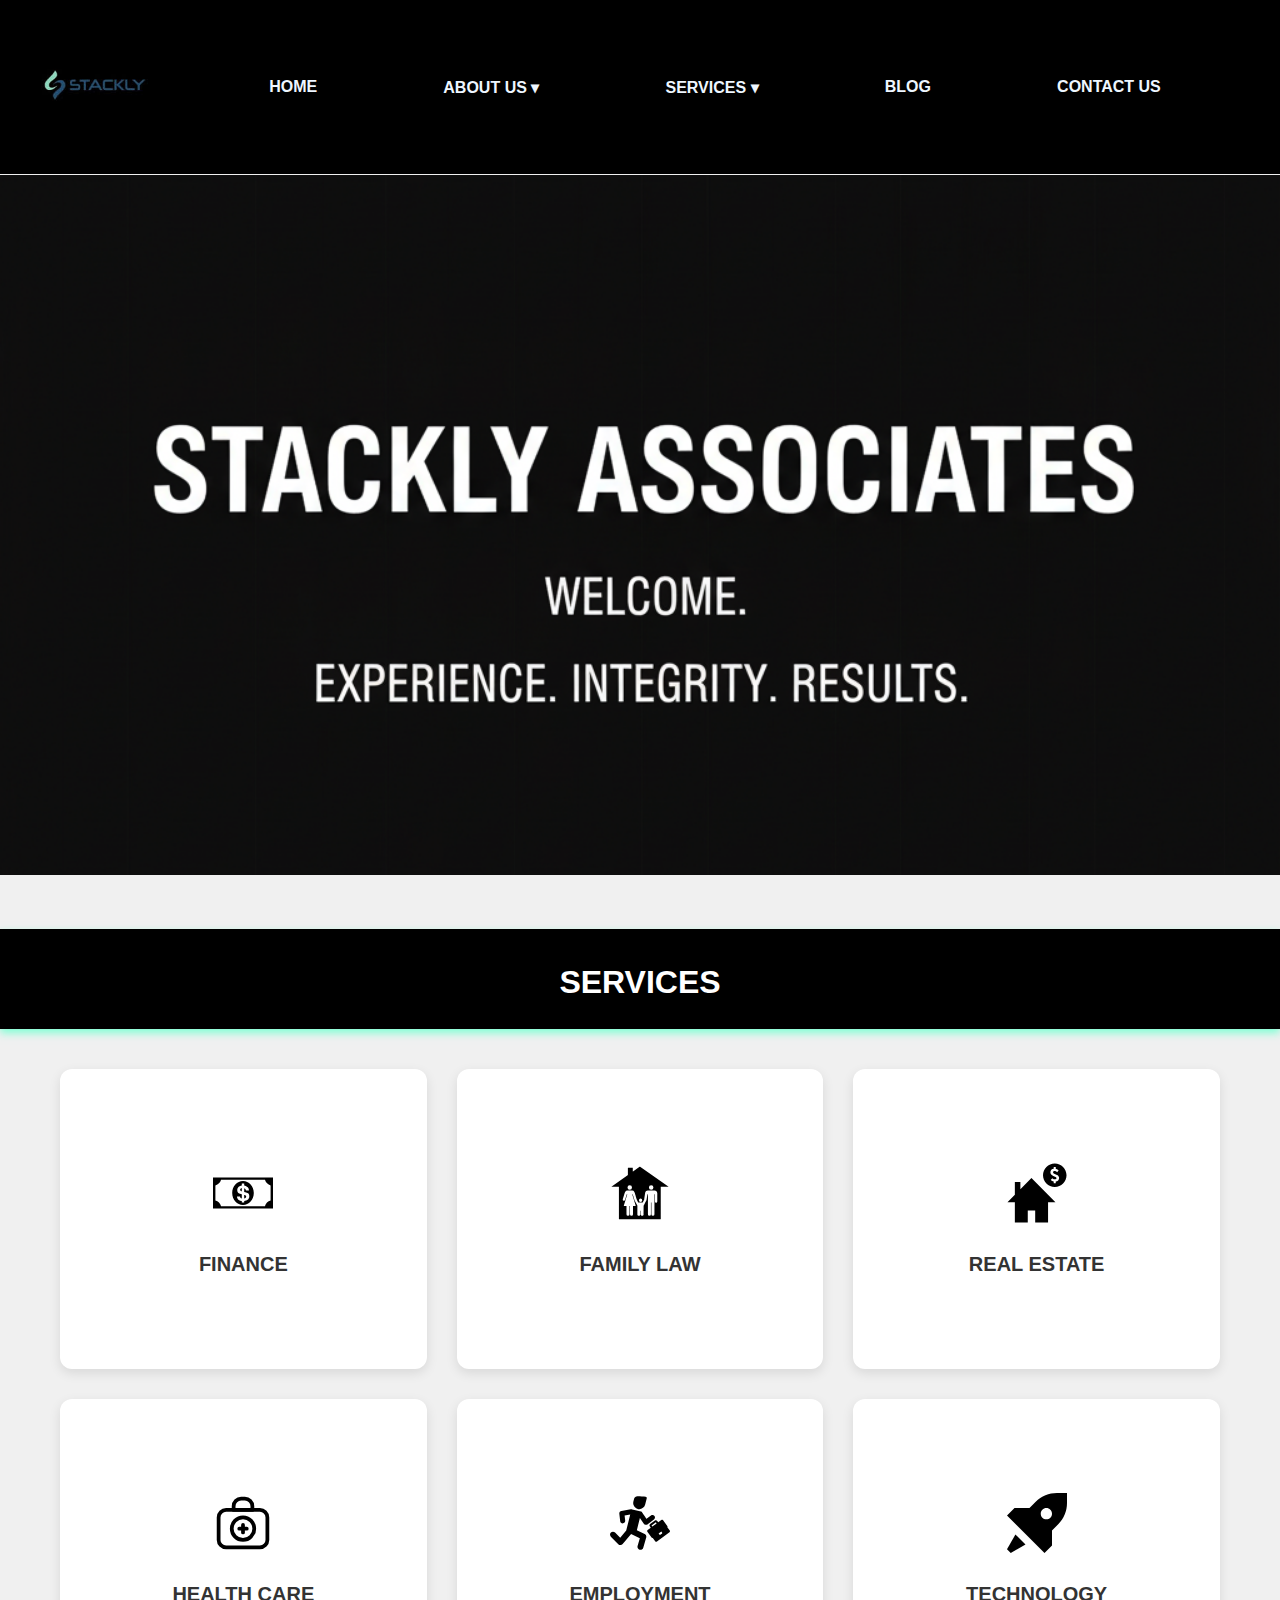
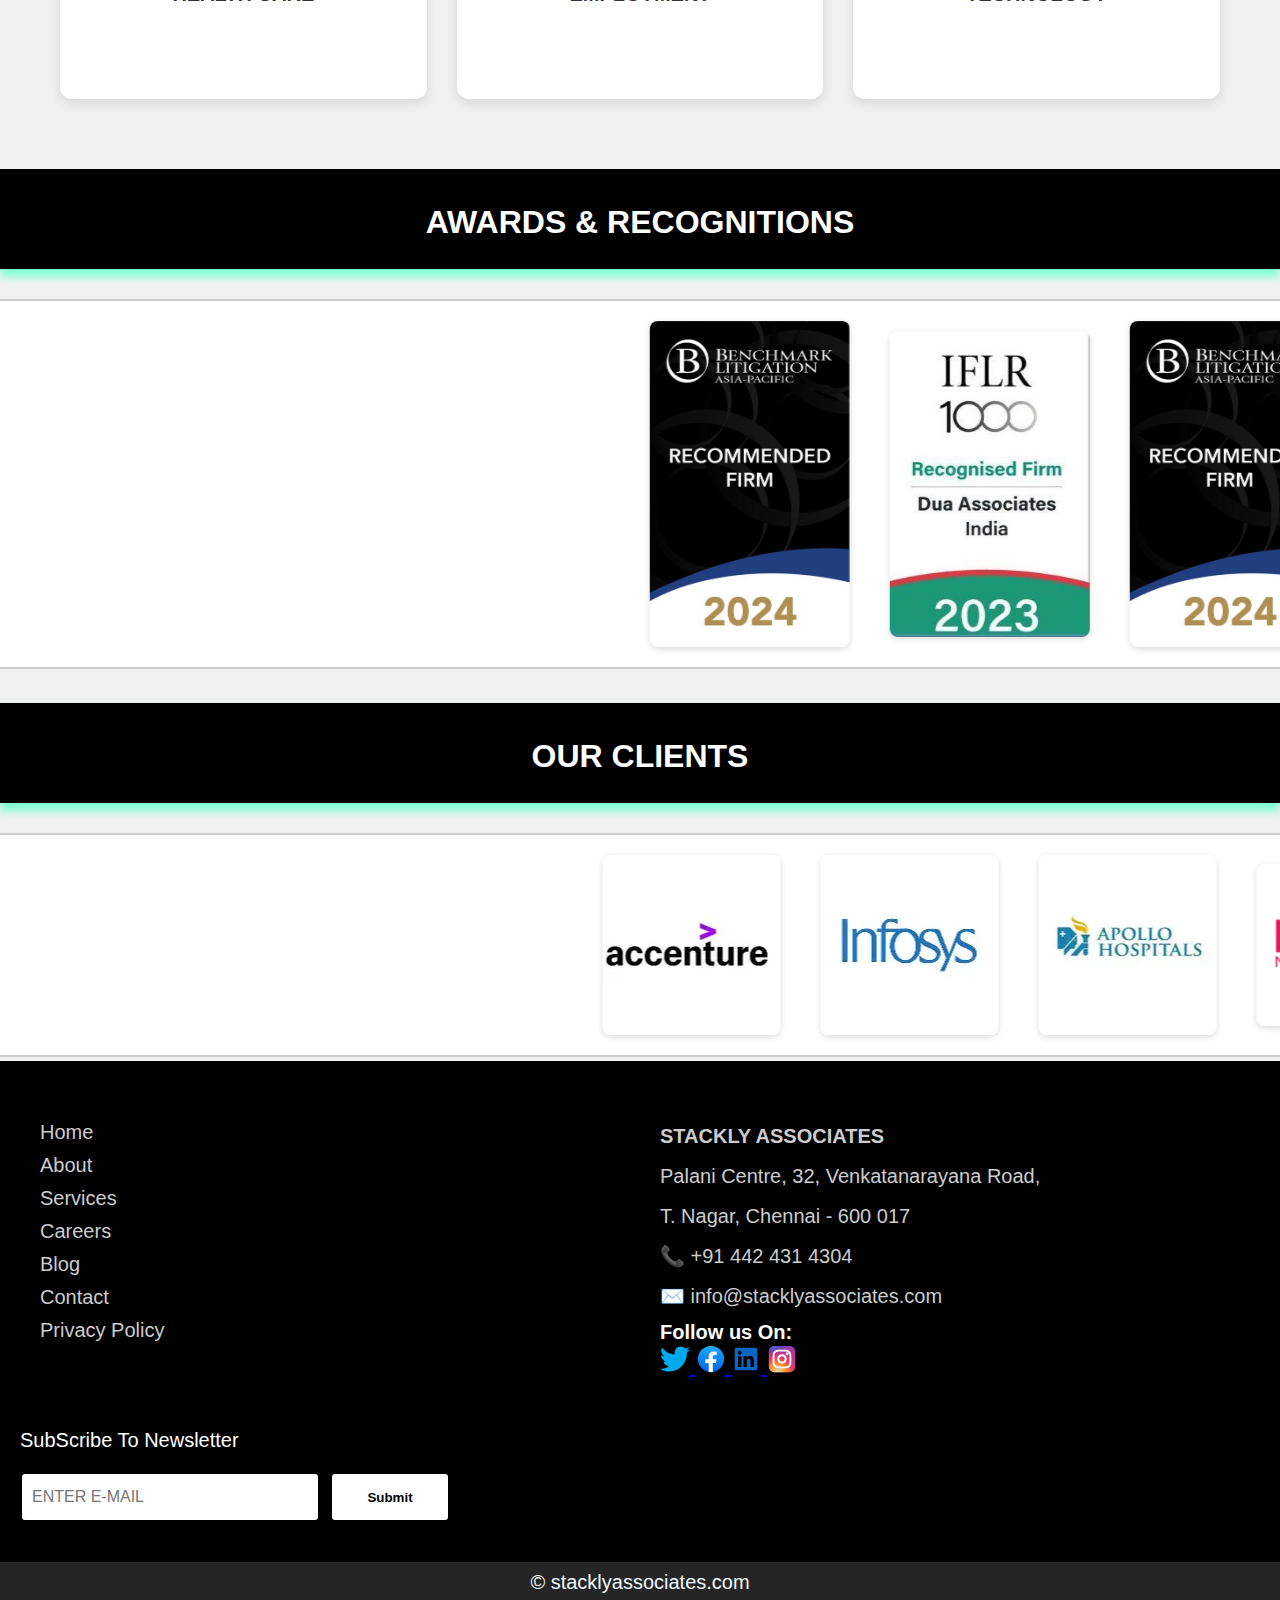
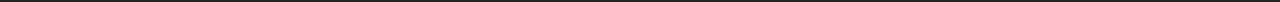
<file: index.html>
<!DOCTYPE html>
<html lang="en">
  <head>
    <meta charset="UTF-8" />
    <meta name="viewport" content="width=device-width, initial-scale=1.0" />
    <title>India's No1 Law Firm</title>
    <link rel="stylesheet" href="style.css" />
  </head>
  <body class="body">
    <div id="navbar"></div>
    <!-- hero-section -->
    <div class="hero">
      <div class="hero-img">
        <a href="#"><img src="./assets/hero12.png" alt="home1" /></a>
        <a href="#"><img src="./assets/logo1.png" alt="home1" /></a>
        <a href="#"><img src="./assets/hero55.png" alt="home1" /></a>
        <a href="#"><img src="./assets/hero13.png" alt="home1" /></a>
        <a href="#"><img src="./assets/hero14.png" alt="home1" /></a>
        <a href="#"><img src="./assets/hero66.png" alt="home1" /></a>
      </div>
    </div>

    <h1 class="serve-head">SERVICES</h1>
    <div class="container">
      <div class="Finance">
        <svg
          fill="#000000"
          viewBox="0 0 50 50"
          version="1.2"
          baseProfile="tiny"
          xmlns="http://www.w3.org/2000/svg"
          overflow="inherit"
        >
          <g id="SVGRepo_bgCarrier" stroke-width="0"></g>
          <g
            id="SVGRepo_tracerCarrier"
            stroke-linecap="round"
            stroke-linejoin="round"
          ></g>
          <g id="SVGRepo_iconCarrier">
            <path
              d="M43 12h-43v26h50v-26h-7zm5 19.271c-2.328.643-4.086 2.399-4.729 4.729h-36.542c-.644-2.328-2.4-4.086-4.729-4.729v-12.542c2.329-.644 4.085-2.4 4.729-4.729h36.565c.672 2.257 2.449 4.034 4.706 4.706v12.565zm-20.884-4.216c-.23-.14-.116-.269-1.116-.388v2.897l.548-.102c.742-.26 1.114-.745 1.114-1.451 0-.409-.183-.731-.546-.956zm-4.501-4.727c0 .445.203.78.607 1 .155.087.416.184.777.289v-2.741c-.294.069-.552.173-.769.315-.41.272-.615.652-.615 1.137zm2.385-7.328c-4.971 0-9 4.478-9 10 0 5.521 4.029 10 9 10s9-4.479 9-10c0-5.522-4.029-10-9-10zm3.854 15.654c-.679.58-1.854.935-2.854 1.069v1.277h-2v-1.3c-1.044-.142-1.909-.3-2.588-.835-.942-.742-1.412-1.865-1.412-2.865h2.488c.081 0 .239.801.475 1.084.245.291.593.325 1.037.448v-3.405c-1.217-.281-2.065-.584-2.536-.91-.841-.575-1.261-1.476-1.261-2.7 0-1.117.411-2.045 1.234-2.784.628-.565 1.484-.912 2.563-1.046v-1.687h2v1.74c1 .149 1.676.613 2.3 1.076.939.697 1.6 1.184 1.645 3.184h-2.506c-.047-1-.549-1.432-1.172-1.748-.033-.016-.267-.193-.267-.207v3.143l.902.174c.959.226 1.846.528 2.324.905.744.588 1.032 1.437 1.032 2.547.002 1.14-.524 2.086-1.404 2.84z"
            ></path>
          </g>
        </svg>
        <a href="./finance.html"> <h3>FINANCE</h3></a>
      </div>
      <div class="family">
        <svg
          viewBox="0 0 1024 1024"
          fill="#000000"
          class="icon"
          version="1.1"
          xmlns="http://www.w3.org/2000/svg"
        >
          <g id="SVGRepo_bgCarrier" stroke-width="0"></g>
          <g
            id="SVGRepo_tracerCarrier"
            stroke-linecap="round"
            stroke-linejoin="round"
          ></g>
          <g id="SVGRepo_iconCarrier">
            <path
              d="M513.544 65.232c-2.296-1.592-6.008-1.744-8.296-0.144l-112.912 79.592c-2.288 1.608-3.504 0.56-3.504-2.232v-55.128c0-2.792-3.544-4.272-6.344-4.272h-73.352c-2.792 0-3.928 1.48-3.928 4.272v113.696c0 2.792-2.416 6.36-4.712 7.96L23.536 403.768c-2.288 1.608-2.16 3.56 0.632 3.56h123.096c2.792 0 4.992 0.952 4.992 3.744v543.816a5.2 5.2 0 0 0 5.128 5.152h703.168c2.792 0 5.536-2.352 5.536-5.152V411.072c0-2.792 1.784-3.744 4.584-3.744h129c2.8 0 3.2-1.952 0.904-3.544L513.544 65.232z m189.312 316.512a38.256 38.256 0 1 1 0 76.512 38.256 38.256 0 0 1 0-76.512zM522.08 607.928a27.8 27.8 0 1 1 0 55.6 27.8 27.8 0 0 1 0-55.6zM336.952 381.672a38.256 38.256 0 1 1 0 76.512 38.256 38.256 0 0 1 0-76.512z m449.864 294.832a19.936 19.936 0 0 1-19.936-19.92l-0.024-121.744a2.08 2.08 0 0 0-2.072-2.072h-4.224a2.08 2.08 0 0 0-2.072 2.072v341.576a25.712 25.712 0 0 1-51.424 0V675.432c0-1.464-0.68-2.08-2.128-2.08h-4.144c-1.448 0-2.128 0.608-2.128 2.08v200.984a25.712 25.712 0 0 1-51.424 0V534.84a2.08 2.08 0 0 0-2.072-2.072h-4.224a2.08 2.08 0 0 0-2.072 2.072l-16.36 98.936c-0.592 2.24-1.36 3.688-2.28 5.336-4.368 7.8-45.264 87.64-45.264 87.64-0.56 1-1.008 3.888-1.008 3.888s-0.08 147.88-0.2 149.024c-1.304 11.68-11.88 22.472-24.76 22.472-13.632 0-23.536-11.36-23.736-23.8l-0.024-63.024a2.08 2.08 0 0 0-2.072-2.072h-3.112a2.08 2.08 0 0 0-2.072 2.072l-0.008 62.696c-0.2 12.44-12.488 24.128-26.12 24.128s-24.464-11.752-24.664-24.192V728.2c0-1.144-0.464-2.88-1.04-3.872l-45.064-84.6a30.128 30.128 0 0 1-3.2-8.248c-0.08-0.216-30.032-97.776-30.032-97.776-0.176-0.408-1.064-2.12-3.144-2.12h-4.208c-1.184-0.016-1.88 0.992-1.568 2.128l59.64 195.176c0.32 1.136 0 3.128-2.08 3.128h-41.84c-1.184 0-2.048 0.96-2.048 2.144l0.008 142.248a25.712 25.712 0 0 1-51.424 0l-0.008-142.248a2.144 2.144 0 0 0-2.144-2.144h-4.176a2.144 2.144 0 0 0-2.144 2.144l-0.008 142.248a25.712 25.712 0 0 1-51.424 0l0.008-142.248c0-1.184-0.864-2.144-2.048-2.144h-41.84c-2.08 0-2.4-1.992-2.08-3.128l59.64-195.176c0.312-1.136-0.376-2.152-1.568-2.128h-0.008-4.2a3.448 3.448 0 0 0-3.144 2.12l-29.8 97.136a19.944 19.944 0 0 1-38.12-11.696L248 521.584c4.56-15.832 15.648-51.88 46.984-51.88h84.048c33.624 0 42.32 36.048 46.872 51.88 0 0 30.184 98.696 30.304 99.272 4.944 8.664 25.92 52.032 25.92 52.032a3.96 3.96 0 0 0 3.104 1.8h69.848c2.448 0 3.76-0.784 4.92-2.784l24.368-50.544c3.512-24.488 14.608-101.936 14.608-103.312 0-27.288 20.984-48.272 47.224-48.272h113.336c26.232 0 47.224 20.984 47.232 48.272l0.008 138.52a19.976 19.976 0 0 1-19.96 19.936z"
            ></path>
          </g>
        </svg>
        <a href="./family.html"> <h3>FAMILY LAW</h3></a>
      </div>
      <div class="real">
        <svg
          fill="#000000"
          version="1.1"
          id="Layer_1"
          xmlns="http://www.w3.org/2000/svg"
          xmlns:xlink="http://www.w3.org/1999/xlink"
          viewBox="0 0 256 256"
          xml:space="preserve"
        >
          <g id="SVGRepo_bgCarrier" stroke-width="0"></g>
          <g
            id="SVGRepo_tracerCarrier"
            stroke-linecap="round"
            stroke-linejoin="round"
          ></g>
          <g id="SVGRepo_iconCarrier">
            <g id="Layer_2"></g>
            <path
              d="M206.7,167.5h-31.5V254h-54.9v-51.2H88.6V254H33.5v-86.4H2l31.5-31.8v-55h23.6v31.1l47.2-47.7L206.7,167.5z M254,52.2 c0,27.7-22.5,50.2-50.2,50.2c-27.7,0-50.2-22.5-50.2-50.2S176.1,2,203.8,2C231.5,2,254,24.5,254,52.2z M222.4,64.2 c0-11.7-11.2-15-16-16.6c-9.1-2.9-9.9-6.5-9.8-8.4c0.3-4.6,4.8-5.7,9-4.7c3.3,0.8,6.7,3,8.6,4.6l6-7.8c-2.9-2.3-6.7-5.2-12.2-6.4 v-7.6h-8.7v7.3c-8.4,0.7-14.1,6.7-14.1,14.8c0,8,5.1,11.7,10.3,14.5c4.3,2.3,16.3,4.7,15.6,10.8c-0.4,3.3-3.5,5.7-8.7,5 c-4.5-0.6-9.3-4.9-9.3-4.9l-6.6,7.3c4,3.6,8.2,5.9,12.8,6.9v7.2h8.7v-6.8C216.3,78.5,222.4,72.1,222.4,64.2z"
            ></path>
            <g id="Layer_3"></g>
          </g>
        </svg>
        <a href="./realestate.html"><h3>REAL ESTATE</h3></a>
      </div>
      <div class="health">
        <svg
          version="1.1"
          id="Icons"
          xmlns="http://www.w3.org/2000/svg"
          xmlns:xlink="http://www.w3.org/1999/xlink"
          viewBox="0 0 32 32"
          xml:space="preserve"
          fill="#000000"
        >
          <g id="SVGRepo_bgCarrier" stroke-width="0"></g>
          <g
            id="SVGRepo_tracerCarrier"
            stroke-linecap="round"
            stroke-linejoin="round"
          ></g>
          <g id="SVGRepo_iconCarrier">
            <style type="text/css">
              .st0 {
                fill: none;
                stroke: #000000;
                stroke-width: 2;
                stroke-linecap: round;
                stroke-linejoin: round;
                stroke-miterlimit: 10;
              }
            </style>
            <line class="st0" x1="16" y1="17" x2="16" y2="21"></line>
            <line class="st0" x1="14" y1="19" x2="18" y2="19"></line>
            <path
              class="st0"
              d="M25,29H7c-2.2,0-4-1.8-4-4V13c0-2.2,1.8-4,4-4h18c2.2,0,4,1.8,4,4v12C29,27.2,27.2,29,25,29z"
            ></path>
            <circle class="st0" cx="16" cy="19" r="6"></circle>
            <path
              class="st0"
              d="M21,9H11V7c0-2.2,1.8-4,4-4h2c2.2,0,4,1.8,4,4V9z"
            ></path>
          </g>
        </svg>
        <a href="./health.html"> <h3>HEALTH CARE</h3></a>
      </div>
      <div class="labour">
        <svg
          fill="#000000"
          version="1.1"
          id="Capa_1"
          xmlns="http://www.w3.org/2000/svg"
          xmlns:xlink="http://www.w3.org/1999/xlink"
          viewBox="0 0 964.157 964.157"
          xml:space="preserve"
        >
          <g id="SVGRepo_bgCarrier" stroke-width="0"></g>
          <g
            id="SVGRepo_tracerCarrier"
            stroke-linecap="round"
            stroke-linejoin="round"
          ></g>
          <g id="SVGRepo_iconCarrier">
            <g>
              <g>
                <g>
                  <path
                    d="M446.588,257.318c52.362,13.219,105.527-18.514,118.746-70.877l25.439-100.775c3.298-13.062-5.964-25.946-19.396-26.983 c-26.808-2.072-85.602-5.09-127.224-7.121c-26.712-1.304-50.622,16.415-57.168,42.345l-11.275,44.668 C362.494,190.936,394.226,244.1,446.588,257.318z"
                  ></path>
                  <g>
                    <path
                      d="M557.196,659.092l-125.853-61.614l49.048-196.192l63.068,93.126c6.16,9.097,15.758,15.296,26.583,17.169 c2.294,0.398,4.599,0.593,6.896,0.593c8.54,0,16.929-2.708,23.91-7.828l105.552-77.403c18.008-13.207,21.9-38.511,8.694-56.519 c-13.206-18.009-38.51-21.899-56.518-8.695l-71.699,52.58c0,0-51.56-75.686-70.06-102.839 c-4.191-6.154-10.507-10.538-17.735-12.32l-142.808-35.199c-7.673-1.891-15.653-2.177-23.441-0.84l-149.862,25.727 c-21.15,3.686-35.732,23.261-33.211,44.581l14.073,119.038c2.431,20.565,19.894,35.693,40.104,35.693 c1.537,0,3.089-0.088,4.651-0.268c22.177-2.539,38.088-23.478,35.468-45.646l-9.494-80.303l90.35-15.748l-64.36,257.44 L163.972,719.08l-82.521-83.738c-18.441-18.713-48.559-18.934-67.271-0.491c-18.712,18.439-18.933,48.56-0.492,67.271 l119.284,121.044c8.958,9.09,21.171,14.18,33.88,14.18c0.645,0,1.292-0.014,1.939-0.039 c13.399-0.547,25.945-6.723,34.549-17.008L339.436,657.61c2.19,1.588,4.535,3.021,7.048,4.25l132.945,65.088l-36.32,124.846 c-7.339,25.228,7.161,51.625,32.387,58.963c4.438,1.291,8.911,1.906,13.31,1.906c20.613,0,39.605-13.505,45.654-34.294 l47.497-163.265C588.416,692.898,577.968,669.262,557.196,659.092z"
                    ></path>
                    <path
                      d="M921.452,550.439c3.583-6.371,3.359-14.514-1.239-20.792l-66.74-91.126c-1.08-1.477-2.321-2.762-3.682-3.857 c-7.059-5.69-17.315-6.182-24.976-0.57l-44.042,32.256l-4.964,3.636l-0.929,0.68l-16.247-22.183 c-4.879-6.663-12.739-10.642-21.022-10.642c-5.559,0-10.866,1.736-15.353,5.022L645,499.449 c-5.603,4.103-9.271,10.146-10.333,17.023c-1.063,6.878,0.611,13.749,4.715,19.352l16.247,22.183l-0.93,0.683l-4.962,3.635 l-45.074,33.013c-8.565,6.273-10.424,18.302-4.15,26.866l67.497,92.159c4.601,6.28,12.294,8.948,19.449,7.456l38.741,52.896 c6.69,9.136,19.521,11.117,28.657,4.427l200.909-147.147c9.137-6.69,11.118-19.521,4.428-28.656L921.452,550.439z M748.879,489.711l-2.813,2.063l-2.148,1.571l-57.318,41.981l-4.963,3.635l-0.928,0.68l-13.261-18.104l69.103-50.61 l13.259,18.105L748.879,489.711z M832.434,656.069l-17.407,12.749c-7.31,5.352-17.573,3.767-22.926-3.542l-10.615-14.494 l43.874-32.134l10.615,14.495C841.327,640.452,839.742,650.716,832.434,656.069z"
                    ></path>
                  </g>
                </g>
              </g>
            </g>
          </g>
        </svg>
        <a href="./employe.html"> <h3>EMPLOYMENT</h3></a>
      </div>
      <div class="tech">
        <svg viewBox="0 0 16 16" fill="none" xmlns="http://www.w3.org/2000/svg">
          <g id="SVGRepo_bgCarrier" stroke-width="0"></g>
          <g
            id="SVGRepo_tracerCarrier"
            stroke-linecap="round"
            stroke-linejoin="round"
          ></g>
          <g id="SVGRepo_iconCarrier">
            <path
              fill-rule="evenodd"
              clip-rule="evenodd"
              d="M10 16L12 14V10L13.6569 8.34314C15.1571 6.84285 16 4.80802 16 2.68629V0H13.3137C11.192 0 9.15714 0.842855 7.65685 2.34315L6 4H2L0 6L10 16ZM10.5 7C11.3284 7 12 6.32843 12 5.5C12 4.67157 11.3284 4 10.5 4C9.67157 4 9 4.67157 9 5.5C9 6.32843 9.67157 7 10.5 7Z"
              fill="#000000"
            ></path>
            <path
              d="M4.9274 13.7558L2.24423 11.0726L0 15L1 16L4.9274 13.7558Z"
              fill="#000000"
            ></path>
          </g>
        </svg>
        <a href="./tech.html"> <h3>TECHNOLOGY</h3></a>
      </div>
    </div>
    <h1 class="heading-aw">AWARDS & RECOGNITIONS</h1>
    <marquee
      behavior="scroll"
      direction="left"
      scrollamount="10"
      class="marquee-container"
    >
      <div class="awards">
        <img src="./assets/aw1.jpg" alt="award" />
        <img src="./assets/aw2.jpg" alt="award" />
        <img src="./assets/aw1.jpg" alt="award" />
        <img src="./assets/aw2.jpg" alt="award" />
        <img src="./assets/aw1.jpg" alt="award" />
        <img src="./assets/aw2.jpg" alt="award" />
        <img src="./assets/aw1.jpg" alt="award" />
        <img src="./assets/aw2.jpg" alt="award" />
        <img src="./assets/aw1.jpg" alt="award" />
        <img src="./assets/aw2.jpg" alt="award" />
      </div>
    </marquee>
    <h1 class="heading-aw">OUR CLIENTS</h1>
    <marquee
      behavior="scroll"
      direction="left"
      scrollamount="25"
      class="marquee-container"
    >
      <div class="awards">
        <img src="./assets/cl1.webp" alt="clients" />
        <img src="./assets/cl2.webp" alt="clients" />
        <img src="./assets/cl3.webp" alt="clients" />
        <img src="./assets/cl4.jpg" alt="clients" />
        <img src="./assets/cl5.webp" alt="clients" />
        <img src="./assets/cl6.webp" alt="clients" />
        <img src="./assets/cl7.webp" alt="clients" />
        <img src="./assets/cl8.webp" alt="clients" />
        <img src="./assets/cl9.webp" alt="clients" />
        <img src="./assets/cl10.webp" alt="clients" />
      </div>
    </marquee>
  </body>

  <script src="navbar.js"></script>
  <script src="style.js"></script>
  <div id="footer"></div>
  <script>
    fetch("footer.html")
      .then((res) => res.text())
      .then((data) => {
        document.getElementById("footer").innerHTML = data;
      });
  </script>
</html>
</file>
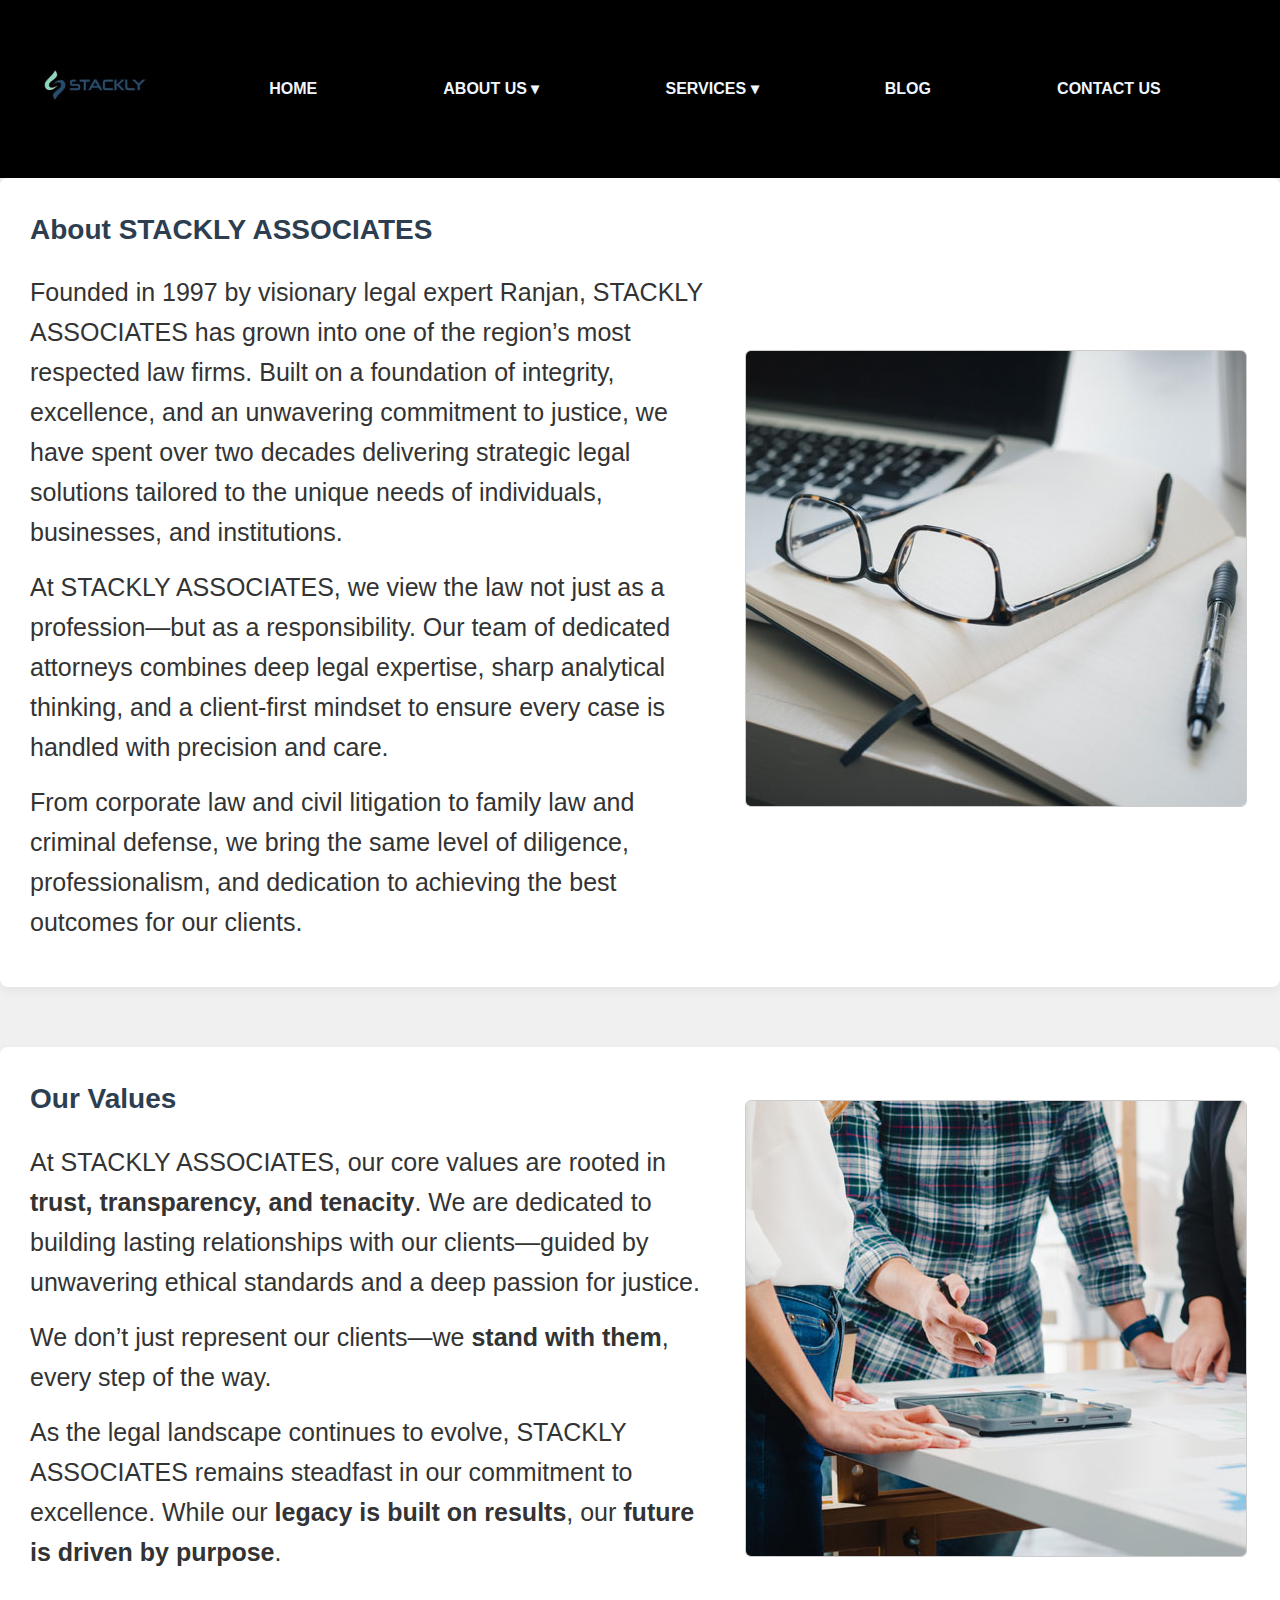
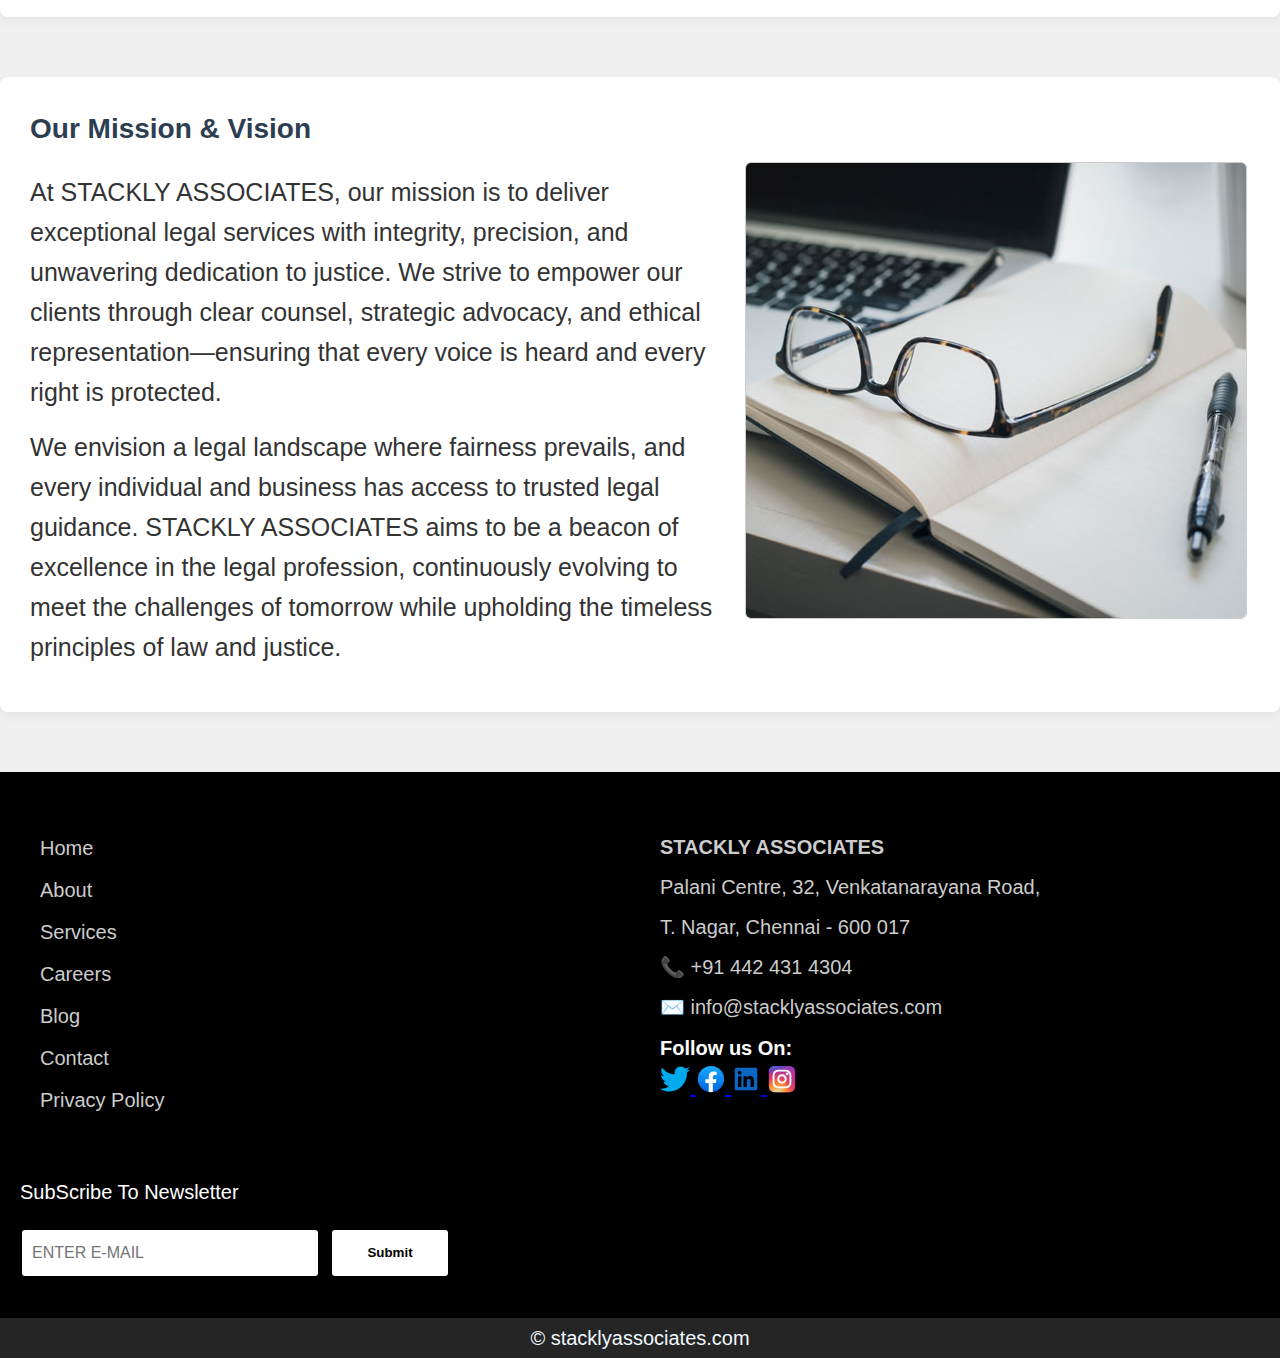
<file: About.html>
<!DOCTYPE html>
<html lang="en">
  <head>
    <meta charset="UTF-8" />
    <meta name="viewport" content="width=device-width, initial-scale=1.0" />
    <title>About Us | STACKLY ASSOCIATES</title>
    <link rel="stylesheet" href="./About.css" />
  </head>
  <body>
    <div id="navbar"></div>
    <div class="about-container">
      <!-- Introduction Section -->
      <section class="about-section">
        <div class="about-text">
          <h2>About STACKLY ASSOCIATES</h2>
          <p>
            Founded in 1997 by visionary legal expert Ranjan, STACKLY ASSOCIATES
            has grown into one of the region’s most respected law firms. Built
            on a foundation of integrity, excellence, and an unwavering
            commitment to justice, we have spent over two decades delivering
            strategic legal solutions tailored to the unique needs of
            individuals, businesses, and institutions.
          </p>
          <p>
            At STACKLY ASSOCIATES, we view the law not just as a profession—but
            as a responsibility. Our team of dedicated attorneys combines deep
            legal expertise, sharp analytical thinking, and a client-first
            mindset to ensure every case is handled with precision and care.
          </p>
          <p>
            From corporate law and civil litigation to family law and criminal
            defense, we bring the same level of diligence, professionalism, and
            dedication to achieving the best outcomes for our clients.
          </p>
        </div>
        <div class="about-image">
          <img src="./assets/about3.jpg" alt="Firm Introduction" />
        </div>
      </section>

      <!-- Values Section -->
      <section class="about-section">
        <div class="about-text">
          <h2>Our Values</h2>
          <p>
            At STACKLY ASSOCIATES, our core values are rooted in
            <strong>trust, transparency, and tenacity</strong>. We are dedicated
            to building lasting relationships with our clients—guided by
            unwavering ethical standards and a deep passion for justice.
          </p>
          <p>
            We don’t just represent our clients—we
            <strong>stand with them</strong>, every step of the way.
          </p>
          <p>
            As the legal landscape continues to evolve, STACKLY ASSOCIATES
            remains steadfast in our commitment to excellence. While our
            <strong>legacy is built on results</strong>, our
            <strong>future is driven by purpose</strong>.
          </p>
        </div>
        <div class="about-image">
          <img src="./assets/about2.jpg" alt="Firm Values" />
        </div>
      </section>

      <!-- Mission and Vision Section -->
      <section class="about-section">
        <div class="about-text">
          <h2>Our Mission & Vision</h2>
          <p>
            At STACKLY ASSOCIATES, our mission is to deliver exceptional legal
            services with integrity, precision, and unwavering dedication to
            justice. We strive to empower our clients through clear counsel,
            strategic advocacy, and ethical representation—ensuring that every
            voice is heard and every right is protected.
          </p>
          <p>
            We envision a legal landscape where fairness prevails, and every
            individual and business has access to trusted legal guidance.
            STACKLY ASSOCIATES aims to be a beacon of excellence in the legal
            profession, continuously evolving to meet the challenges of tomorrow
            while upholding the timeless principles of law and justice.
          </p>
        </div>
        <div class="about-image">
          <img src="./assets/about3.jpg" alt="Mission and Vision" />
        </div>
      </section>
    </div>
  </body>
  <script src="navbar.js"></script>
  <div id="footer"></div>
  <script>
    fetch("footer.html")
      .then((res) => res.text())
      .then((data) => {
        document.getElementById("footer").innerHTML = data;
      });
  </script>
</html>
</file>
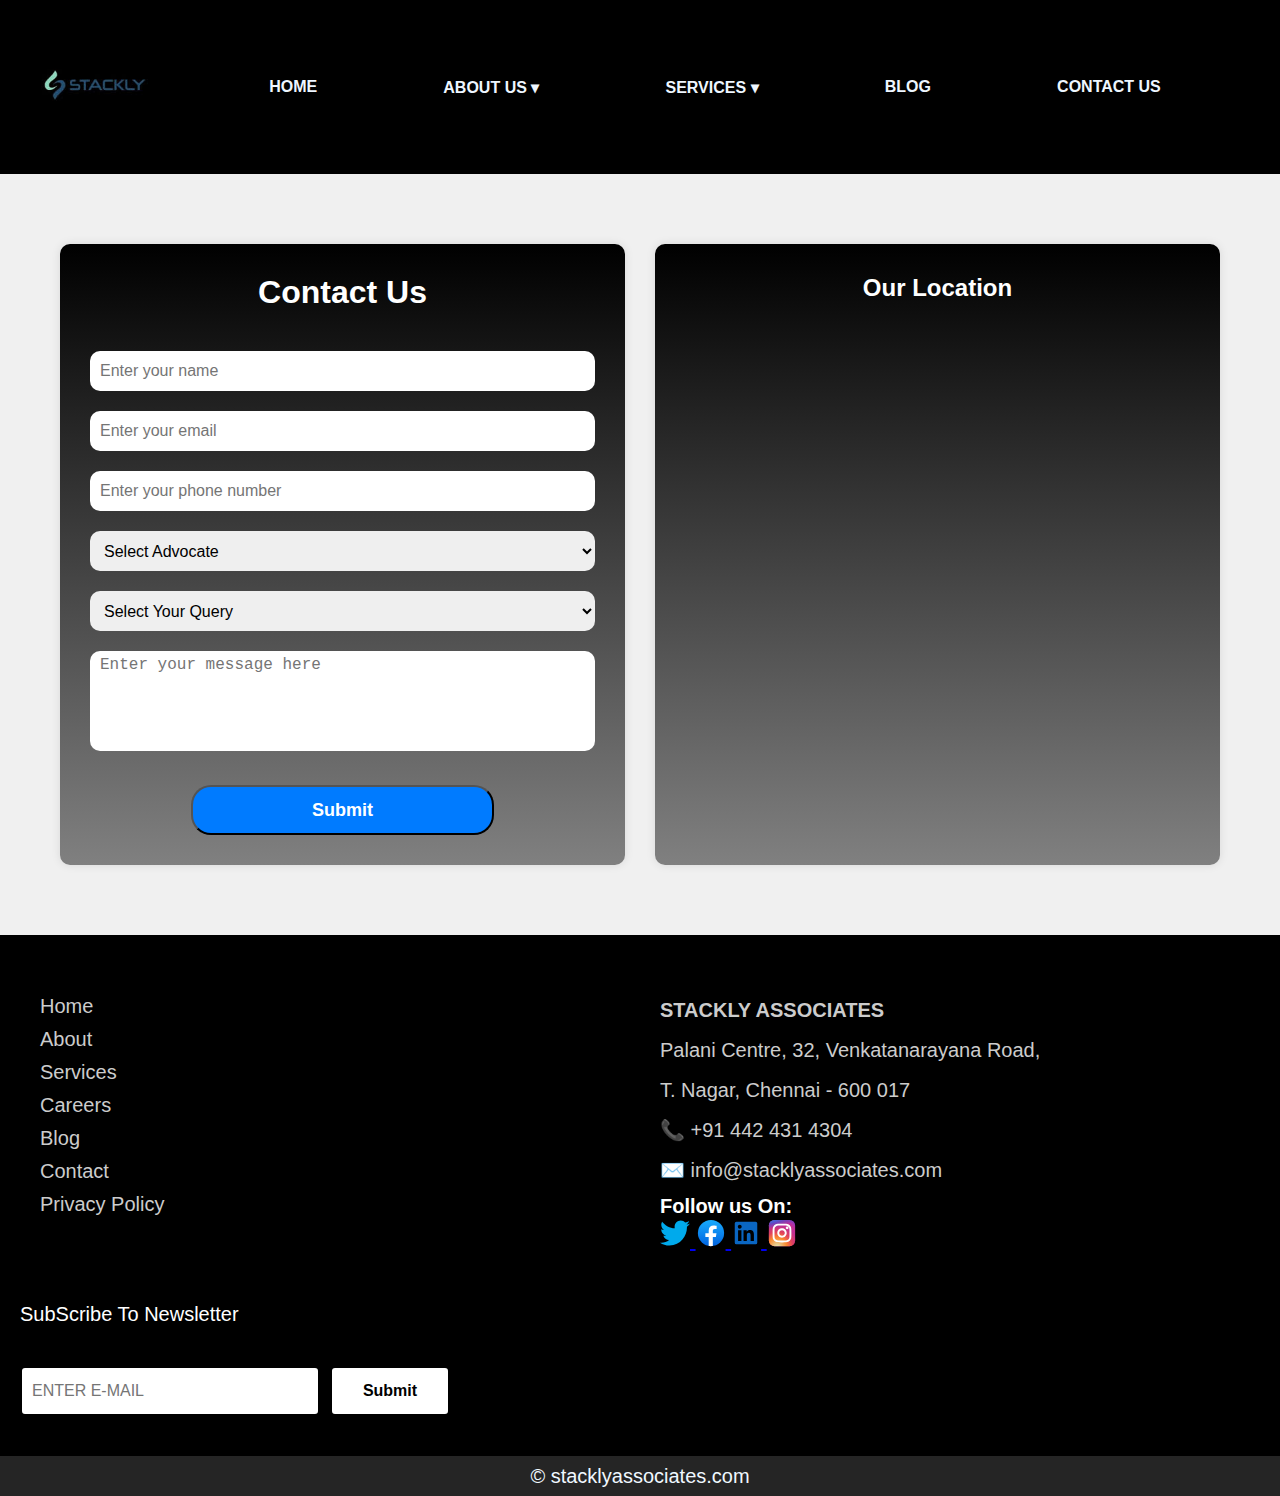
<file: contact.html>
<!DOCTYPE html>
<html lang="en">
  <head>
    <meta charset="UTF-8" />
    <meta name="viewport" content="width=device-width, initial-scale=1.0" />
    <title>Contact Us</title>
    <link rel="stylesheet" href="./contact.css" />
  </head>
  <body>
    <!-- Navbar placeholder -->
    <div id="navbar"></div>

    <!-- Contact Form Section -->
    <div class="contact-container">
      <div class="form-section">
        <h1>Contact Us</h1>
        <form action="./404.html">
          <input type="text" placeholder="Enter your name" required />
          <input type="email" placeholder="Enter your email" required />
          <input type="number" placeholder="Enter your phone number" required />

          <select required>
            <option value="">Select Advocate</option>
            <option value="RANJAN">RANJAN</option>
            <option value="ANJALI">ANJALI</option>
            <option value="PRAMOD">PRAMOD</option>
            <option value="NAVYA">NAVYA</option>
            <option value="SOURAV">SOURAV</option>
            <option value="FATHIMA">FATHIMA</option>
          </select>

          <select required>
            <option value="">Select Your Query</option>
            <option value="Energy">Energy</option>
            <option value="Finance">Finance</option>
            <option value="Technology">Technology</option>
            <option value="Family">Family</option>
            <option value="Insurance">Insurance</option>
            <option value="HealthCare">HealthCare</option>
            <option value="RealEstate">RealEstate</option>
            <option value="Labour & Emp">Labour & Emp</option>
            <option value="Other">Other</option>
          </select>

          <textarea
            placeholder="Enter your message here"
            class="msg"
            required
          ></textarea>

          <button type="submit">Submit</button>
        </form>
      </div>

      <!-- Google Map Section -->
      <div class="map-section">
        <h2>Our Location</h2>
        <iframe
          src="https://www.google.com/maps/embed?pb=!1m18!1m12!1m3!1d3153.019760208546!2d-122.41941508468178!3d37.77492977975902!2m3!1f0!2f0!3f0!3m2!1i1024!2i768!4f13.1!3m3!1m2!1s0x8085808ad8fdd1a9%3A0x12255ea2f98799b2!2sSan%20Francisco%2C%20CA%2C%20USA!5e0!3m2!1sen!2sin!4v1632852168714!5m2!1sen!2sin"
          width="100%"
          height="350"
          style="border: 0; border-radius: 10px"
          allowfullscreen=""
          loading="lazy"
          referrerpolicy="no-referrer-when-downgrade"
        ></iframe>
      </div>
    </div>

    <!-- Footer -->
    <div id="footer"></div>
    <script>
      fetch("footer.html")
        .then((res) => res.text())
        .then((data) => {
          document.getElementById("footer").innerHTML = data;
        });
    </script>

    <!-- Navbar Script -->
    <script src="navbar.js"></script>
  </body>
</html>
</file>
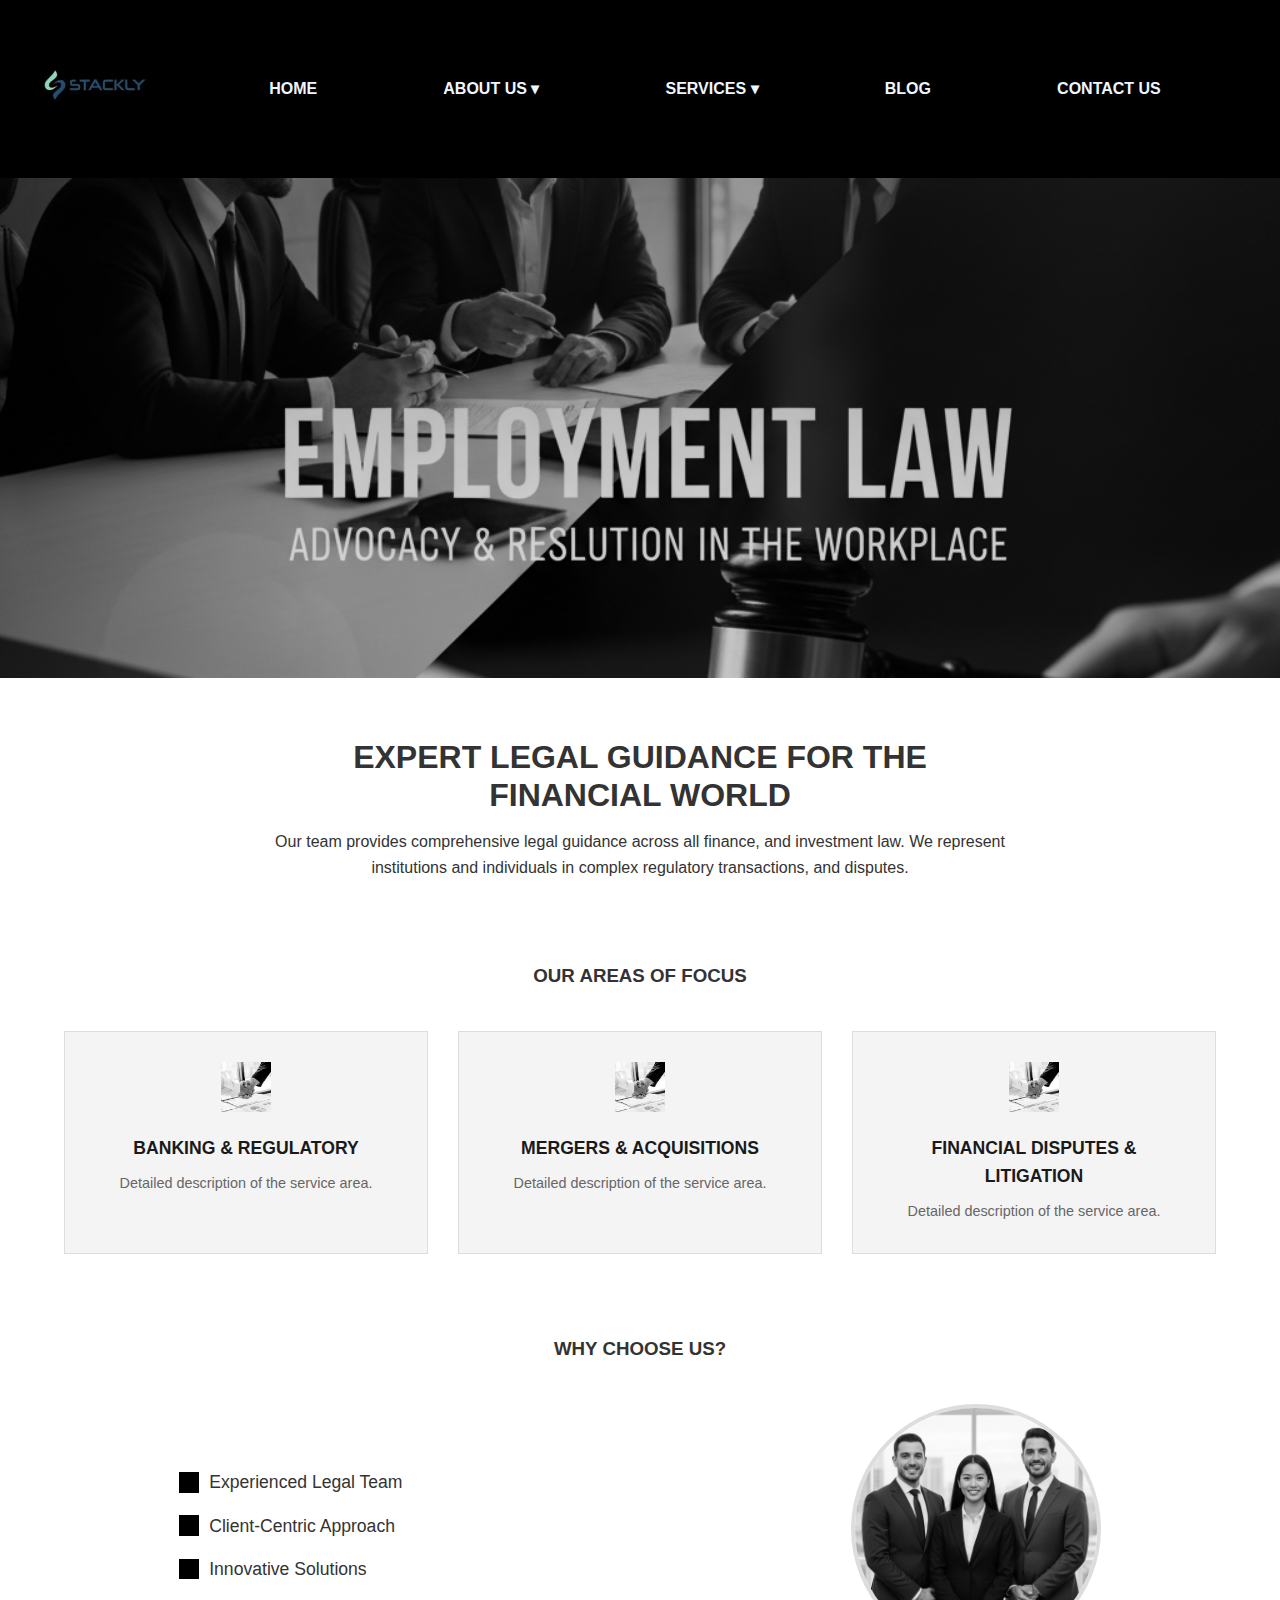
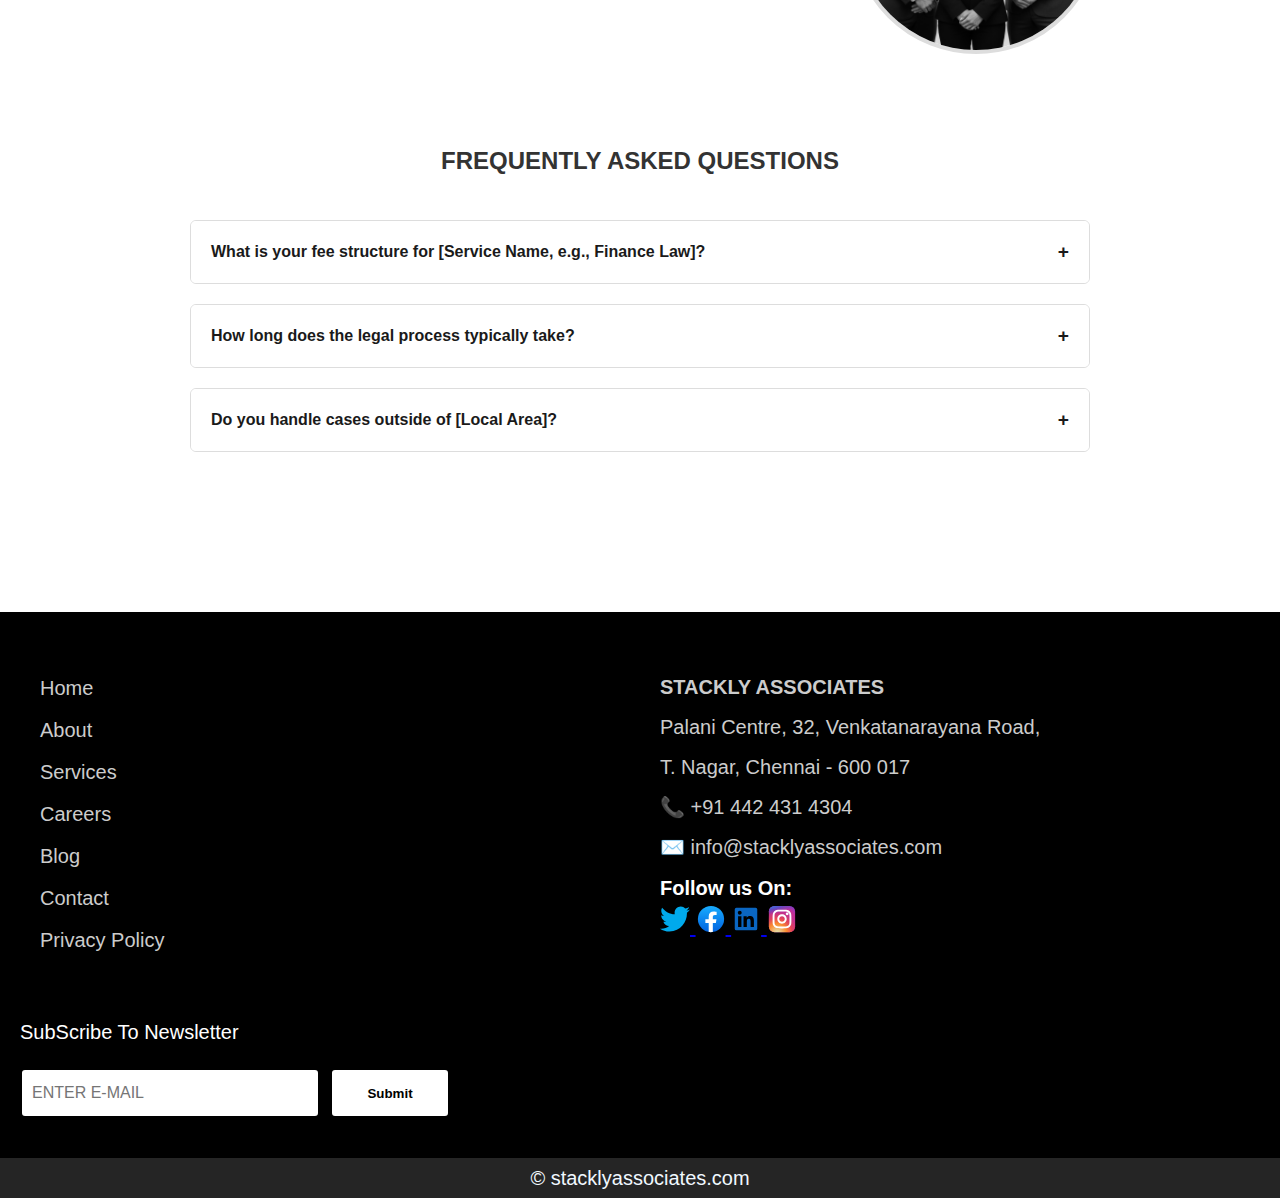
<file: employe.html>
<!DOCTYPE html>
<html lang="en">
  <head>
    <meta charset="UTF-8" />
    <meta name="viewport" content="width=device-width, initial-scale=1.0" />
    <title>Service Page Layout</title>
    <link rel="stylesheet" href="./finance.css" />
  </head>
  <body>
    <div id="navbar"></div>
    <div class="monitor-frame">
      <div class="desktop-content">
        <section class="hero-section">
          <img
            src="./assets/employ.png"
            alt="Legal service banner background image (e.g., handshake, buildings)"
            class="hero-image"
          />
          <div class="hero-overlay"></div>
        </section>

        <main class="main-content">
          <section class="intro-section">
            <h2>
              EXPERT LEGAL GUIDANCE FOR THE <br />
              FINANCIAL WORLD
            </h2>
            <p>
              Our team provides comprehensive legal guidance across all finance,
              and investment law. We represent institutions and individuals in
              complex regulatory transactions, and disputes.
            </p>
          </section>

          <section class="areas-of-focus">
            <h3>OUR AREAS OF FOCUS</h3>
            <div class="card-container">
              <div class="service-card">
                <img
                  src="./assets/about1.jpg"
                  alt="Icon for Banking & Regulatory"
                  class="card-icon"
                />
                <h4>BANKING & REGULATORY</h4>
                <p>Detailed description of the service area.</p>
              </div>
              <div class="service-card">
                <img
                  src="./assets/about1.jpg"
                  alt="Icon for Mergers & Acquisitions"
                  class="card-icon"
                />
                <h4>MERGERS & ACQUISITIONS</h4>
                <p>Detailed description of the service area.</p>
              </div>
              <div class="service-card">
                <img
                  src="./assets/about1.jpg"
                  alt="Icon for Financial Disputes"
                  class="card-icon"
                />
                <h4>FINANCIAL DISPUTES & LITIGATION</h4>
                <p>Detailed description of the service area.</p>
              </div>
            </div>
          </section>

          <section class="why-choose-us">
            <h3>WHY CHOOSE US?</h3>
            <div class="choose-us-content">
              <div class="bullets">
                <p>
                  <img src="./assets/about1.jpg" alt="Checkmark icon" />
                  Experienced Legal Team
                </p>
                <p>
                  <img src="./assets/about1.jpg" alt="Checkmark icon" />
                  Client-Centric Approach
                </p>
                <p>
                  <img src="./assets/about1.jpg" alt="Checkmark icon" />
                  Innovative Solutions
                </p>
              </div>
              <div class="team-photo">
                <img
                  src="./assets/leagalteam.png"
                  alt="Photo of the legal team"
                />
              </div>
            </div>
          </section>
          <section class="faq-section">
            <h3>FREQUENTLY ASKED QUESTIONS</h3>
            <div class="faq-container">
              <div class="faq-item">
                <button class="faq-question">
                  What is your fee structure for [Service Name, e.g., Finance
                  Law]?
                  <span class="faq-icon">+</span>
                </button>
                <div class="faq-answer">
                  <p>
                    We offer competitive rates including hourly billing, fixed
                    fees for certain matters (like contract review), and
                    retainer options. Our initial consultation will provide a
                    detailed, transparent breakdown specific to your case.
                  </p>
                </div>
              </div>

              <div class="faq-item">
                <button class="faq-question">
                  How long does the legal process typically take?
                  <span class="faq-icon">+</span>
                </button>
                <div class="faq-answer">
                  <p>
                    The timeline varies significantly based on the complexity of
                    your issue (e.g., litigation vs. transactional work). We
                    prioritize efficiency and will provide you with a realistic
                    timeline estimate after our initial review.
                  </p>
                </div>
              </div>

              <div class="faq-item">
                <button class="faq-question">
                  Do you handle cases outside of [Local Area]?
                  <span class="faq-icon">+</span>
                </button>
                <div class="faq-answer">
                  <p>
                    While our primary office is based locally, our legal team is
                    licensed to practice across [State/Region Name]. For
                    national or international matters, we work with a trusted
                    network of specialized counsel.
                  </p>
                </div>
              </div>
            </div>
          </section>
        </main>
      </div>
    </div>
  </body>
  <script src="navbar.js"></script>
  <div id="footer"></div>
  <script>
    fetch("footer.html")
      .then((res) => res.text())
      .then((data) => {
        document.getElementById("footer").innerHTML = data;
      });
  </script>
  <script src="faq.js"></script>
</html>
</file>
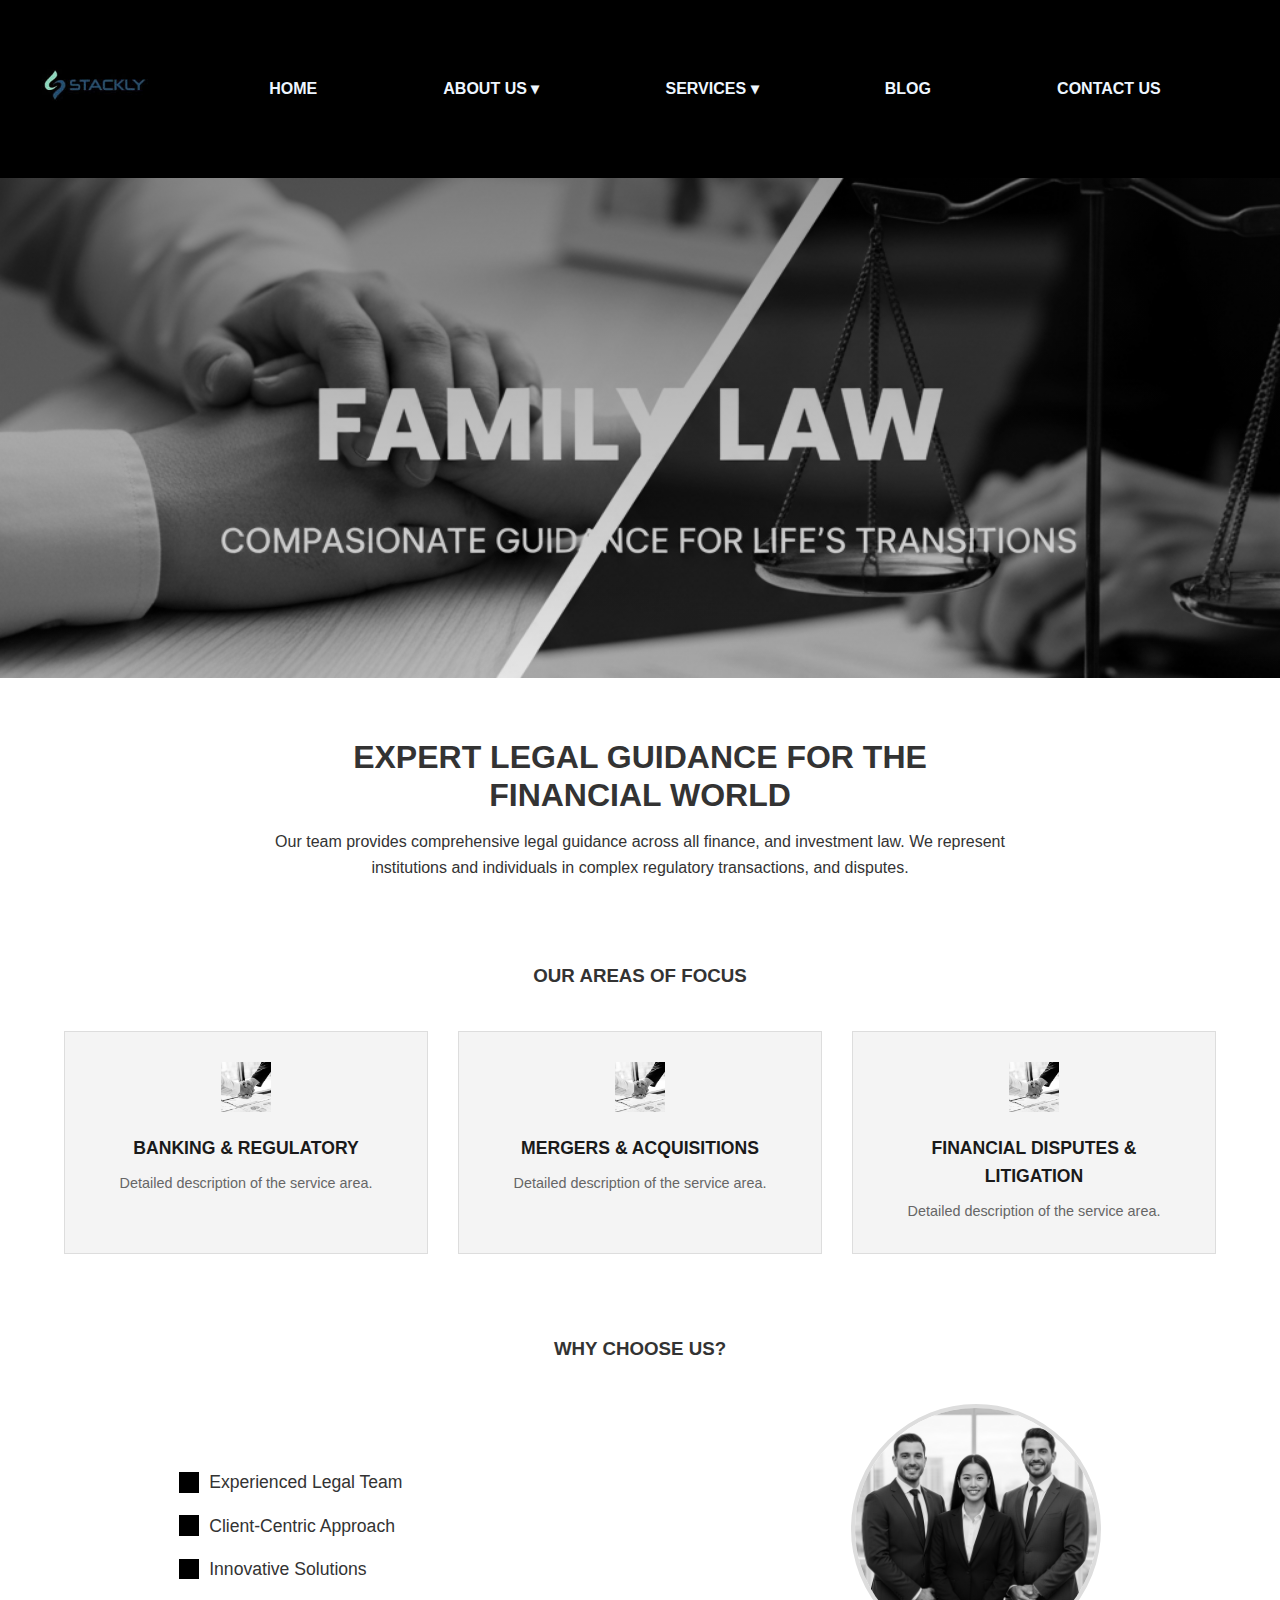
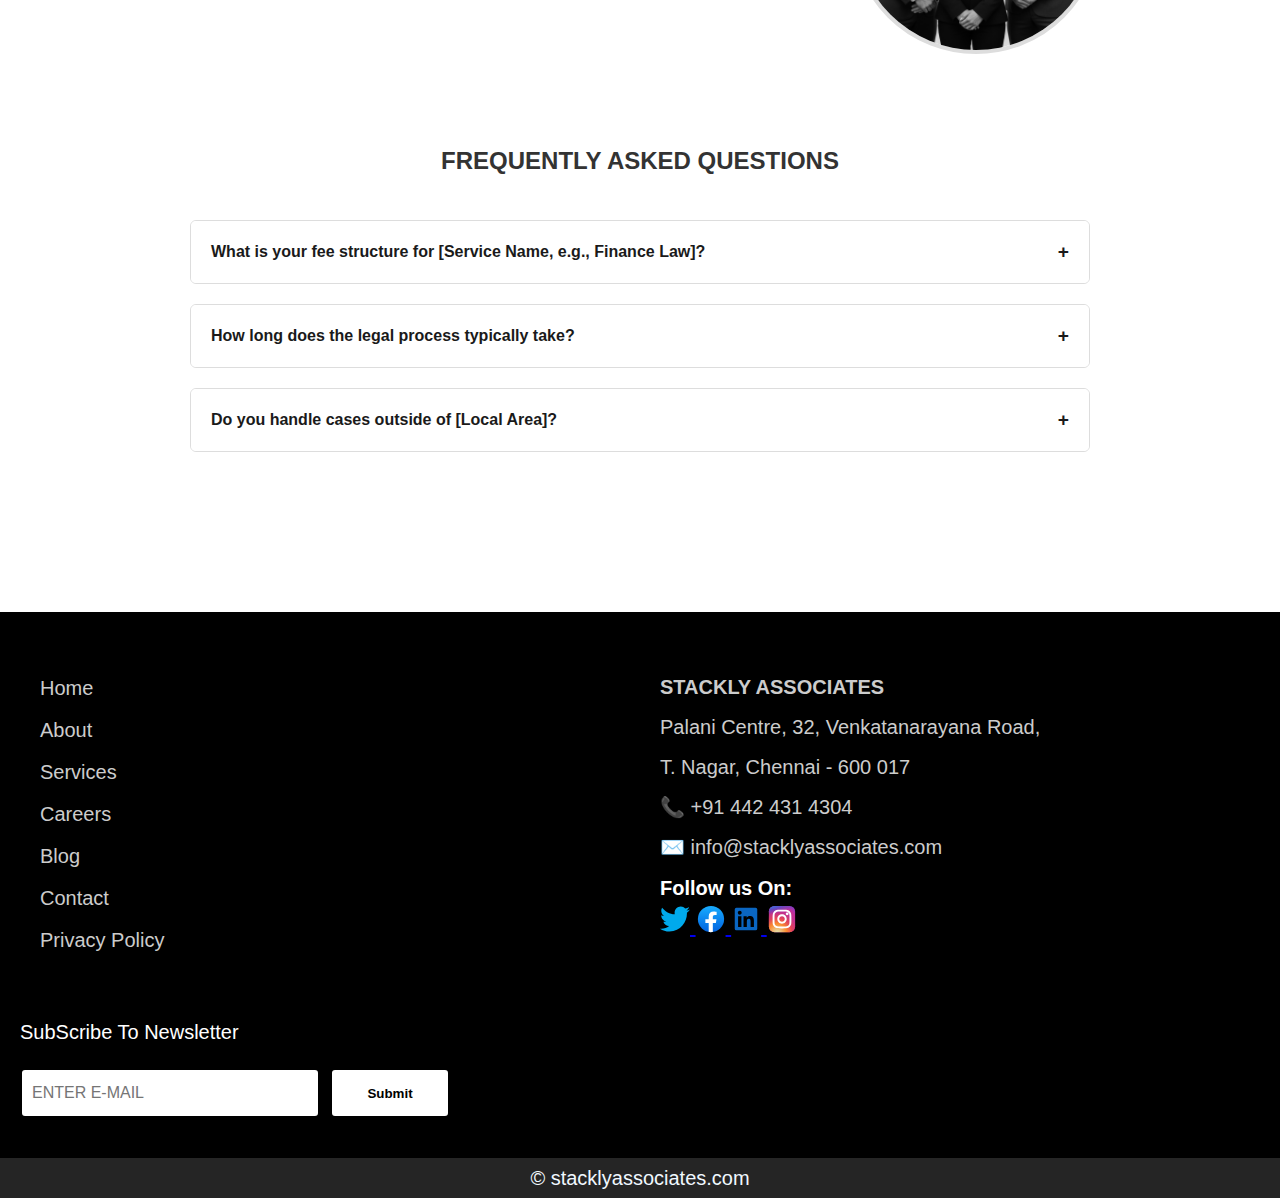
<file: family.html>
<!DOCTYPE html>
<html lang="en">
  <head>
    <meta charset="UTF-8" />
    <meta name="viewport" content="width=device-width, initial-scale=1.0" />
    <title>Service Page Layout</title>
    <link rel="stylesheet" href="./finance.css" />
  </head>
  <body>
    <div id="navbar"></div>
    <div class="monitor-frame">
      <div class="desktop-content">
        <section class="hero-section">
          <img
            src="./assets/family.png"
            alt="Legal service banner background image (e.g., handshake, buildings)"
            class="hero-image"
          />
          <div class="hero-overlay"></div>
        </section>

        <main class="main-content">
          <section class="intro-section">
            <h2>
              EXPERT LEGAL GUIDANCE FOR THE <br />
              FINANCIAL WORLD
            </h2>
            <p>
              Our team provides comprehensive legal guidance across all finance,
              and investment law. We represent institutions and individuals in
              complex regulatory transactions, and disputes.
            </p>
          </section>

          <section class="areas-of-focus">
            <h3>OUR AREAS OF FOCUS</h3>
            <div class="card-container">
              <div class="service-card">
                <img
                  src="./assets/about1.jpg"
                  alt="Icon for Banking & Regulatory"
                  class="card-icon"
                />
                <h4>BANKING & REGULATORY</h4>
                <p>Detailed description of the service area.</p>
              </div>
              <div class="service-card">
                <img
                  src="./assets/about1.jpg"
                  alt="Icon for Mergers & Acquisitions"
                  class="card-icon"
                />
                <h4>MERGERS & ACQUISITIONS</h4>
                <p>Detailed description of the service area.</p>
              </div>
              <div class="service-card">
                <img
                  src="./assets/about1.jpg"
                  alt="Icon for Financial Disputes"
                  class="card-icon"
                />
                <h4>FINANCIAL DISPUTES & LITIGATION</h4>
                <p>Detailed description of the service area.</p>
              </div>
            </div>
          </section>

          <section class="why-choose-us">
            <h3>WHY CHOOSE US?</h3>
            <div class="choose-us-content">
              <div class="bullets">
                <p>
                  <img src="./assets/about1.jpg" alt="Checkmark icon" />
                  Experienced Legal Team
                </p>
                <p>
                  <img src="./assets/about1.jpg" alt="Checkmark icon" />
                  Client-Centric Approach
                </p>
                <p>
                  <img src="./assets/about1.jpg" alt="Checkmark icon" />
                  Innovative Solutions
                </p>
              </div>
              <div class="team-photo">
                <img
                  src="./assets/leagalteam.png"
                  alt="Photo of the legal team"
                />
              </div>
            </div>
          </section>
          <section class="faq-section">
            <h3>FREQUENTLY ASKED QUESTIONS</h3>
            <div class="faq-container">
              <div class="faq-item">
                <button class="faq-question">
                  What is your fee structure for [Service Name, e.g., Finance
                  Law]?
                  <span class="faq-icon">+</span>
                </button>
                <div class="faq-answer">
                  <p>
                    We offer competitive rates including hourly billing, fixed
                    fees for certain matters (like contract review), and
                    retainer options. Our initial consultation will provide a
                    detailed, transparent breakdown specific to your case.
                  </p>
                </div>
              </div>

              <div class="faq-item">
                <button class="faq-question">
                  How long does the legal process typically take?
                  <span class="faq-icon">+</span>
                </button>
                <div class="faq-answer">
                  <p>
                    The timeline varies significantly based on the complexity of
                    your issue (e.g., litigation vs. transactional work). We
                    prioritize efficiency and will provide you with a realistic
                    timeline estimate after our initial review.
                  </p>
                </div>
              </div>

              <div class="faq-item">
                <button class="faq-question">
                  Do you handle cases outside of [Local Area]?
                  <span class="faq-icon">+</span>
                </button>
                <div class="faq-answer">
                  <p>
                    While our primary office is based locally, our legal team is
                    licensed to practice across [State/Region Name]. For
                    national or international matters, we work with a trusted
                    network of specialized counsel.
                  </p>
                </div>
              </div>
            </div>
          </section>
        </main>
      </div>
    </div>
  </body>
  <script src="navbar.js"></script>
  <div id="footer"></div>
  <script>
    fetch("footer.html")
      .then((res) => res.text())
      .then((data) => {
        document.getElementById("footer").innerHTML = data;
      });
  </script>
  <script src="faq.js"></script>
</html>
</file>
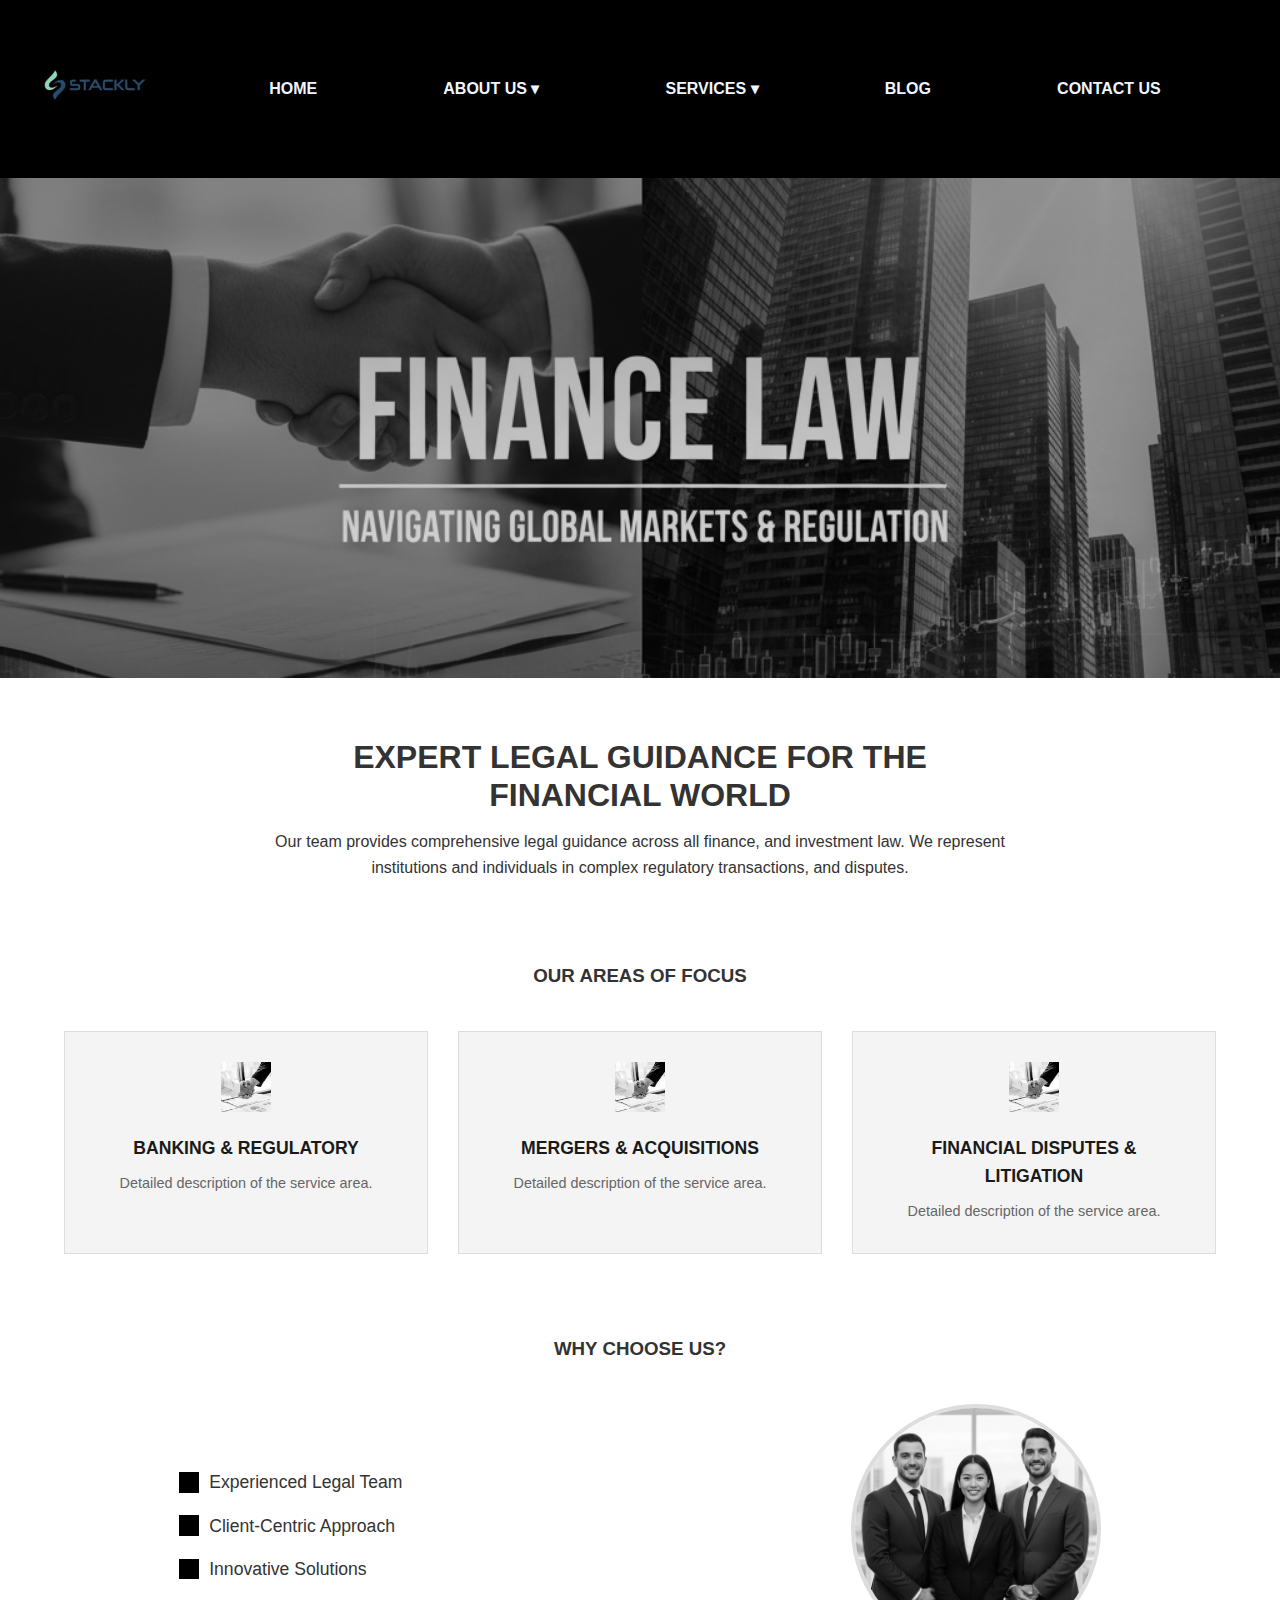
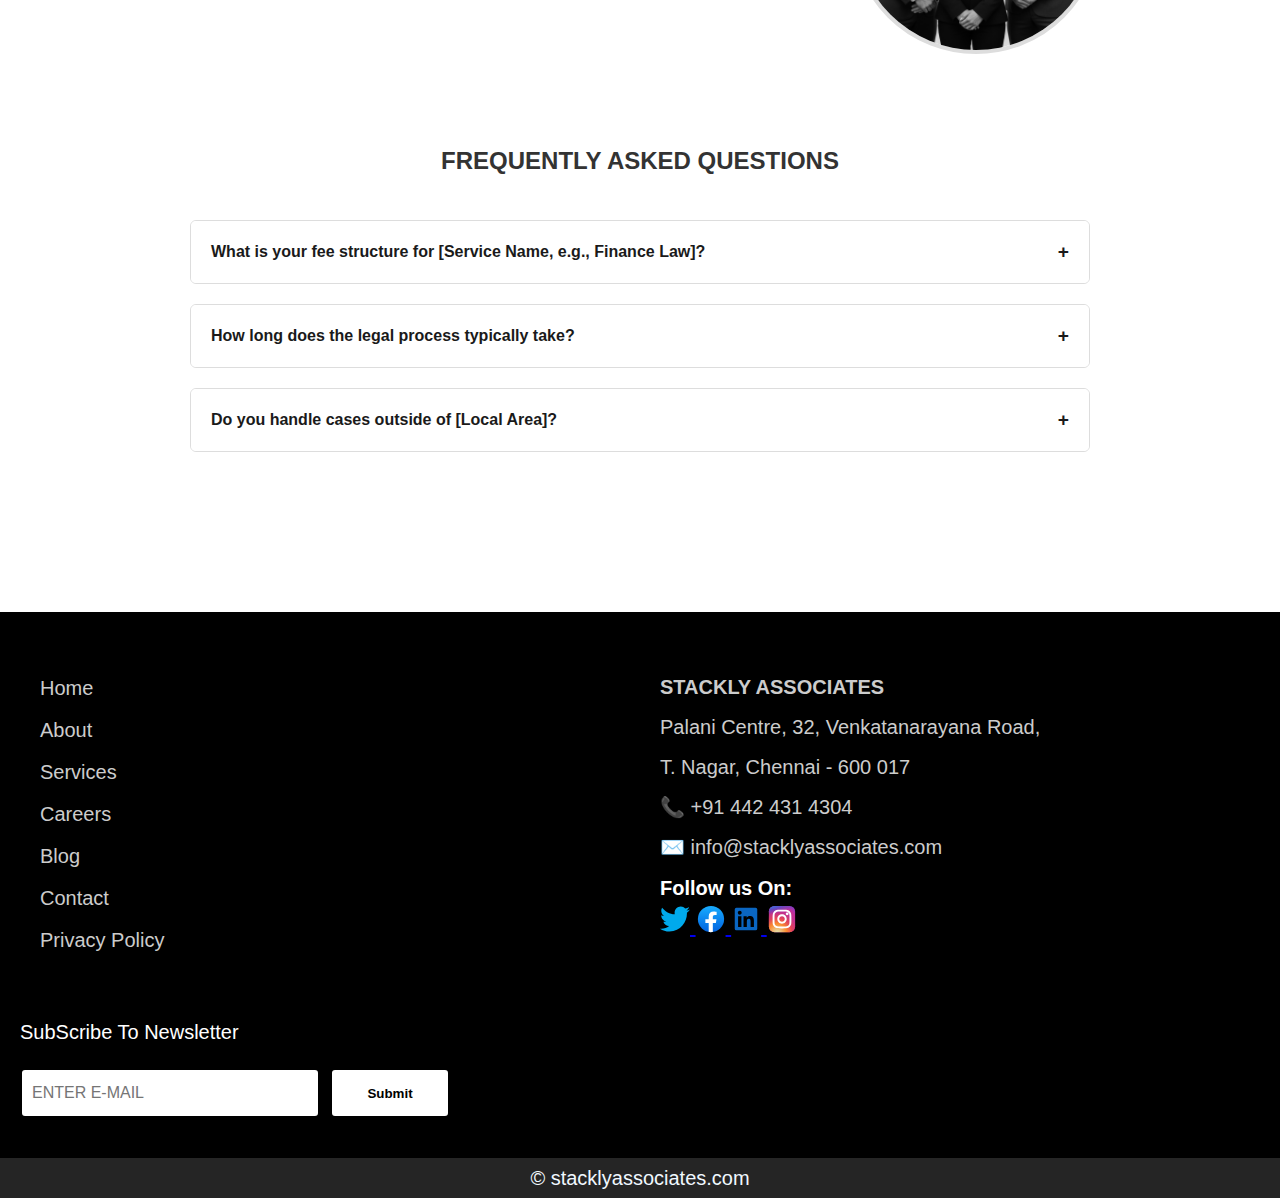
<file: finance.html>
<!DOCTYPE html>
<html lang="en">
  <head>
    <meta charset="UTF-8" />
    <meta name="viewport" content="width=device-width, initial-scale=1.0" />
    <title>Service Page Layout</title>
    <link rel="stylesheet" href="./finance.css" />
  </head>
  <body>
    <div id="navbar"></div>
    <div class="monitor-frame">
      <div class="desktop-content">
        <section class="hero-section">
          <img
            src="./assets/financ.png"
            alt="Legal service banner background image (e.g., handshake, buildings)"
            class="hero-image"
          />
          <div class="hero-overlay"></div>
        </section>

        <main class="main-content">
          <section class="intro-section">
            <h2>
              EXPERT LEGAL GUIDANCE FOR THE <br />
              FINANCIAL WORLD
            </h2>
            <p>
              Our team provides comprehensive legal guidance across all finance,
              and investment law. We represent institutions and individuals in
              complex regulatory transactions, and disputes.
            </p>
          </section>

          <section class="areas-of-focus">
            <h3>OUR AREAS OF FOCUS</h3>
            <div class="card-container">
              <div class="service-card">
                <img
                  src="./assets/about1.jpg"
                  alt="Icon for Banking & Regulatory"
                  class="card-icon"
                />
                <h4>BANKING & REGULATORY</h4>
                <p>Detailed description of the service area.</p>
              </div>
              <div class="service-card">
                <img
                  src="./assets/about1.jpg"
                  alt="Icon for Mergers & Acquisitions"
                  class="card-icon"
                />
                <h4>MERGERS & ACQUISITIONS</h4>
                <p>Detailed description of the service area.</p>
              </div>
              <div class="service-card">
                <img
                  src="./assets/about1.jpg"
                  alt="Icon for Financial Disputes"
                  class="card-icon"
                />
                <h4>FINANCIAL DISPUTES & LITIGATION</h4>
                <p>Detailed description of the service area.</p>
              </div>
            </div>
          </section>

          <section class="why-choose-us">
            <h3>WHY CHOOSE US?</h3>
            <div class="choose-us-content">
              <div class="bullets">
                <p>
                  <img src="./assets/about1.jpg" alt="Checkmark icon" />
                  Experienced Legal Team
                </p>
                <p>
                  <img src="./assets/about1.jpg" alt="Checkmark icon" />
                  Client-Centric Approach
                </p>
                <p>
                  <img src="./assets/about1.jpg" alt="Checkmark icon" />
                  Innovative Solutions
                </p>
              </div>
              <div class="team-photo">
                <img
                  src="./assets/leagalteam.png"
                  alt="Photo of the legal team"
                />
              </div>
            </div>
          </section>
          <section class="faq-section">
            <h3>FREQUENTLY ASKED QUESTIONS</h3>
            <div class="faq-container">
              <div class="faq-item">
                <button class="faq-question">
                  What is your fee structure for [Service Name, e.g., Finance
                  Law]?
                  <span class="faq-icon">+</span>
                </button>
                <div class="faq-answer">
                  <p>
                    We offer competitive rates including hourly billing, fixed
                    fees for certain matters (like contract review), and
                    retainer options. Our initial consultation will provide a
                    detailed, transparent breakdown specific to your case.
                  </p>
                </div>
              </div>

              <div class="faq-item">
                <button class="faq-question">
                  How long does the legal process typically take?
                  <span class="faq-icon">+</span>
                </button>
                <div class="faq-answer">
                  <p>
                    The timeline varies significantly based on the complexity of
                    your issue (e.g., litigation vs. transactional work). We
                    prioritize efficiency and will provide you with a realistic
                    timeline estimate after our initial review.
                  </p>
                </div>
              </div>

              <div class="faq-item">
                <button class="faq-question">
                  Do you handle cases outside of [Local Area]?
                  <span class="faq-icon">+</span>
                </button>
                <div class="faq-answer">
                  <p>
                    While our primary office is based locally, our legal team is
                    licensed to practice across [State/Region Name]. For
                    national or international matters, we work with a trusted
                    network of specialized counsel.
                  </p>
                </div>
              </div>
            </div>
          </section>
        </main>
      </div>
    </div>
  </body>
  <script src="navbar.js"></script>
  <div id="footer"></div>
  <script>
    fetch("footer.html")
      .then((res) => res.text())
      .then((data) => {
        document.getElementById("footer").innerHTML = data;
      });
  </script>
  <script src="faq.js"></script>
</html>
</file>
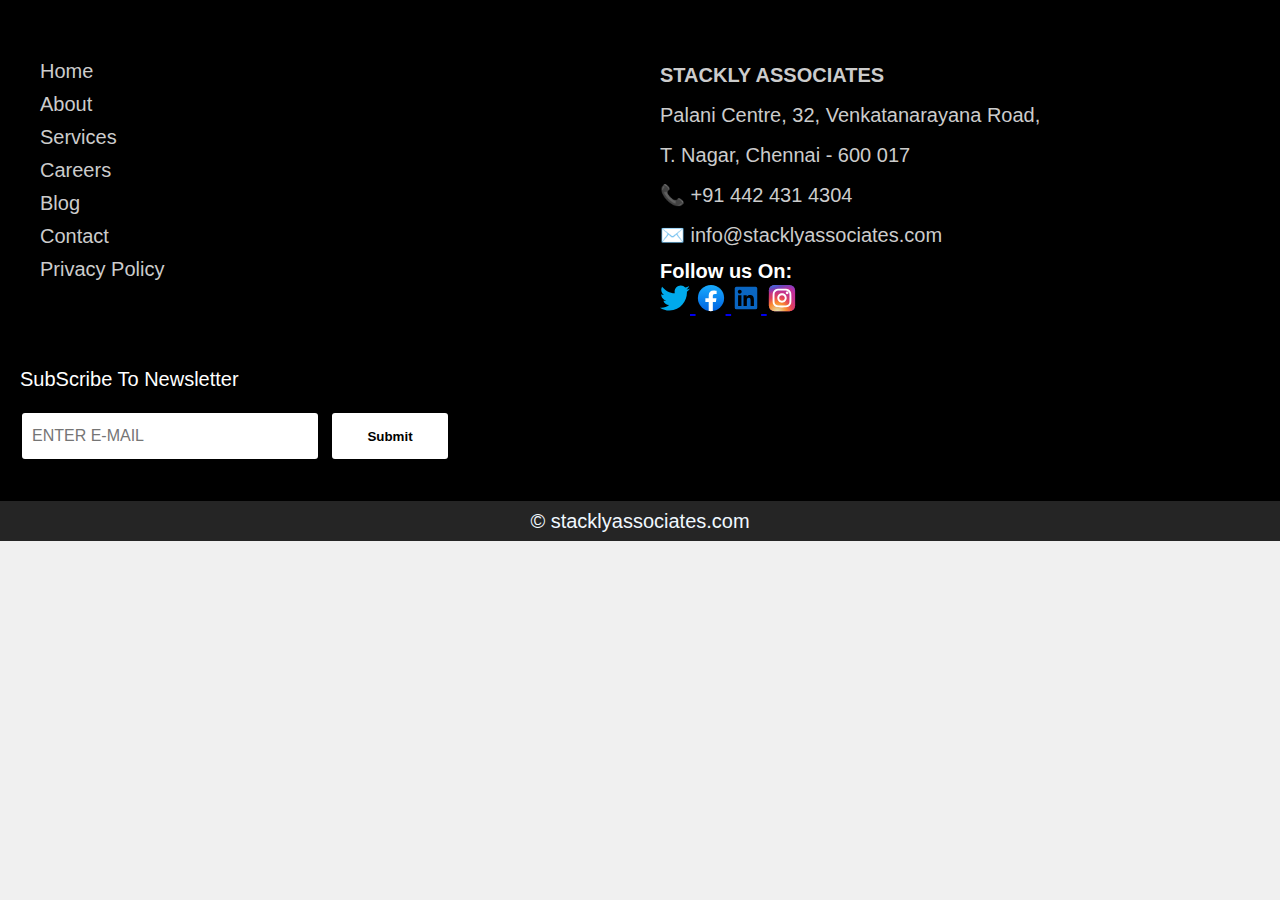
<file: footer.html>
<!DOCTYPE html>
<html lang="en">
  <head>
    <meta charset="UTF-8" />
    <meta name="viewport" content="width=device-width, initial-scale=1.0" />
    <title>Footer Section</title>
    <link rel="stylesheet" href="./footer.css" />
  </head>
  <body>
    <!-- Footer Section -->
    <footer class="footer">
      <!-- Quick Links -->
      <div class="footer-section footer-links">
        <ul>
          <li><a href="./index.html">Home</a></li>
          <li><a href="./About.html">About</a></li>
          <li><a href="#">Services</a></li>
          <li><a href="#">Careers</a></li>
          <li><a href="#">Blog</a></li>
          <li><a href="./contact.html">Contact</a></li>
          <li><a href="#">Privacy Policy</a></li>
        </ul>
      </div>

      <!-- Address -->
      <div class="footer-section footer-address">
        <p><strong>STACKLY ASSOCIATES</strong></p>
        <p>Palani Centre, 32, Venkatanarayana Road,</p>
        <p>T. Nagar, Chennai - 600 017</p>
        <p>📞 +91 442 431 4304</p>
        <p>✉️ info@stacklyassociates.com</p>
        <h4>Follow us On:</h4>
        <div class="social">
          <a href="./404.html">
            <svg
              viewBox="0 -4 48 48"
              version="1.1"
              xmlns="http://www.w3.org/2000/svg"
              xmlns:xlink="http://www.w3.org/1999/xlink"
              fill="#000000"
            >
              <g id="SVGRepo_bgCarrier" stroke-width="0"></g>
              <g
                id="SVGRepo_tracerCarrier"
                stroke-linecap="round"
                stroke-linejoin="round"
              ></g>
              <g id="SVGRepo_iconCarrier">
                <title>Twitter-color</title>
                <desc>Created with Sketch.</desc>
                <defs></defs>
                <g
                  id="Icons"
                  stroke="none"
                  stroke-width="1"
                  fill="none"
                  fill-rule="evenodd"
                >
                  <g
                    id="Color-"
                    transform="translate(-300.000000, -164.000000)"
                    fill="#00AAEC"
                  >
                    <path
                      d="M348,168.735283 C346.236309,169.538462 344.337383,170.081618 342.345483,170.324305 C344.379644,169.076201 345.940482,167.097147 346.675823,164.739617 C344.771263,165.895269 342.666667,166.736006 340.418384,167.18671 C338.626519,165.224991 336.065504,164 333.231203,164 C327.796443,164 323.387216,168.521488 323.387216,174.097508 C323.387216,174.88913 323.471738,175.657638 323.640782,176.397255 C315.456242,175.975442 308.201444,171.959552 303.341433,165.843265 C302.493397,167.339834 302.008804,169.076201 302.008804,170.925244 C302.008804,174.426869 303.747139,177.518238 306.389857,179.329722 C304.778306,179.280607 303.256911,178.821235 301.9271,178.070061 L301.9271,178.194294 C301.9271,183.08848 305.322064,187.17082 309.8299,188.095341 C309.004402,188.33225 308.133826,188.450704 307.235077,188.450704 C306.601162,188.450704 305.981335,188.390033 305.381229,188.271578 C306.634971,192.28169 310.269414,195.2026 314.580032,195.280607 C311.210424,197.99061 306.961789,199.605634 302.349709,199.605634 C301.555203,199.605634 300.769149,199.559408 300,199.466956 C304.358514,202.327194 309.53689,204 315.095615,204 C333.211481,204 343.114633,188.615385 343.114633,175.270495 C343.114633,174.831347 343.106181,174.392199 343.089276,173.961719 C345.013559,172.537378 346.684275,170.760563 348,168.735283"
                      id="Twitter"
                    ></path>
                  </g>
                </g>
              </g>
            </svg>
          </a>
          <a href="./404.html">
            <svg
              viewBox="0 0 32 32"
              fill="none"
              xmlns="http://www.w3.org/2000/svg"
            >
              <g id="SVGRepo_bgCarrier" stroke-width="0"></g>
              <g
                id="SVGRepo_tracerCarrier"
                stroke-linecap="round"
                stroke-linejoin="round"
              ></g>
              <g id="SVGRepo_iconCarrier">
                <circle
                  cx="16"
                  cy="16"
                  r="14"
                  fill="url(#paint0_linear_87_7208)"
                ></circle>
                <path
                  d="M21.2137 20.2816L21.8356 16.3301H17.9452V13.767C17.9452 12.6857 18.4877 11.6311 20.2302 11.6311H22V8.26699C22 8.26699 20.3945 8 18.8603 8C15.6548 8 13.5617 9.89294 13.5617 13.3184V16.3301H10V20.2816H13.5617V29.8345C14.2767 29.944 15.0082 30 15.7534 30C16.4986 30 17.2302 29.944 17.9452 29.8345V20.2816H21.2137Z"
                  fill="white"
                ></path>
                <defs>
                  <linearGradient
                    id="paint0_linear_87_7208"
                    x1="16"
                    y1="2"
                    x2="16"
                    y2="29.917"
                    gradientUnits="userSpaceOnUse"
                  >
                    <stop stop-color="#18ACFE"></stop>
                    <stop offset="1" stop-color="#0163E0"></stop>
                  </linearGradient>
                </defs>
              </g>
            </svg>
          </a>
          <a href="./404.html">
            <svg
              viewBox="0 0 16 16"
              xmlns="http://www.w3.org/2000/svg"
              fill="none"
            >
              <g id="SVGRepo_bgCarrier" stroke-width="0"></g>
              <g
                id="SVGRepo_tracerCarrier"
                stroke-linecap="round"
                stroke-linejoin="round"
              ></g>
              <g id="SVGRepo_iconCarrier">
                <path
                  fill="#0A66C2"
                  d="M12.225 12.225h-1.778V9.44c0-.664-.012-1.519-.925-1.519-.926 0-1.068.724-1.068 1.47v2.834H6.676V6.498h1.707v.783h.024c.348-.594.996-.95 1.684-.925 1.802 0 2.135 1.185 2.135 2.728l-.001 3.14zM4.67 5.715a1.037 1.037 0 01-1.032-1.031c0-.566.466-1.032 1.032-1.032.566 0 1.031.466 1.032 1.032 0 .566-.466 1.032-1.032 1.032zm.889 6.51h-1.78V6.498h1.78v5.727zM13.11 2H2.885A.88.88 0 002 2.866v10.268a.88.88 0 00.885.866h10.226a.882.882 0 00.889-.866V2.865a.88.88 0 00-.889-.864z"
                ></path>
              </g>
            </svg>
          </a>
          <!-- <svg viewBox="0 0 24 24" fill="none" xmlns="http://www.w3.org/2000/svg"><g id="SVGRepo_bgCarrier" stroke-width="0"></g><g id="SVGRepo_tracerCarrier" stroke-linecap="round" stroke-linejoin="round"></g><g id="SVGRepo_iconCarrier"> <path fill-rule="evenodd" clip-rule="evenodd" d="M12 18C15.3137 18 18 15.3137 18 12C18 8.68629 15.3137 6 12 6C8.68629 6 6 8.68629 6 12C6 15.3137 8.68629 18 12 18ZM12 16C14.2091 16 16 14.2091 16 12C16 9.79086 14.2091 8 12 8C9.79086 8 8 9.79086 8 12C8 14.2091 9.79086 16 12 16Z" fill="#0F0F0F"></path> <path d="M18 5C17.4477 5 17 5.44772 17 6C17 6.55228 17.4477 7 18 7C18.5523 7 19 6.55228 19 6C19 5.44772 18.5523 5 18 5Z" fill="#0F0F0F"></path> <path fill-rule="evenodd" clip-rule="evenodd" d="M1.65396 4.27606C1 5.55953 1 7.23969 1 10.6V13.4C1 16.7603 1 18.4405 1.65396 19.7239C2.2292 20.8529 3.14708 21.7708 4.27606 22.346C5.55953 23 7.23969 23 10.6 23H13.4C16.7603 23 18.4405 23 19.7239 22.346C20.8529 21.7708 21.7708 20.8529 22.346 19.7239C23 18.4405 23 16.7603 23 13.4V10.6C23 7.23969 23 5.55953 22.346 4.27606C21.7708 3.14708 20.8529 2.2292 19.7239 1.65396C18.4405 1 16.7603 1 13.4 1H10.6C7.23969 1 5.55953 1 4.27606 1.65396C3.14708 2.2292 2.2292 3.14708 1.65396 4.27606ZM13.4 3H10.6C8.88684 3 7.72225 3.00156 6.82208 3.0751C5.94524 3.14674 5.49684 3.27659 5.18404 3.43597C4.43139 3.81947 3.81947 4.43139 3.43597 5.18404C3.27659 5.49684 3.14674 5.94524 3.0751 6.82208C3.00156 7.72225 3 8.88684 3 10.6V13.4C3 15.1132 3.00156 16.2777 3.0751 17.1779C3.14674 18.0548 3.27659 18.5032 3.43597 18.816C3.81947 19.5686 4.43139 20.1805 5.18404 20.564C5.49684 20.7234 5.94524 20.8533 6.82208 20.9249C7.72225 20.9984 8.88684 21 10.6 21H13.4C15.1132 21 16.2777 20.9984 17.1779 20.9249C18.0548 20.8533 18.5032 20.7234 18.816 20.564C19.5686 20.1805 20.1805 19.5686 20.564 18.816C20.7234 18.5032 20.8533 18.0548 20.9249 17.1779C20.9984 16.2777 21 15.1132 21 13.4V10.6C21 8.88684 20.9984 7.72225 20.9249 6.82208C20.8533 5.94524 20.7234 5.49684 20.564 5.18404C20.1805 4.43139 19.5686 3.81947 18.816 3.43597C18.5032 3.27659 18.0548 3.14674 17.1779 3.0751C16.2777 3.00156 15.1132 3 13.4 3Z" fill="#0F0F0F"></path> </g></svg> -->
          <a href="./404.html">
            <svg
              viewBox="0 0 32 32"
              fill="none"
              xmlns="http://www.w3.org/2000/svg"
            >
              <g id="SVGRepo_bgCarrier" stroke-width="0"></g>
              <g
                id="SVGRepo_tracerCarrier"
                stroke-linecap="round"
                stroke-linejoin="round"
              ></g>
              <g id="SVGRepo_iconCarrier">
                <rect
                  x="2"
                  y="2"
                  width="28"
                  height="28"
                  rx="6"
                  fill="url(#paint0_radial_87_7153)"
                ></rect>
                <rect
                  x="2"
                  y="2"
                  width="28"
                  height="28"
                  rx="6"
                  fill="url(#paint1_radial_87_7153)"
                ></rect>
                <rect
                  x="2"
                  y="2"
                  width="28"
                  height="28"
                  rx="6"
                  fill="url(#paint2_radial_87_7153)"
                ></rect>
                <path
                  d="M23 10.5C23 11.3284 22.3284 12 21.5 12C20.6716 12 20 11.3284 20 10.5C20 9.67157 20.6716 9 21.5 9C22.3284 9 23 9.67157 23 10.5Z"
                  fill="white"
                ></path>
                <path
                  fill-rule="evenodd"
                  clip-rule="evenodd"
                  d="M16 21C18.7614 21 21 18.7614 21 16C21 13.2386 18.7614 11 16 11C13.2386 11 11 13.2386 11 16C11 18.7614 13.2386 21 16 21ZM16 19C17.6569 19 19 17.6569 19 16C19 14.3431 17.6569 13 16 13C14.3431 13 13 14.3431 13 16C13 17.6569 14.3431 19 16 19Z"
                  fill="white"
                ></path>
                <path
                  fill-rule="evenodd"
                  clip-rule="evenodd"
                  d="M6 15.6C6 12.2397 6 10.5595 6.65396 9.27606C7.2292 8.14708 8.14708 7.2292 9.27606 6.65396C10.5595 6 12.2397 6 15.6 6H16.4C19.7603 6 21.4405 6 22.7239 6.65396C23.8529 7.2292 24.7708 8.14708 25.346 9.27606C26 10.5595 26 12.2397 26 15.6V16.4C26 19.7603 26 21.4405 25.346 22.7239C24.7708 23.8529 23.8529 24.7708 22.7239 25.346C21.4405 26 19.7603 26 16.4 26H15.6C12.2397 26 10.5595 26 9.27606 25.346C8.14708 24.7708 7.2292 23.8529 6.65396 22.7239C6 21.4405 6 19.7603 6 16.4V15.6ZM15.6 8H16.4C18.1132 8 19.2777 8.00156 20.1779 8.0751C21.0548 8.14674 21.5032 8.27659 21.816 8.43597C22.5686 8.81947 23.1805 9.43139 23.564 10.184C23.7234 10.4968 23.8533 10.9452 23.9249 11.8221C23.9984 12.7223 24 13.8868 24 15.6V16.4C24 18.1132 23.9984 19.2777 23.9249 20.1779C23.8533 21.0548 23.7234 21.5032 23.564 21.816C23.1805 22.5686 22.5686 23.1805 21.816 23.564C21.5032 23.7234 21.0548 23.8533 20.1779 23.9249C19.2777 23.9984 18.1132 24 16.4 24H15.6C13.8868 24 12.7223 23.9984 11.8221 23.9249C10.9452 23.8533 10.4968 23.7234 10.184 23.564C9.43139 23.1805 8.81947 22.5686 8.43597 21.816C8.27659 21.5032 8.14674 21.0548 8.0751 20.1779C8.00156 19.2777 8 18.1132 8 16.4V15.6C8 13.8868 8.00156 12.7223 8.0751 11.8221C8.14674 10.9452 8.27659 10.4968 8.43597 10.184C8.81947 9.43139 9.43139 8.81947 10.184 8.43597C10.4968 8.27659 10.9452 8.14674 11.8221 8.0751C12.7223 8.00156 13.8868 8 15.6 8Z"
                  fill="white"
                ></path>
                <defs>
                  <radialGradient
                    id="paint0_radial_87_7153"
                    cx="0"
                    cy="0"
                    r="1"
                    gradientUnits="userSpaceOnUse"
                    gradientTransform="translate(12 23) rotate(-55.3758) scale(25.5196)"
                  >
                    <stop stop-color="#B13589"></stop>
                    <stop offset="0.79309" stop-color="#C62F94"></stop>
                    <stop offset="1" stop-color="#8A3AC8"></stop>
                  </radialGradient>
                  <radialGradient
                    id="paint1_radial_87_7153"
                    cx="0"
                    cy="0"
                    r="1"
                    gradientUnits="userSpaceOnUse"
                    gradientTransform="translate(11 31) rotate(-65.1363) scale(22.5942)"
                  >
                    <stop stop-color="#E0E8B7"></stop>
                    <stop offset="0.444662" stop-color="#FB8A2E"></stop>
                    <stop offset="0.71474" stop-color="#E2425C"></stop>
                    <stop
                      offset="1"
                      stop-color="#E2425C"
                      stop-opacity="0"
                    ></stop>
                  </radialGradient>
                  <radialGradient
                    id="paint2_radial_87_7153"
                    cx="0"
                    cy="0"
                    r="1"
                    gradientUnits="userSpaceOnUse"
                    gradientTransform="translate(0.500002 3) rotate(-8.1301) scale(38.8909 8.31836)"
                  >
                    <stop offset="0.156701" stop-color="#406ADC"></stop>
                    <stop offset="0.467799" stop-color="#6A45BE"></stop>
                    <stop
                      offset="1"
                      stop-color="#6A45BE"
                      stop-opacity="0"
                    ></stop>
                  </radialGradient>
                </defs>
              </g>
            </svg>
          </a>
        </div>
      </div>

      <!-- Newsletter -->
      <form action="./404.html">
        <label for="news">SubScribe To Newsletter</label>
        <input type="email" required placeholder="ENTER E-MAIL" class="news" />
        <input type="submit" class="footsub" />
      </form>
    </footer>
    <footer><div class="footer2">&copy; stacklyassociates.com</div></footer>
  </body>
</html>
</file>
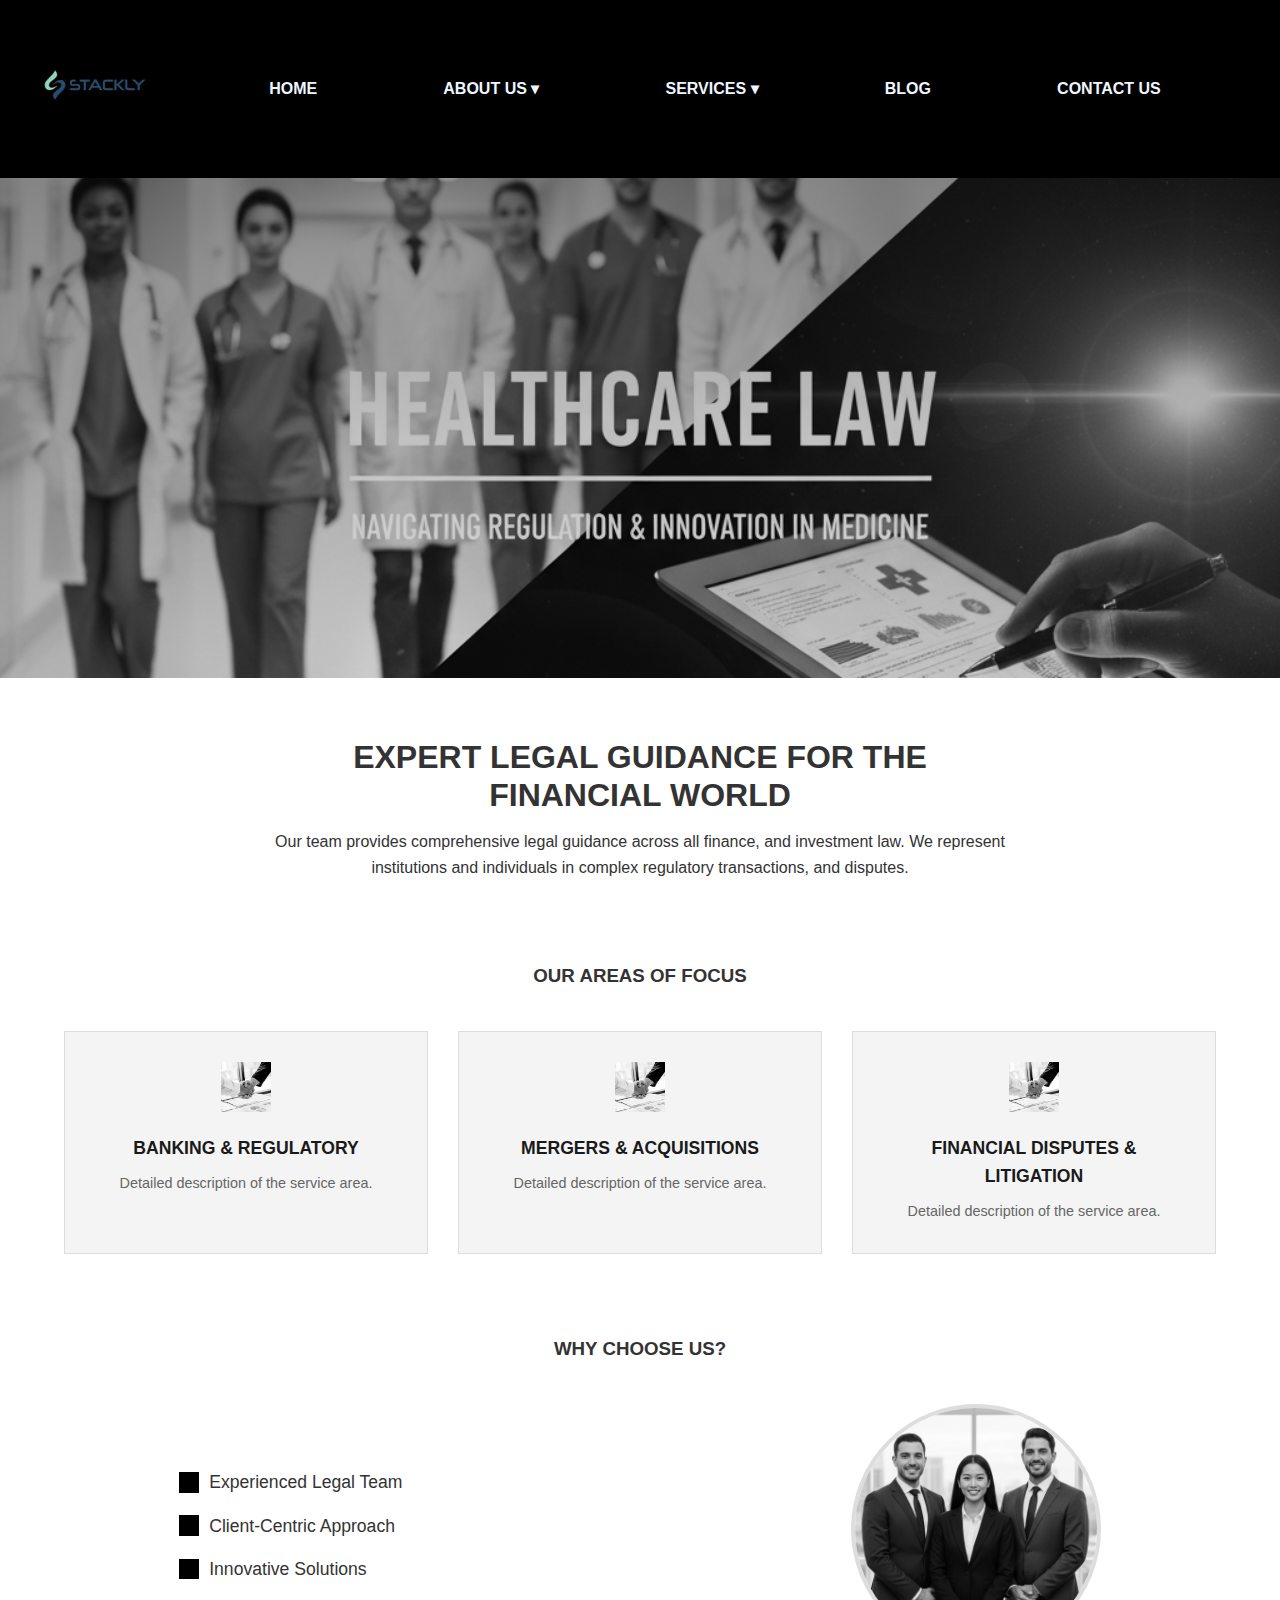
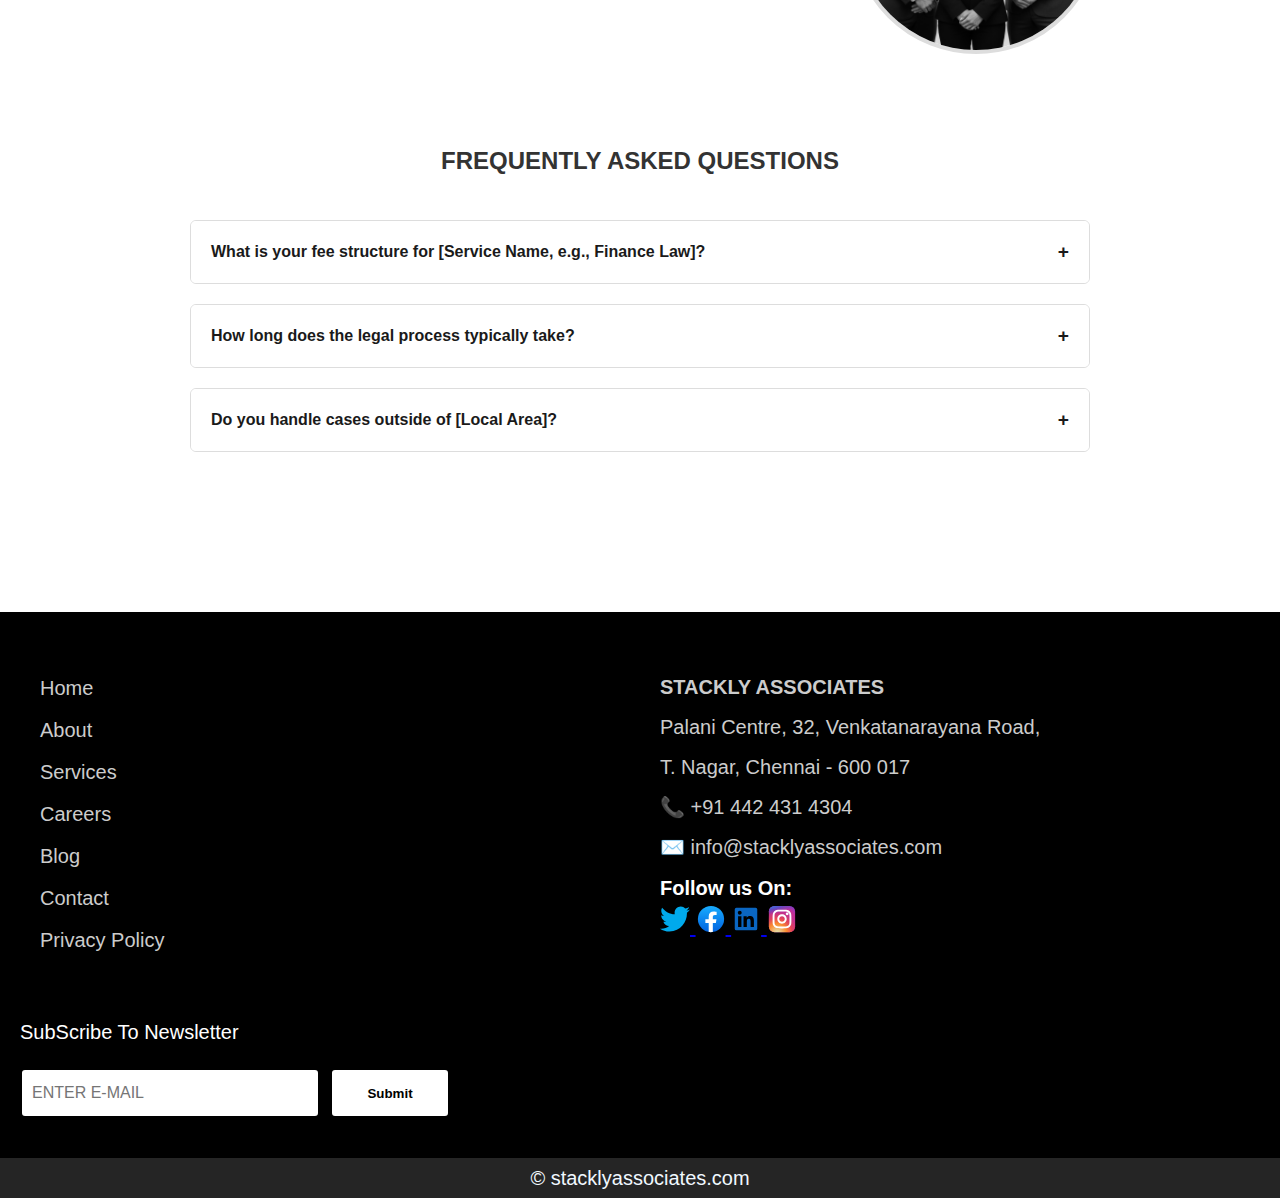
<file: health.html>
<!DOCTYPE html>
<html lang="en">
  <head>
    <meta charset="UTF-8" />
    <meta name="viewport" content="width=device-width, initial-scale=1.0" />
    <title>Service Page Layout</title>
    <link rel="stylesheet" href="./finance.css" />
  </head>
  <body>
    <div id="navbar"></div>
    <div class="monitor-frame">
      <div class="desktop-content">
        <section class="hero-section">
          <img
            src="./assets/health.png"
            alt="Legal service banner background image (e.g., handshake, buildings)"
            class="hero-image"
          />
          <div class="hero-overlay"></div>
        </section>

        <main class="main-content">
          <section class="intro-section">
            <h2>
              EXPERT LEGAL GUIDANCE FOR THE <br />
              FINANCIAL WORLD
            </h2>
            <p>
              Our team provides comprehensive legal guidance across all finance,
              and investment law. We represent institutions and individuals in
              complex regulatory transactions, and disputes.
            </p>
          </section>

          <section class="areas-of-focus">
            <h3>OUR AREAS OF FOCUS</h3>
            <div class="card-container">
              <div class="service-card">
                <img
                  src="./assets/about1.jpg"
                  alt="Icon for Banking & Regulatory"
                  class="card-icon"
                />
                <h4>BANKING & REGULATORY</h4>
                <p>Detailed description of the service area.</p>
              </div>
              <div class="service-card">
                <img
                  src="./assets/about1.jpg"
                  alt="Icon for Mergers & Acquisitions"
                  class="card-icon"
                />
                <h4>MERGERS & ACQUISITIONS</h4>
                <p>Detailed description of the service area.</p>
              </div>
              <div class="service-card">
                <img
                  src="./assets/about1.jpg"
                  alt="Icon for Financial Disputes"
                  class="card-icon"
                />
                <h4>FINANCIAL DISPUTES & LITIGATION</h4>
                <p>Detailed description of the service area.</p>
              </div>
            </div>
          </section>

          <section class="why-choose-us">
            <h3>WHY CHOOSE US?</h3>
            <div class="choose-us-content">
              <div class="bullets">
                <p>
                  <img src="./assets/about1.jpg" alt="Checkmark icon" />
                  Experienced Legal Team
                </p>
                <p>
                  <img src="./assets/about1.jpg" alt="Checkmark icon" />
                  Client-Centric Approach
                </p>
                <p>
                  <img src="./assets/about1.jpg" alt="Checkmark icon" />
                  Innovative Solutions
                </p>
              </div>
              <div class="team-photo">
                <img
                  src="./assets/leagalteam.png"
                  alt="Photo of the legal team"
                />
              </div>
            </div>
          </section>
          <section class="faq-section">
            <h3>FREQUENTLY ASKED QUESTIONS</h3>
            <div class="faq-container">
              <div class="faq-item">
                <button class="faq-question">
                  What is your fee structure for [Service Name, e.g., Finance
                  Law]?
                  <span class="faq-icon">+</span>
                </button>
                <div class="faq-answer">
                  <p>
                    We offer competitive rates including hourly billing, fixed
                    fees for certain matters (like contract review), and
                    retainer options. Our initial consultation will provide a
                    detailed, transparent breakdown specific to your case.
                  </p>
                </div>
              </div>

              <div class="faq-item">
                <button class="faq-question">
                  How long does the legal process typically take?
                  <span class="faq-icon">+</span>
                </button>
                <div class="faq-answer">
                  <p>
                    The timeline varies significantly based on the complexity of
                    your issue (e.g., litigation vs. transactional work). We
                    prioritize efficiency and will provide you with a realistic
                    timeline estimate after our initial review.
                  </p>
                </div>
              </div>

              <div class="faq-item">
                <button class="faq-question">
                  Do you handle cases outside of [Local Area]?
                  <span class="faq-icon">+</span>
                </button>
                <div class="faq-answer">
                  <p>
                    While our primary office is based locally, our legal team is
                    licensed to practice across [State/Region Name]. For
                    national or international matters, we work with a trusted
                    network of specialized counsel.
                  </p>
                </div>
              </div>
            </div>
          </section>
        </main>
      </div>
    </div>
  </body>
  <script src="navbar.js"></script>
  <div id="footer"></div>
  <script>
    fetch("footer.html")
      .then((res) => res.text())
      .then((data) => {
        document.getElementById("footer").innerHTML = data;
      });
  </script>
  <script src="faq.js"></script>
</html>
</file>
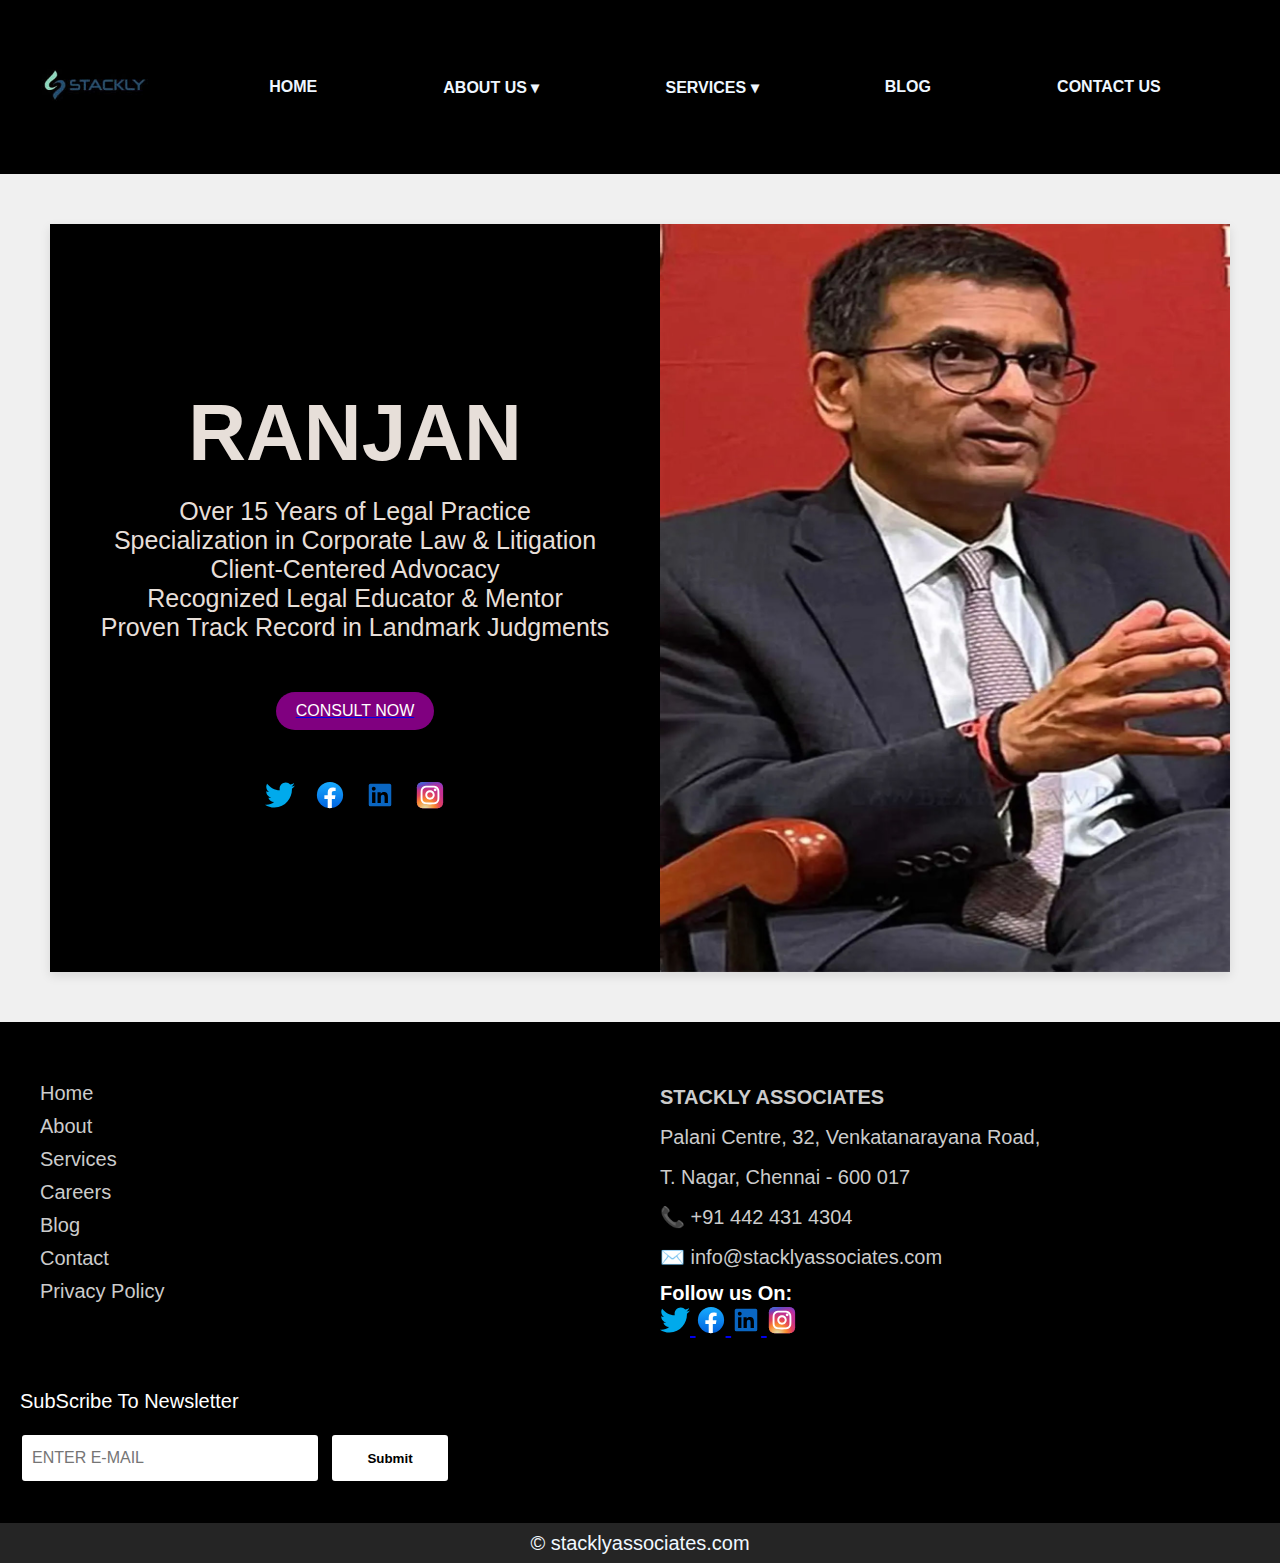
<file: mem1.html>
<!DOCTYPE html>
<html lang="en">
  <head>
    <meta charset="UTF-8" />
    <meta name="viewport" content="width=device-width, initial-scale=1.0" />
    <title>Ranjan</title>
    <link rel="stylesheet" href="./mem1.css" />
  </head>
  <body>
    <div id="navbar"></div>
    <section class="section2">
      <div class="container">
        <div class="text">
          <h1>RANJAN</h1>
          <br />
          <ul>
            <li>Over 15 Years of Legal Practice</li>
            <li>Specialization in Corporate Law & Litigation</li>
            <li>Client-Centered Advocacy</li>
            <li>Recognized Legal Educator & Mentor</li>
            <li>Proven Track Record in Landmark Judgments</li>
          </ul>

          <a href="./contact.html"><button>CONSULT NOW</button></a>

          <div class="social">
            <svg
              viewBox="0 -4 48 48"
              version="1.1"
              xmlns="http://www.w3.org/2000/svg"
              xmlns:xlink="http://www.w3.org/1999/xlink"
              fill="#000000"
            >
              <g id="SVGRepo_bgCarrier" stroke-width="0"></g>
              <g
                id="SVGRepo_tracerCarrier"
                stroke-linecap="round"
                stroke-linejoin="round"
              ></g>
              <g id="SVGRepo_iconCarrier">
                <title>Twitter-color</title>
                <desc>Created with Sketch.</desc>
                <defs></defs>
                <g
                  id="Icons"
                  stroke="none"
                  stroke-width="1"
                  fill="none"
                  fill-rule="evenodd"
                >
                  <g
                    id="Color-"
                    transform="translate(-300.000000, -164.000000)"
                    fill="#00AAEC"
                  >
                    <path
                      d="M348,168.735283 C346.236309,169.538462 344.337383,170.081618 342.345483,170.324305 C344.379644,169.076201 345.940482,167.097147 346.675823,164.739617 C344.771263,165.895269 342.666667,166.736006 340.418384,167.18671 C338.626519,165.224991 336.065504,164 333.231203,164 C327.796443,164 323.387216,168.521488 323.387216,174.097508 C323.387216,174.88913 323.471738,175.657638 323.640782,176.397255 C315.456242,175.975442 308.201444,171.959552 303.341433,165.843265 C302.493397,167.339834 302.008804,169.076201 302.008804,170.925244 C302.008804,174.426869 303.747139,177.518238 306.389857,179.329722 C304.778306,179.280607 303.256911,178.821235 301.9271,178.070061 L301.9271,178.194294 C301.9271,183.08848 305.322064,187.17082 309.8299,188.095341 C309.004402,188.33225 308.133826,188.450704 307.235077,188.450704 C306.601162,188.450704 305.981335,188.390033 305.381229,188.271578 C306.634971,192.28169 310.269414,195.2026 314.580032,195.280607 C311.210424,197.99061 306.961789,199.605634 302.349709,199.605634 C301.555203,199.605634 300.769149,199.559408 300,199.466956 C304.358514,202.327194 309.53689,204 315.095615,204 C333.211481,204 343.114633,188.615385 343.114633,175.270495 C343.114633,174.831347 343.106181,174.392199 343.089276,173.961719 C345.013559,172.537378 346.684275,170.760563 348,168.735283"
                      id="Twitter"
                    ></path>
                  </g>
                </g>
              </g>
            </svg>
            <svg
              viewBox="0 0 32 32"
              fill="none"
              xmlns="http://www.w3.org/2000/svg"
            >
              <g id="SVGRepo_bgCarrier" stroke-width="0"></g>
              <g
                id="SVGRepo_tracerCarrier"
                stroke-linecap="round"
                stroke-linejoin="round"
              ></g>
              <g id="SVGRepo_iconCarrier">
                <circle
                  cx="16"
                  cy="16"
                  r="14"
                  fill="url(#paint0_linear_87_7208)"
                ></circle>
                <path
                  d="M21.2137 20.2816L21.8356 16.3301H17.9452V13.767C17.9452 12.6857 18.4877 11.6311 20.2302 11.6311H22V8.26699C22 8.26699 20.3945 8 18.8603 8C15.6548 8 13.5617 9.89294 13.5617 13.3184V16.3301H10V20.2816H13.5617V29.8345C14.2767 29.944 15.0082 30 15.7534 30C16.4986 30 17.2302 29.944 17.9452 29.8345V20.2816H21.2137Z"
                  fill="white"
                ></path>
                <defs>
                  <linearGradient
                    id="paint0_linear_87_7208"
                    x1="16"
                    y1="2"
                    x2="16"
                    y2="29.917"
                    gradientUnits="userSpaceOnUse"
                  >
                    <stop stop-color="#18ACFE"></stop>
                    <stop offset="1" stop-color="#0163E0"></stop>
                  </linearGradient>
                </defs>
              </g>
            </svg>
            <svg
              viewBox="0 0 16 16"
              xmlns="http://www.w3.org/2000/svg"
              fill="none"
            >
              <g id="SVGRepo_bgCarrier" stroke-width="0"></g>
              <g
                id="SVGRepo_tracerCarrier"
                stroke-linecap="round"
                stroke-linejoin="round"
              ></g>
              <g id="SVGRepo_iconCarrier">
                <path
                  fill="#0A66C2"
                  d="M12.225 12.225h-1.778V9.44c0-.664-.012-1.519-.925-1.519-.926 0-1.068.724-1.068 1.47v2.834H6.676V6.498h1.707v.783h.024c.348-.594.996-.95 1.684-.925 1.802 0 2.135 1.185 2.135 2.728l-.001 3.14zM4.67 5.715a1.037 1.037 0 01-1.032-1.031c0-.566.466-1.032 1.032-1.032.566 0 1.031.466 1.032 1.032 0 .566-.466 1.032-1.032 1.032zm.889 6.51h-1.78V6.498h1.78v5.727zM13.11 2H2.885A.88.88 0 002 2.866v10.268a.88.88 0 00.885.866h10.226a.882.882 0 00.889-.866V2.865a.88.88 0 00-.889-.864z"
                ></path>
              </g>
            </svg>
            <!-- <svg viewBox="0 0 24 24" fill="none" xmlns="http://www.w3.org/2000/svg"><g id="SVGRepo_bgCarrier" stroke-width="0"></g><g id="SVGRepo_tracerCarrier" stroke-linecap="round" stroke-linejoin="round"></g><g id="SVGRepo_iconCarrier"> <path fill-rule="evenodd" clip-rule="evenodd" d="M12 18C15.3137 18 18 15.3137 18 12C18 8.68629 15.3137 6 12 6C8.68629 6 6 8.68629 6 12C6 15.3137 8.68629 18 12 18ZM12 16C14.2091 16 16 14.2091 16 12C16 9.79086 14.2091 8 12 8C9.79086 8 8 9.79086 8 12C8 14.2091 9.79086 16 12 16Z" fill="#0F0F0F"></path> <path d="M18 5C17.4477 5 17 5.44772 17 6C17 6.55228 17.4477 7 18 7C18.5523 7 19 6.55228 19 6C19 5.44772 18.5523 5 18 5Z" fill="#0F0F0F"></path> <path fill-rule="evenodd" clip-rule="evenodd" d="M1.65396 4.27606C1 5.55953 1 7.23969 1 10.6V13.4C1 16.7603 1 18.4405 1.65396 19.7239C2.2292 20.8529 3.14708 21.7708 4.27606 22.346C5.55953 23 7.23969 23 10.6 23H13.4C16.7603 23 18.4405 23 19.7239 22.346C20.8529 21.7708 21.7708 20.8529 22.346 19.7239C23 18.4405 23 16.7603 23 13.4V10.6C23 7.23969 23 5.55953 22.346 4.27606C21.7708 3.14708 20.8529 2.2292 19.7239 1.65396C18.4405 1 16.7603 1 13.4 1H10.6C7.23969 1 5.55953 1 4.27606 1.65396C3.14708 2.2292 2.2292 3.14708 1.65396 4.27606ZM13.4 3H10.6C8.88684 3 7.72225 3.00156 6.82208 3.0751C5.94524 3.14674 5.49684 3.27659 5.18404 3.43597C4.43139 3.81947 3.81947 4.43139 3.43597 5.18404C3.27659 5.49684 3.14674 5.94524 3.0751 6.82208C3.00156 7.72225 3 8.88684 3 10.6V13.4C3 15.1132 3.00156 16.2777 3.0751 17.1779C3.14674 18.0548 3.27659 18.5032 3.43597 18.816C3.81947 19.5686 4.43139 20.1805 5.18404 20.564C5.49684 20.7234 5.94524 20.8533 6.82208 20.9249C7.72225 20.9984 8.88684 21 10.6 21H13.4C15.1132 21 16.2777 20.9984 17.1779 20.9249C18.0548 20.8533 18.5032 20.7234 18.816 20.564C19.5686 20.1805 20.1805 19.5686 20.564 18.816C20.7234 18.5032 20.8533 18.0548 20.9249 17.1779C20.9984 16.2777 21 15.1132 21 13.4V10.6C21 8.88684 20.9984 7.72225 20.9249 6.82208C20.8533 5.94524 20.7234 5.49684 20.564 5.18404C20.1805 4.43139 19.5686 3.81947 18.816 3.43597C18.5032 3.27659 18.0548 3.14674 17.1779 3.0751C16.2777 3.00156 15.1132 3 13.4 3Z" fill="#0F0F0F"></path> </g></svg> -->
            <svg
              viewBox="0 0 32 32"
              fill="none"
              xmlns="http://www.w3.org/2000/svg"
            >
              <g id="SVGRepo_bgCarrier" stroke-width="0"></g>
              <g
                id="SVGRepo_tracerCarrier"
                stroke-linecap="round"
                stroke-linejoin="round"
              ></g>
              <g id="SVGRepo_iconCarrier">
                <rect
                  x="2"
                  y="2"
                  width="28"
                  height="28"
                  rx="6"
                  fill="url(#paint0_radial_87_7153)"
                ></rect>
                <rect
                  x="2"
                  y="2"
                  width="28"
                  height="28"
                  rx="6"
                  fill="url(#paint1_radial_87_7153)"
                ></rect>
                <rect
                  x="2"
                  y="2"
                  width="28"
                  height="28"
                  rx="6"
                  fill="url(#paint2_radial_87_7153)"
                ></rect>
                <path
                  d="M23 10.5C23 11.3284 22.3284 12 21.5 12C20.6716 12 20 11.3284 20 10.5C20 9.67157 20.6716 9 21.5 9C22.3284 9 23 9.67157 23 10.5Z"
                  fill="white"
                ></path>
                <path
                  fill-rule="evenodd"
                  clip-rule="evenodd"
                  d="M16 21C18.7614 21 21 18.7614 21 16C21 13.2386 18.7614 11 16 11C13.2386 11 11 13.2386 11 16C11 18.7614 13.2386 21 16 21ZM16 19C17.6569 19 19 17.6569 19 16C19 14.3431 17.6569 13 16 13C14.3431 13 13 14.3431 13 16C13 17.6569 14.3431 19 16 19Z"
                  fill="white"
                ></path>
                <path
                  fill-rule="evenodd"
                  clip-rule="evenodd"
                  d="M6 15.6C6 12.2397 6 10.5595 6.65396 9.27606C7.2292 8.14708 8.14708 7.2292 9.27606 6.65396C10.5595 6 12.2397 6 15.6 6H16.4C19.7603 6 21.4405 6 22.7239 6.65396C23.8529 7.2292 24.7708 8.14708 25.346 9.27606C26 10.5595 26 12.2397 26 15.6V16.4C26 19.7603 26 21.4405 25.346 22.7239C24.7708 23.8529 23.8529 24.7708 22.7239 25.346C21.4405 26 19.7603 26 16.4 26H15.6C12.2397 26 10.5595 26 9.27606 25.346C8.14708 24.7708 7.2292 23.8529 6.65396 22.7239C6 21.4405 6 19.7603 6 16.4V15.6ZM15.6 8H16.4C18.1132 8 19.2777 8.00156 20.1779 8.0751C21.0548 8.14674 21.5032 8.27659 21.816 8.43597C22.5686 8.81947 23.1805 9.43139 23.564 10.184C23.7234 10.4968 23.8533 10.9452 23.9249 11.8221C23.9984 12.7223 24 13.8868 24 15.6V16.4C24 18.1132 23.9984 19.2777 23.9249 20.1779C23.8533 21.0548 23.7234 21.5032 23.564 21.816C23.1805 22.5686 22.5686 23.1805 21.816 23.564C21.5032 23.7234 21.0548 23.8533 20.1779 23.9249C19.2777 23.9984 18.1132 24 16.4 24H15.6C13.8868 24 12.7223 23.9984 11.8221 23.9249C10.9452 23.8533 10.4968 23.7234 10.184 23.564C9.43139 23.1805 8.81947 22.5686 8.43597 21.816C8.27659 21.5032 8.14674 21.0548 8.0751 20.1779C8.00156 19.2777 8 18.1132 8 16.4V15.6C8 13.8868 8.00156 12.7223 8.0751 11.8221C8.14674 10.9452 8.27659 10.4968 8.43597 10.184C8.81947 9.43139 9.43139 8.81947 10.184 8.43597C10.4968 8.27659 10.9452 8.14674 11.8221 8.0751C12.7223 8.00156 13.8868 8 15.6 8Z"
                  fill="white"
                ></path>
                <defs>
                  <radialGradient
                    id="paint0_radial_87_7153"
                    cx="0"
                    cy="0"
                    r="1"
                    gradientUnits="userSpaceOnUse"
                    gradientTransform="translate(12 23) rotate(-55.3758) scale(25.5196)"
                  >
                    <stop stop-color="#B13589"></stop>
                    <stop offset="0.79309" stop-color="#C62F94"></stop>
                    <stop offset="1" stop-color="#8A3AC8"></stop>
                  </radialGradient>
                  <radialGradient
                    id="paint1_radial_87_7153"
                    cx="0"
                    cy="0"
                    r="1"
                    gradientUnits="userSpaceOnUse"
                    gradientTransform="translate(11 31) rotate(-65.1363) scale(22.5942)"
                  >
                    <stop stop-color="#E0E8B7"></stop>
                    <stop offset="0.444662" stop-color="#FB8A2E"></stop>
                    <stop offset="0.71474" stop-color="#E2425C"></stop>
                    <stop
                      offset="1"
                      stop-color="#E2425C"
                      stop-opacity="0"
                    ></stop>
                  </radialGradient>
                  <radialGradient
                    id="paint2_radial_87_7153"
                    cx="0"
                    cy="0"
                    r="1"
                    gradientUnits="userSpaceOnUse"
                    gradientTransform="translate(0.500002 3) rotate(-8.1301) scale(38.8909 8.31836)"
                  >
                    <stop offset="0.156701" stop-color="#406ADC"></stop>
                    <stop offset="0.467799" stop-color="#6A45BE"></stop>
                    <stop
                      offset="1"
                      stop-color="#6A45BE"
                      stop-opacity="0"
                    ></stop>
                  </radialGradient>
                </defs>
              </g>
            </svg>
          </div>
        </div>
        <div class="image">
          <img src="./assets/m11.jpg" alt="chandrachud" />
        </div>
      </div>
    </section>
  </body>
  <script src="navbar.js"></script>
  <div id="footer"></div>
  <script>
    fetch("footer.html")
      .then((res) => res.text())
      .then((data) => {
        document.getElementById("footer").innerHTML = data;
      });
  </script>
</html>
</file>
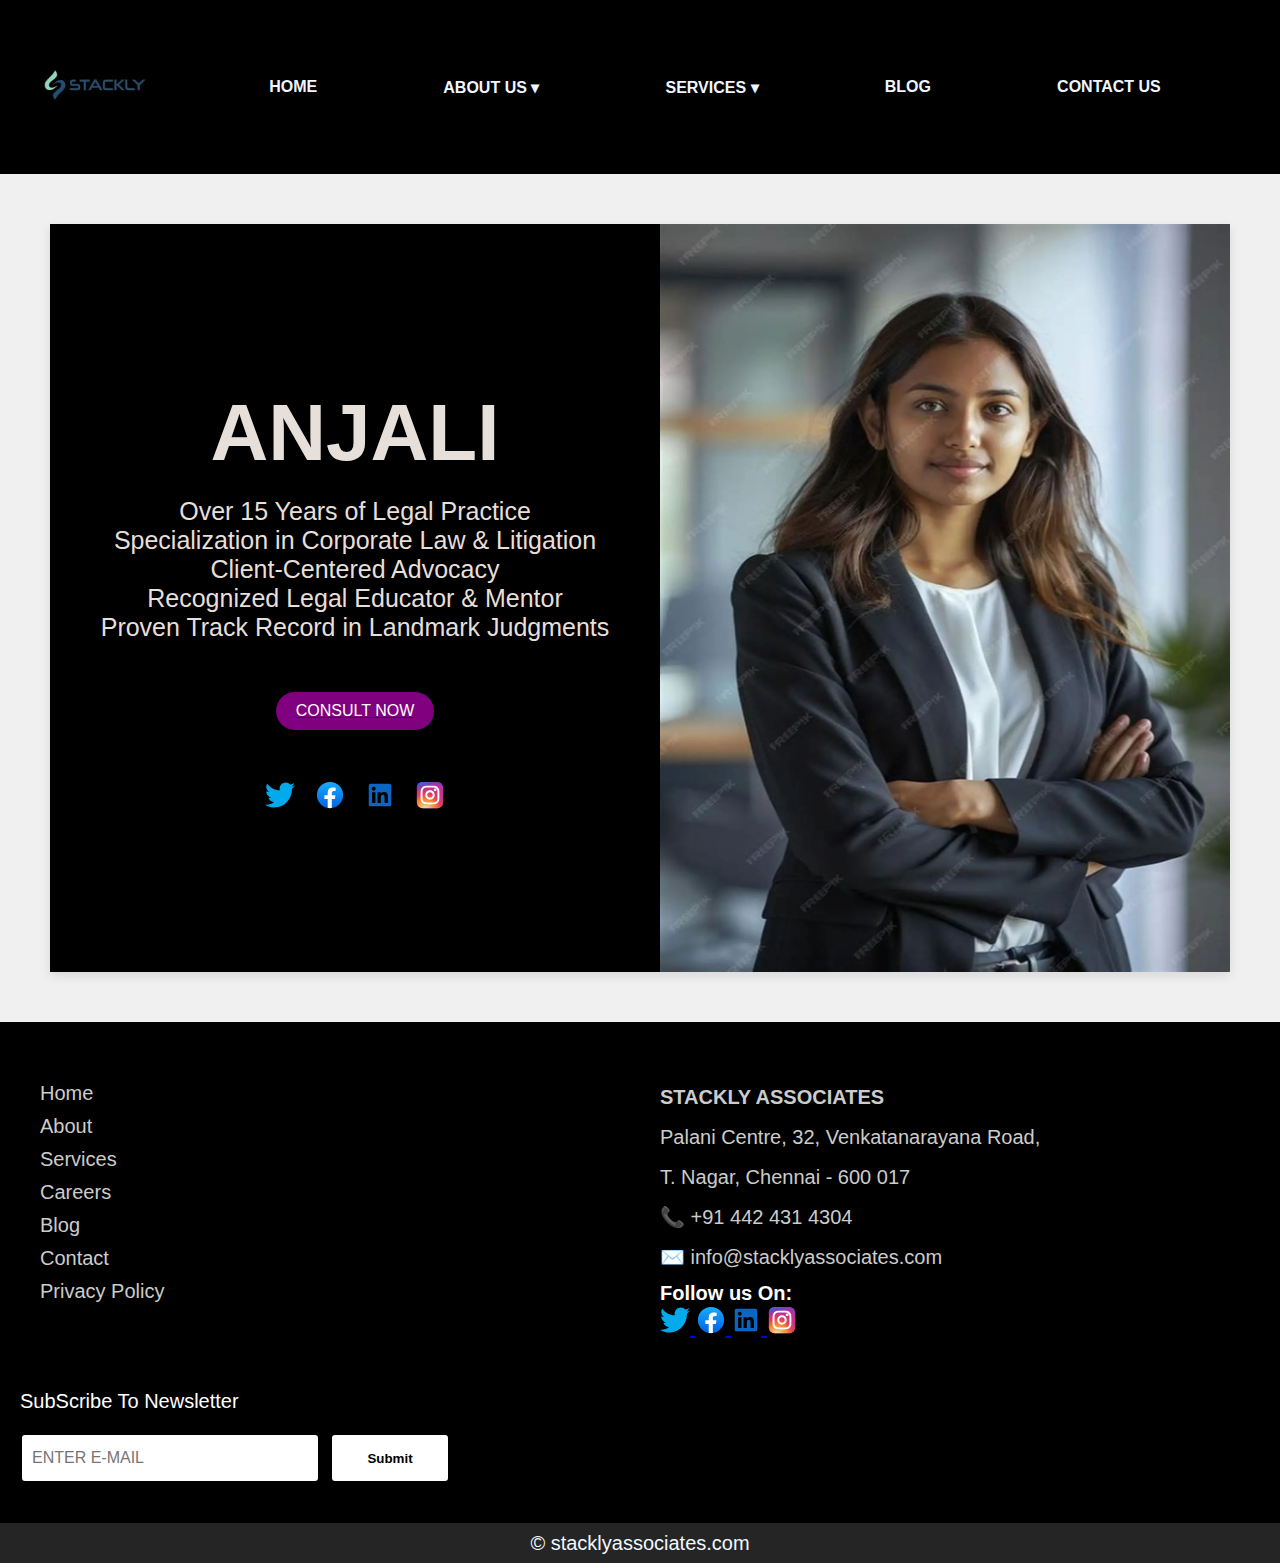
<file: mem2.html>
<!DOCTYPE html>
<html lang="en">
  <head>
    <meta charset="UTF-8" />
    <meta name="viewport" content="width=device-width, initial-scale=1.0" />
    <title>Anjali</title>
    <link rel="stylesheet" href="./mem1.css" />
  </head>
  <body>
    <div id="navbar"></div>
    <section class="section2">
      <div class="container">
        <div class="text">
          <h1>ANJALI</h1>
          <br />
          <ul>
            <li>Over 15 Years of Legal Practice</li>
            <li>Specialization in Corporate Law & Litigation</li>
            <li>Client-Centered Advocacy</li>
            <li>Recognized Legal Educator & Mentor</li>
            <li>Proven Track Record in Landmark Judgments</li>
          </ul>

          <a href="./contact.html"><button>CONSULT NOW</button></a>

          <div class="social">
            <svg
              viewBox="0 -4 48 48"
              version="1.1"
              xmlns="http://www.w3.org/2000/svg"
              xmlns:xlink="http://www.w3.org/1999/xlink"
              fill="#000000"
            >
              <g id="SVGRepo_bgCarrier" stroke-width="0"></g>
              <g
                id="SVGRepo_tracerCarrier"
                stroke-linecap="round"
                stroke-linejoin="round"
              ></g>
              <g id="SVGRepo_iconCarrier">
                <title>Twitter-color</title>
                <desc>Created with Sketch.</desc>
                <defs></defs>
                <g
                  id="Icons"
                  stroke="none"
                  stroke-width="1"
                  fill="none"
                  fill-rule="evenodd"
                >
                  <g
                    id="Color-"
                    transform="translate(-300.000000, -164.000000)"
                    fill="#00AAEC"
                  >
                    <path
                      d="M348,168.735283 C346.236309,169.538462 344.337383,170.081618 342.345483,170.324305 C344.379644,169.076201 345.940482,167.097147 346.675823,164.739617 C344.771263,165.895269 342.666667,166.736006 340.418384,167.18671 C338.626519,165.224991 336.065504,164 333.231203,164 C327.796443,164 323.387216,168.521488 323.387216,174.097508 C323.387216,174.88913 323.471738,175.657638 323.640782,176.397255 C315.456242,175.975442 308.201444,171.959552 303.341433,165.843265 C302.493397,167.339834 302.008804,169.076201 302.008804,170.925244 C302.008804,174.426869 303.747139,177.518238 306.389857,179.329722 C304.778306,179.280607 303.256911,178.821235 301.9271,178.070061 L301.9271,178.194294 C301.9271,183.08848 305.322064,187.17082 309.8299,188.095341 C309.004402,188.33225 308.133826,188.450704 307.235077,188.450704 C306.601162,188.450704 305.981335,188.390033 305.381229,188.271578 C306.634971,192.28169 310.269414,195.2026 314.580032,195.280607 C311.210424,197.99061 306.961789,199.605634 302.349709,199.605634 C301.555203,199.605634 300.769149,199.559408 300,199.466956 C304.358514,202.327194 309.53689,204 315.095615,204 C333.211481,204 343.114633,188.615385 343.114633,175.270495 C343.114633,174.831347 343.106181,174.392199 343.089276,173.961719 C345.013559,172.537378 346.684275,170.760563 348,168.735283"
                      id="Twitter"
                    ></path>
                  </g>
                </g>
              </g>
            </svg>
            <svg
              viewBox="0 0 32 32"
              fill="none"
              xmlns="http://www.w3.org/2000/svg"
            >
              <g id="SVGRepo_bgCarrier" stroke-width="0"></g>
              <g
                id="SVGRepo_tracerCarrier"
                stroke-linecap="round"
                stroke-linejoin="round"
              ></g>
              <g id="SVGRepo_iconCarrier">
                <circle
                  cx="16"
                  cy="16"
                  r="14"
                  fill="url(#paint0_linear_87_7208)"
                ></circle>
                <path
                  d="M21.2137 20.2816L21.8356 16.3301H17.9452V13.767C17.9452 12.6857 18.4877 11.6311 20.2302 11.6311H22V8.26699C22 8.26699 20.3945 8 18.8603 8C15.6548 8 13.5617 9.89294 13.5617 13.3184V16.3301H10V20.2816H13.5617V29.8345C14.2767 29.944 15.0082 30 15.7534 30C16.4986 30 17.2302 29.944 17.9452 29.8345V20.2816H21.2137Z"
                  fill="white"
                ></path>
                <defs>
                  <linearGradient
                    id="paint0_linear_87_7208"
                    x1="16"
                    y1="2"
                    x2="16"
                    y2="29.917"
                    gradientUnits="userSpaceOnUse"
                  >
                    <stop stop-color="#18ACFE"></stop>
                    <stop offset="1" stop-color="#0163E0"></stop>
                  </linearGradient>
                </defs>
              </g>
            </svg>
            <svg
              viewBox="0 0 16 16"
              xmlns="http://www.w3.org/2000/svg"
              fill="none"
            >
              <g id="SVGRepo_bgCarrier" stroke-width="0"></g>
              <g
                id="SVGRepo_tracerCarrier"
                stroke-linecap="round"
                stroke-linejoin="round"
              ></g>
              <g id="SVGRepo_iconCarrier">
                <path
                  fill="#0A66C2"
                  d="M12.225 12.225h-1.778V9.44c0-.664-.012-1.519-.925-1.519-.926 0-1.068.724-1.068 1.47v2.834H6.676V6.498h1.707v.783h.024c.348-.594.996-.95 1.684-.925 1.802 0 2.135 1.185 2.135 2.728l-.001 3.14zM4.67 5.715a1.037 1.037 0 01-1.032-1.031c0-.566.466-1.032 1.032-1.032.566 0 1.031.466 1.032 1.032 0 .566-.466 1.032-1.032 1.032zm.889 6.51h-1.78V6.498h1.78v5.727zM13.11 2H2.885A.88.88 0 002 2.866v10.268a.88.88 0 00.885.866h10.226a.882.882 0 00.889-.866V2.865a.88.88 0 00-.889-.864z"
                ></path>
              </g>
            </svg>
            <!-- <svg viewBox="0 0 24 24" fill="none" xmlns="http://www.w3.org/2000/svg"><g id="SVGRepo_bgCarrier" stroke-width="0"></g><g id="SVGRepo_tracerCarrier" stroke-linecap="round" stroke-linejoin="round"></g><g id="SVGRepo_iconCarrier"> <path fill-rule="evenodd" clip-rule="evenodd" d="M12 18C15.3137 18 18 15.3137 18 12C18 8.68629 15.3137 6 12 6C8.68629 6 6 8.68629 6 12C6 15.3137 8.68629 18 12 18ZM12 16C14.2091 16 16 14.2091 16 12C16 9.79086 14.2091 8 12 8C9.79086 8 8 9.79086 8 12C8 14.2091 9.79086 16 12 16Z" fill="#0F0F0F"></path> <path d="M18 5C17.4477 5 17 5.44772 17 6C17 6.55228 17.4477 7 18 7C18.5523 7 19 6.55228 19 6C19 5.44772 18.5523 5 18 5Z" fill="#0F0F0F"></path> <path fill-rule="evenodd" clip-rule="evenodd" d="M1.65396 4.27606C1 5.55953 1 7.23969 1 10.6V13.4C1 16.7603 1 18.4405 1.65396 19.7239C2.2292 20.8529 3.14708 21.7708 4.27606 22.346C5.55953 23 7.23969 23 10.6 23H13.4C16.7603 23 18.4405 23 19.7239 22.346C20.8529 21.7708 21.7708 20.8529 22.346 19.7239C23 18.4405 23 16.7603 23 13.4V10.6C23 7.23969 23 5.55953 22.346 4.27606C21.7708 3.14708 20.8529 2.2292 19.7239 1.65396C18.4405 1 16.7603 1 13.4 1H10.6C7.23969 1 5.55953 1 4.27606 1.65396C3.14708 2.2292 2.2292 3.14708 1.65396 4.27606ZM13.4 3H10.6C8.88684 3 7.72225 3.00156 6.82208 3.0751C5.94524 3.14674 5.49684 3.27659 5.18404 3.43597C4.43139 3.81947 3.81947 4.43139 3.43597 5.18404C3.27659 5.49684 3.14674 5.94524 3.0751 6.82208C3.00156 7.72225 3 8.88684 3 10.6V13.4C3 15.1132 3.00156 16.2777 3.0751 17.1779C3.14674 18.0548 3.27659 18.5032 3.43597 18.816C3.81947 19.5686 4.43139 20.1805 5.18404 20.564C5.49684 20.7234 5.94524 20.8533 6.82208 20.9249C7.72225 20.9984 8.88684 21 10.6 21H13.4C15.1132 21 16.2777 20.9984 17.1779 20.9249C18.0548 20.8533 18.5032 20.7234 18.816 20.564C19.5686 20.1805 20.1805 19.5686 20.564 18.816C20.7234 18.5032 20.8533 18.0548 20.9249 17.1779C20.9984 16.2777 21 15.1132 21 13.4V10.6C21 8.88684 20.9984 7.72225 20.9249 6.82208C20.8533 5.94524 20.7234 5.49684 20.564 5.18404C20.1805 4.43139 19.5686 3.81947 18.816 3.43597C18.5032 3.27659 18.0548 3.14674 17.1779 3.0751C16.2777 3.00156 15.1132 3 13.4 3Z" fill="#0F0F0F"></path> </g></svg> -->
            <svg
              viewBox="0 0 32 32"
              fill="none"
              xmlns="http://www.w3.org/2000/svg"
            >
              <g id="SVGRepo_bgCarrier" stroke-width="0"></g>
              <g
                id="SVGRepo_tracerCarrier"
                stroke-linecap="round"
                stroke-linejoin="round"
              ></g>
              <g id="SVGRepo_iconCarrier">
                <rect
                  x="2"
                  y="2"
                  width="28"
                  height="28"
                  rx="6"
                  fill="url(#paint0_radial_87_7153)"
                ></rect>
                <rect
                  x="2"
                  y="2"
                  width="28"
                  height="28"
                  rx="6"
                  fill="url(#paint1_radial_87_7153)"
                ></rect>
                <rect
                  x="2"
                  y="2"
                  width="28"
                  height="28"
                  rx="6"
                  fill="url(#paint2_radial_87_7153)"
                ></rect>
                <path
                  d="M23 10.5C23 11.3284 22.3284 12 21.5 12C20.6716 12 20 11.3284 20 10.5C20 9.67157 20.6716 9 21.5 9C22.3284 9 23 9.67157 23 10.5Z"
                  fill="white"
                ></path>
                <path
                  fill-rule="evenodd"
                  clip-rule="evenodd"
                  d="M16 21C18.7614 21 21 18.7614 21 16C21 13.2386 18.7614 11 16 11C13.2386 11 11 13.2386 11 16C11 18.7614 13.2386 21 16 21ZM16 19C17.6569 19 19 17.6569 19 16C19 14.3431 17.6569 13 16 13C14.3431 13 13 14.3431 13 16C13 17.6569 14.3431 19 16 19Z"
                  fill="white"
                ></path>
                <path
                  fill-rule="evenodd"
                  clip-rule="evenodd"
                  d="M6 15.6C6 12.2397 6 10.5595 6.65396 9.27606C7.2292 8.14708 8.14708 7.2292 9.27606 6.65396C10.5595 6 12.2397 6 15.6 6H16.4C19.7603 6 21.4405 6 22.7239 6.65396C23.8529 7.2292 24.7708 8.14708 25.346 9.27606C26 10.5595 26 12.2397 26 15.6V16.4C26 19.7603 26 21.4405 25.346 22.7239C24.7708 23.8529 23.8529 24.7708 22.7239 25.346C21.4405 26 19.7603 26 16.4 26H15.6C12.2397 26 10.5595 26 9.27606 25.346C8.14708 24.7708 7.2292 23.8529 6.65396 22.7239C6 21.4405 6 19.7603 6 16.4V15.6ZM15.6 8H16.4C18.1132 8 19.2777 8.00156 20.1779 8.0751C21.0548 8.14674 21.5032 8.27659 21.816 8.43597C22.5686 8.81947 23.1805 9.43139 23.564 10.184C23.7234 10.4968 23.8533 10.9452 23.9249 11.8221C23.9984 12.7223 24 13.8868 24 15.6V16.4C24 18.1132 23.9984 19.2777 23.9249 20.1779C23.8533 21.0548 23.7234 21.5032 23.564 21.816C23.1805 22.5686 22.5686 23.1805 21.816 23.564C21.5032 23.7234 21.0548 23.8533 20.1779 23.9249C19.2777 23.9984 18.1132 24 16.4 24H15.6C13.8868 24 12.7223 23.9984 11.8221 23.9249C10.9452 23.8533 10.4968 23.7234 10.184 23.564C9.43139 23.1805 8.81947 22.5686 8.43597 21.816C8.27659 21.5032 8.14674 21.0548 8.0751 20.1779C8.00156 19.2777 8 18.1132 8 16.4V15.6C8 13.8868 8.00156 12.7223 8.0751 11.8221C8.14674 10.9452 8.27659 10.4968 8.43597 10.184C8.81947 9.43139 9.43139 8.81947 10.184 8.43597C10.4968 8.27659 10.9452 8.14674 11.8221 8.0751C12.7223 8.00156 13.8868 8 15.6 8Z"
                  fill="white"
                ></path>
                <defs>
                  <radialGradient
                    id="paint0_radial_87_7153"
                    cx="0"
                    cy="0"
                    r="1"
                    gradientUnits="userSpaceOnUse"
                    gradientTransform="translate(12 23) rotate(-55.3758) scale(25.5196)"
                  >
                    <stop stop-color="#B13589"></stop>
                    <stop offset="0.79309" stop-color="#C62F94"></stop>
                    <stop offset="1" stop-color="#8A3AC8"></stop>
                  </radialGradient>
                  <radialGradient
                    id="paint1_radial_87_7153"
                    cx="0"
                    cy="0"
                    r="1"
                    gradientUnits="userSpaceOnUse"
                    gradientTransform="translate(11 31) rotate(-65.1363) scale(22.5942)"
                  >
                    <stop stop-color="#E0E8B7"></stop>
                    <stop offset="0.444662" stop-color="#FB8A2E"></stop>
                    <stop offset="0.71474" stop-color="#E2425C"></stop>
                    <stop
                      offset="1"
                      stop-color="#E2425C"
                      stop-opacity="0"
                    ></stop>
                  </radialGradient>
                  <radialGradient
                    id="paint2_radial_87_7153"
                    cx="0"
                    cy="0"
                    r="1"
                    gradientUnits="userSpaceOnUse"
                    gradientTransform="translate(0.500002 3) rotate(-8.1301) scale(38.8909 8.31836)"
                  >
                    <stop offset="0.156701" stop-color="#406ADC"></stop>
                    <stop offset="0.467799" stop-color="#6A45BE"></stop>
                    <stop
                      offset="1"
                      stop-color="#6A45BE"
                      stop-opacity="0"
                    ></stop>
                  </radialGradient>
                </defs>
              </g>
            </svg>
          </div>
        </div>
        <div class="image">
          <img src="./assets/m22.jpg" alt="jhumkaimage" />
        </div>
      </div>
    </section>
  </body>
  <script src="navbar.js"></script>
  <div id="footer"></div>
  <script>
    fetch("footer.html")
      .then((res) => res.text())
      .then((data) => {
        document.getElementById("footer").innerHTML = data;
      });
  </script>
</html>
</file>
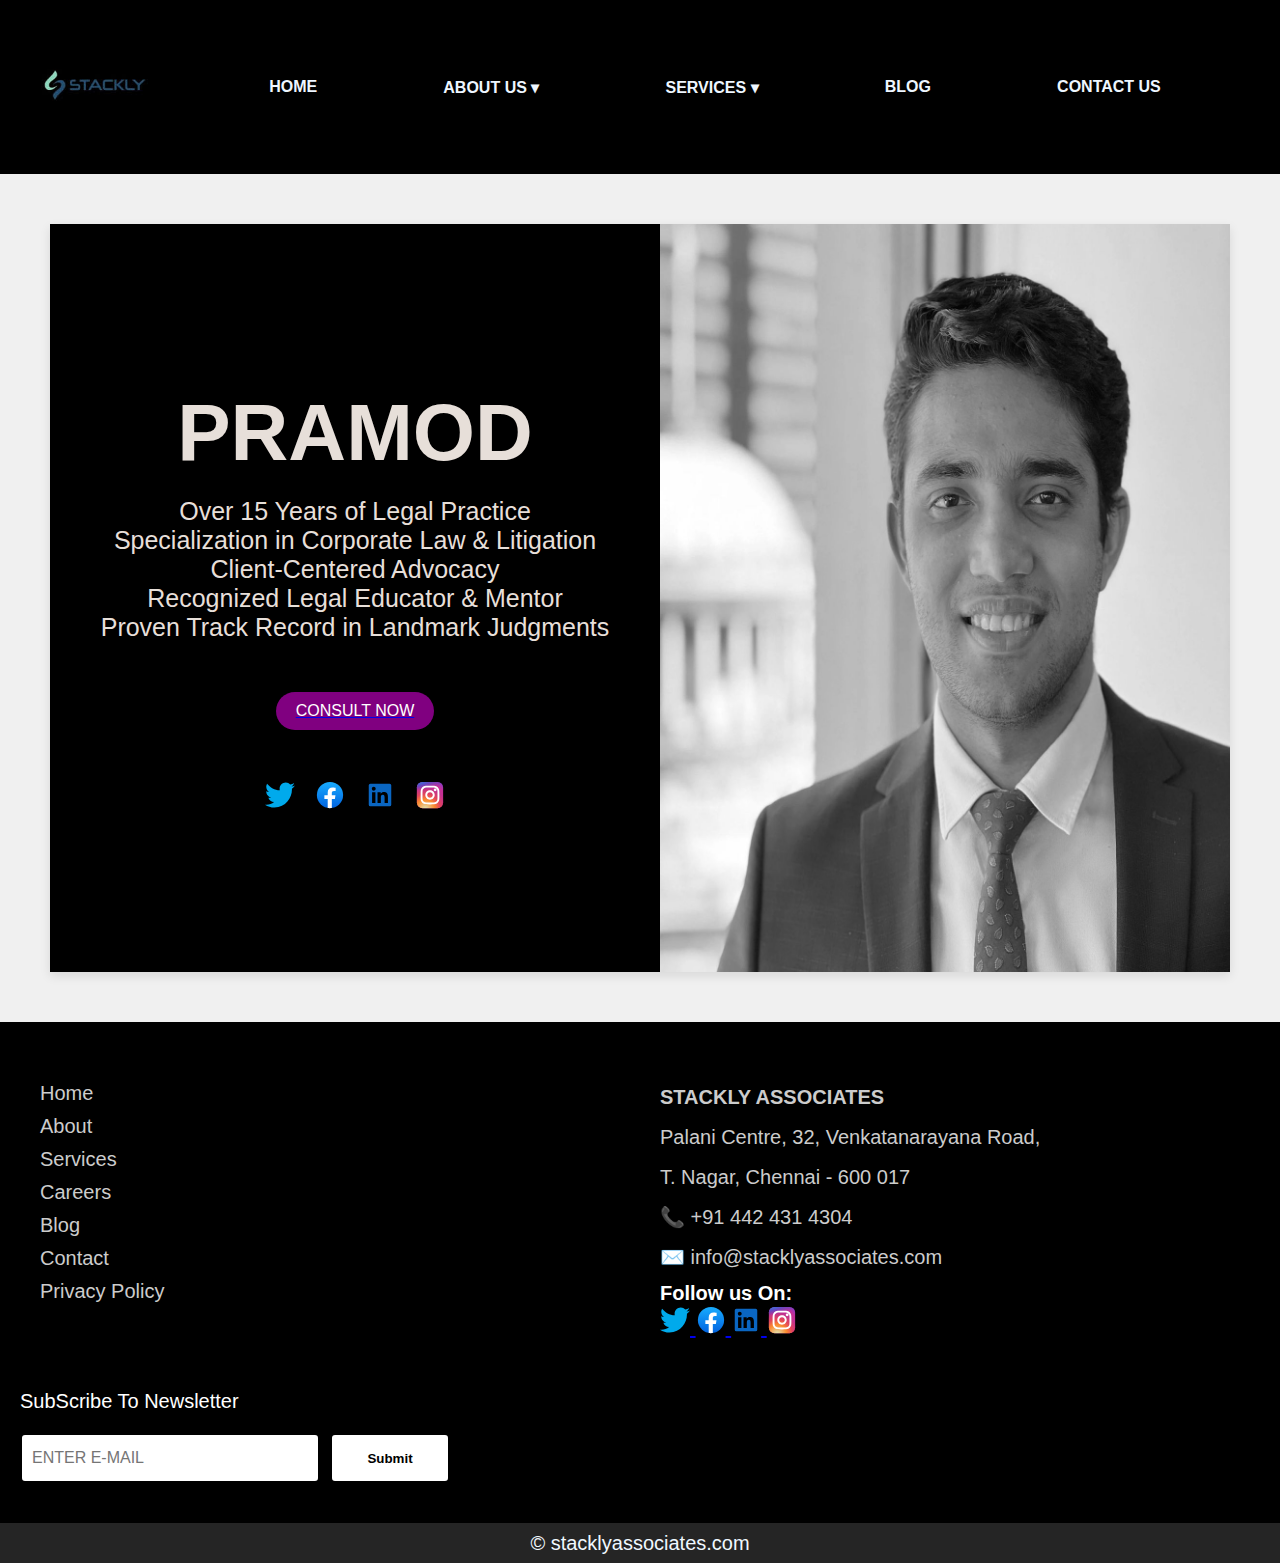
<file: mem3.html>
<!DOCTYPE html>
<html lang="en">
  <head>
    <meta charset="UTF-8" />
    <meta name="viewport" content="width=device-width, initial-scale=1.0" />
    <title>Pramod</title>
    <link rel="stylesheet" href="./mem1.css" />
  </head>
  <body>
    <div id="navbar"></div>
    <section class="section2">
      <div class="container">
        <div class="text">
          <h1>PRAMOD</h1>
          <br />
          <ul>
            <li>Over 15 Years of Legal Practice</li>
            <li>Specialization in Corporate Law & Litigation</li>
            <li>Client-Centered Advocacy</li>
            <li>Recognized Legal Educator & Mentor</li>
            <li>Proven Track Record in Landmark Judgments</li>
          </ul>

          <a href="./contact.html"><button>CONSULT NOW</button></a>

          <div class="social">
            <svg
              viewBox="0 -4 48 48"
              version="1.1"
              xmlns="http://www.w3.org/2000/svg"
              xmlns:xlink="http://www.w3.org/1999/xlink"
              fill="#000000"
            >
              <g id="SVGRepo_bgCarrier" stroke-width="0"></g>
              <g
                id="SVGRepo_tracerCarrier"
                stroke-linecap="round"
                stroke-linejoin="round"
              ></g>
              <g id="SVGRepo_iconCarrier">
                <title>Twitter-color</title>
                <desc>Created with Sketch.</desc>
                <defs></defs>
                <g
                  id="Icons"
                  stroke="none"
                  stroke-width="1"
                  fill="none"
                  fill-rule="evenodd"
                >
                  <g
                    id="Color-"
                    transform="translate(-300.000000, -164.000000)"
                    fill="#00AAEC"
                  >
                    <path
                      d="M348,168.735283 C346.236309,169.538462 344.337383,170.081618 342.345483,170.324305 C344.379644,169.076201 345.940482,167.097147 346.675823,164.739617 C344.771263,165.895269 342.666667,166.736006 340.418384,167.18671 C338.626519,165.224991 336.065504,164 333.231203,164 C327.796443,164 323.387216,168.521488 323.387216,174.097508 C323.387216,174.88913 323.471738,175.657638 323.640782,176.397255 C315.456242,175.975442 308.201444,171.959552 303.341433,165.843265 C302.493397,167.339834 302.008804,169.076201 302.008804,170.925244 C302.008804,174.426869 303.747139,177.518238 306.389857,179.329722 C304.778306,179.280607 303.256911,178.821235 301.9271,178.070061 L301.9271,178.194294 C301.9271,183.08848 305.322064,187.17082 309.8299,188.095341 C309.004402,188.33225 308.133826,188.450704 307.235077,188.450704 C306.601162,188.450704 305.981335,188.390033 305.381229,188.271578 C306.634971,192.28169 310.269414,195.2026 314.580032,195.280607 C311.210424,197.99061 306.961789,199.605634 302.349709,199.605634 C301.555203,199.605634 300.769149,199.559408 300,199.466956 C304.358514,202.327194 309.53689,204 315.095615,204 C333.211481,204 343.114633,188.615385 343.114633,175.270495 C343.114633,174.831347 343.106181,174.392199 343.089276,173.961719 C345.013559,172.537378 346.684275,170.760563 348,168.735283"
                      id="Twitter"
                    ></path>
                  </g>
                </g>
              </g>
            </svg>
            <svg
              viewBox="0 0 32 32"
              fill="none"
              xmlns="http://www.w3.org/2000/svg"
            >
              <g id="SVGRepo_bgCarrier" stroke-width="0"></g>
              <g
                id="SVGRepo_tracerCarrier"
                stroke-linecap="round"
                stroke-linejoin="round"
              ></g>
              <g id="SVGRepo_iconCarrier">
                <circle
                  cx="16"
                  cy="16"
                  r="14"
                  fill="url(#paint0_linear_87_7208)"
                ></circle>
                <path
                  d="M21.2137 20.2816L21.8356 16.3301H17.9452V13.767C17.9452 12.6857 18.4877 11.6311 20.2302 11.6311H22V8.26699C22 8.26699 20.3945 8 18.8603 8C15.6548 8 13.5617 9.89294 13.5617 13.3184V16.3301H10V20.2816H13.5617V29.8345C14.2767 29.944 15.0082 30 15.7534 30C16.4986 30 17.2302 29.944 17.9452 29.8345V20.2816H21.2137Z"
                  fill="white"
                ></path>
                <defs>
                  <linearGradient
                    id="paint0_linear_87_7208"
                    x1="16"
                    y1="2"
                    x2="16"
                    y2="29.917"
                    gradientUnits="userSpaceOnUse"
                  >
                    <stop stop-color="#18ACFE"></stop>
                    <stop offset="1" stop-color="#0163E0"></stop>
                  </linearGradient>
                </defs>
              </g>
            </svg>
            <svg
              viewBox="0 0 16 16"
              xmlns="http://www.w3.org/2000/svg"
              fill="none"
            >
              <g id="SVGRepo_bgCarrier" stroke-width="0"></g>
              <g
                id="SVGRepo_tracerCarrier"
                stroke-linecap="round"
                stroke-linejoin="round"
              ></g>
              <g id="SVGRepo_iconCarrier">
                <path
                  fill="#0A66C2"
                  d="M12.225 12.225h-1.778V9.44c0-.664-.012-1.519-.925-1.519-.926 0-1.068.724-1.068 1.47v2.834H6.676V6.498h1.707v.783h.024c.348-.594.996-.95 1.684-.925 1.802 0 2.135 1.185 2.135 2.728l-.001 3.14zM4.67 5.715a1.037 1.037 0 01-1.032-1.031c0-.566.466-1.032 1.032-1.032.566 0 1.031.466 1.032 1.032 0 .566-.466 1.032-1.032 1.032zm.889 6.51h-1.78V6.498h1.78v5.727zM13.11 2H2.885A.88.88 0 002 2.866v10.268a.88.88 0 00.885.866h10.226a.882.882 0 00.889-.866V2.865a.88.88 0 00-.889-.864z"
                ></path>
              </g>
            </svg>
            <!-- <svg viewBox="0 0 24 24" fill="none" xmlns="http://www.w3.org/2000/svg"><g id="SVGRepo_bgCarrier" stroke-width="0"></g><g id="SVGRepo_tracerCarrier" stroke-linecap="round" stroke-linejoin="round"></g><g id="SVGRepo_iconCarrier"> <path fill-rule="evenodd" clip-rule="evenodd" d="M12 18C15.3137 18 18 15.3137 18 12C18 8.68629 15.3137 6 12 6C8.68629 6 6 8.68629 6 12C6 15.3137 8.68629 18 12 18ZM12 16C14.2091 16 16 14.2091 16 12C16 9.79086 14.2091 8 12 8C9.79086 8 8 9.79086 8 12C8 14.2091 9.79086 16 12 16Z" fill="#0F0F0F"></path> <path d="M18 5C17.4477 5 17 5.44772 17 6C17 6.55228 17.4477 7 18 7C18.5523 7 19 6.55228 19 6C19 5.44772 18.5523 5 18 5Z" fill="#0F0F0F"></path> <path fill-rule="evenodd" clip-rule="evenodd" d="M1.65396 4.27606C1 5.55953 1 7.23969 1 10.6V13.4C1 16.7603 1 18.4405 1.65396 19.7239C2.2292 20.8529 3.14708 21.7708 4.27606 22.346C5.55953 23 7.23969 23 10.6 23H13.4C16.7603 23 18.4405 23 19.7239 22.346C20.8529 21.7708 21.7708 20.8529 22.346 19.7239C23 18.4405 23 16.7603 23 13.4V10.6C23 7.23969 23 5.55953 22.346 4.27606C21.7708 3.14708 20.8529 2.2292 19.7239 1.65396C18.4405 1 16.7603 1 13.4 1H10.6C7.23969 1 5.55953 1 4.27606 1.65396C3.14708 2.2292 2.2292 3.14708 1.65396 4.27606ZM13.4 3H10.6C8.88684 3 7.72225 3.00156 6.82208 3.0751C5.94524 3.14674 5.49684 3.27659 5.18404 3.43597C4.43139 3.81947 3.81947 4.43139 3.43597 5.18404C3.27659 5.49684 3.14674 5.94524 3.0751 6.82208C3.00156 7.72225 3 8.88684 3 10.6V13.4C3 15.1132 3.00156 16.2777 3.0751 17.1779C3.14674 18.0548 3.27659 18.5032 3.43597 18.816C3.81947 19.5686 4.43139 20.1805 5.18404 20.564C5.49684 20.7234 5.94524 20.8533 6.82208 20.9249C7.72225 20.9984 8.88684 21 10.6 21H13.4C15.1132 21 16.2777 20.9984 17.1779 20.9249C18.0548 20.8533 18.5032 20.7234 18.816 20.564C19.5686 20.1805 20.1805 19.5686 20.564 18.816C20.7234 18.5032 20.8533 18.0548 20.9249 17.1779C20.9984 16.2777 21 15.1132 21 13.4V10.6C21 8.88684 20.9984 7.72225 20.9249 6.82208C20.8533 5.94524 20.7234 5.49684 20.564 5.18404C20.1805 4.43139 19.5686 3.81947 18.816 3.43597C18.5032 3.27659 18.0548 3.14674 17.1779 3.0751C16.2777 3.00156 15.1132 3 13.4 3Z" fill="#0F0F0F"></path> </g></svg> -->
            <svg
              viewBox="0 0 32 32"
              fill="none"
              xmlns="http://www.w3.org/2000/svg"
            >
              <g id="SVGRepo_bgCarrier" stroke-width="0"></g>
              <g
                id="SVGRepo_tracerCarrier"
                stroke-linecap="round"
                stroke-linejoin="round"
              ></g>
              <g id="SVGRepo_iconCarrier">
                <rect
                  x="2"
                  y="2"
                  width="28"
                  height="28"
                  rx="6"
                  fill="url(#paint0_radial_87_7153)"
                ></rect>
                <rect
                  x="2"
                  y="2"
                  width="28"
                  height="28"
                  rx="6"
                  fill="url(#paint1_radial_87_7153)"
                ></rect>
                <rect
                  x="2"
                  y="2"
                  width="28"
                  height="28"
                  rx="6"
                  fill="url(#paint2_radial_87_7153)"
                ></rect>
                <path
                  d="M23 10.5C23 11.3284 22.3284 12 21.5 12C20.6716 12 20 11.3284 20 10.5C20 9.67157 20.6716 9 21.5 9C22.3284 9 23 9.67157 23 10.5Z"
                  fill="white"
                ></path>
                <path
                  fill-rule="evenodd"
                  clip-rule="evenodd"
                  d="M16 21C18.7614 21 21 18.7614 21 16C21 13.2386 18.7614 11 16 11C13.2386 11 11 13.2386 11 16C11 18.7614 13.2386 21 16 21ZM16 19C17.6569 19 19 17.6569 19 16C19 14.3431 17.6569 13 16 13C14.3431 13 13 14.3431 13 16C13 17.6569 14.3431 19 16 19Z"
                  fill="white"
                ></path>
                <path
                  fill-rule="evenodd"
                  clip-rule="evenodd"
                  d="M6 15.6C6 12.2397 6 10.5595 6.65396 9.27606C7.2292 8.14708 8.14708 7.2292 9.27606 6.65396C10.5595 6 12.2397 6 15.6 6H16.4C19.7603 6 21.4405 6 22.7239 6.65396C23.8529 7.2292 24.7708 8.14708 25.346 9.27606C26 10.5595 26 12.2397 26 15.6V16.4C26 19.7603 26 21.4405 25.346 22.7239C24.7708 23.8529 23.8529 24.7708 22.7239 25.346C21.4405 26 19.7603 26 16.4 26H15.6C12.2397 26 10.5595 26 9.27606 25.346C8.14708 24.7708 7.2292 23.8529 6.65396 22.7239C6 21.4405 6 19.7603 6 16.4V15.6ZM15.6 8H16.4C18.1132 8 19.2777 8.00156 20.1779 8.0751C21.0548 8.14674 21.5032 8.27659 21.816 8.43597C22.5686 8.81947 23.1805 9.43139 23.564 10.184C23.7234 10.4968 23.8533 10.9452 23.9249 11.8221C23.9984 12.7223 24 13.8868 24 15.6V16.4C24 18.1132 23.9984 19.2777 23.9249 20.1779C23.8533 21.0548 23.7234 21.5032 23.564 21.816C23.1805 22.5686 22.5686 23.1805 21.816 23.564C21.5032 23.7234 21.0548 23.8533 20.1779 23.9249C19.2777 23.9984 18.1132 24 16.4 24H15.6C13.8868 24 12.7223 23.9984 11.8221 23.9249C10.9452 23.8533 10.4968 23.7234 10.184 23.564C9.43139 23.1805 8.81947 22.5686 8.43597 21.816C8.27659 21.5032 8.14674 21.0548 8.0751 20.1779C8.00156 19.2777 8 18.1132 8 16.4V15.6C8 13.8868 8.00156 12.7223 8.0751 11.8221C8.14674 10.9452 8.27659 10.4968 8.43597 10.184C8.81947 9.43139 9.43139 8.81947 10.184 8.43597C10.4968 8.27659 10.9452 8.14674 11.8221 8.0751C12.7223 8.00156 13.8868 8 15.6 8Z"
                  fill="white"
                ></path>
                <defs>
                  <radialGradient
                    id="paint0_radial_87_7153"
                    cx="0"
                    cy="0"
                    r="1"
                    gradientUnits="userSpaceOnUse"
                    gradientTransform="translate(12 23) rotate(-55.3758) scale(25.5196)"
                  >
                    <stop stop-color="#B13589"></stop>
                    <stop offset="0.79309" stop-color="#C62F94"></stop>
                    <stop offset="1" stop-color="#8A3AC8"></stop>
                  </radialGradient>
                  <radialGradient
                    id="paint1_radial_87_7153"
                    cx="0"
                    cy="0"
                    r="1"
                    gradientUnits="userSpaceOnUse"
                    gradientTransform="translate(11 31) rotate(-65.1363) scale(22.5942)"
                  >
                    <stop stop-color="#E0E8B7"></stop>
                    <stop offset="0.444662" stop-color="#FB8A2E"></stop>
                    <stop offset="0.71474" stop-color="#E2425C"></stop>
                    <stop
                      offset="1"
                      stop-color="#E2425C"
                      stop-opacity="0"
                    ></stop>
                  </radialGradient>
                  <radialGradient
                    id="paint2_radial_87_7153"
                    cx="0"
                    cy="0"
                    r="1"
                    gradientUnits="userSpaceOnUse"
                    gradientTransform="translate(0.500002 3) rotate(-8.1301) scale(38.8909 8.31836)"
                  >
                    <stop offset="0.156701" stop-color="#406ADC"></stop>
                    <stop offset="0.467799" stop-color="#6A45BE"></stop>
                    <stop
                      offset="1"
                      stop-color="#6A45BE"
                      stop-opacity="0"
                    ></stop>
                  </radialGradient>
                </defs>
              </g>
            </svg>
          </div>
        </div>
        <div class="image">
          <img src="./assets/m33.jpg" alt="jhumkaimage" />
        </div>
      </div>
    </section>
  </body>
  <script src="navbar.js"></script>
  <div id="footer"></div>
  <script>
    fetch("footer.html")
      .then((res) => res.text())
      .then((data) => {
        document.getElementById("footer").innerHTML = data;
      });
  </script>
</html>
</file>
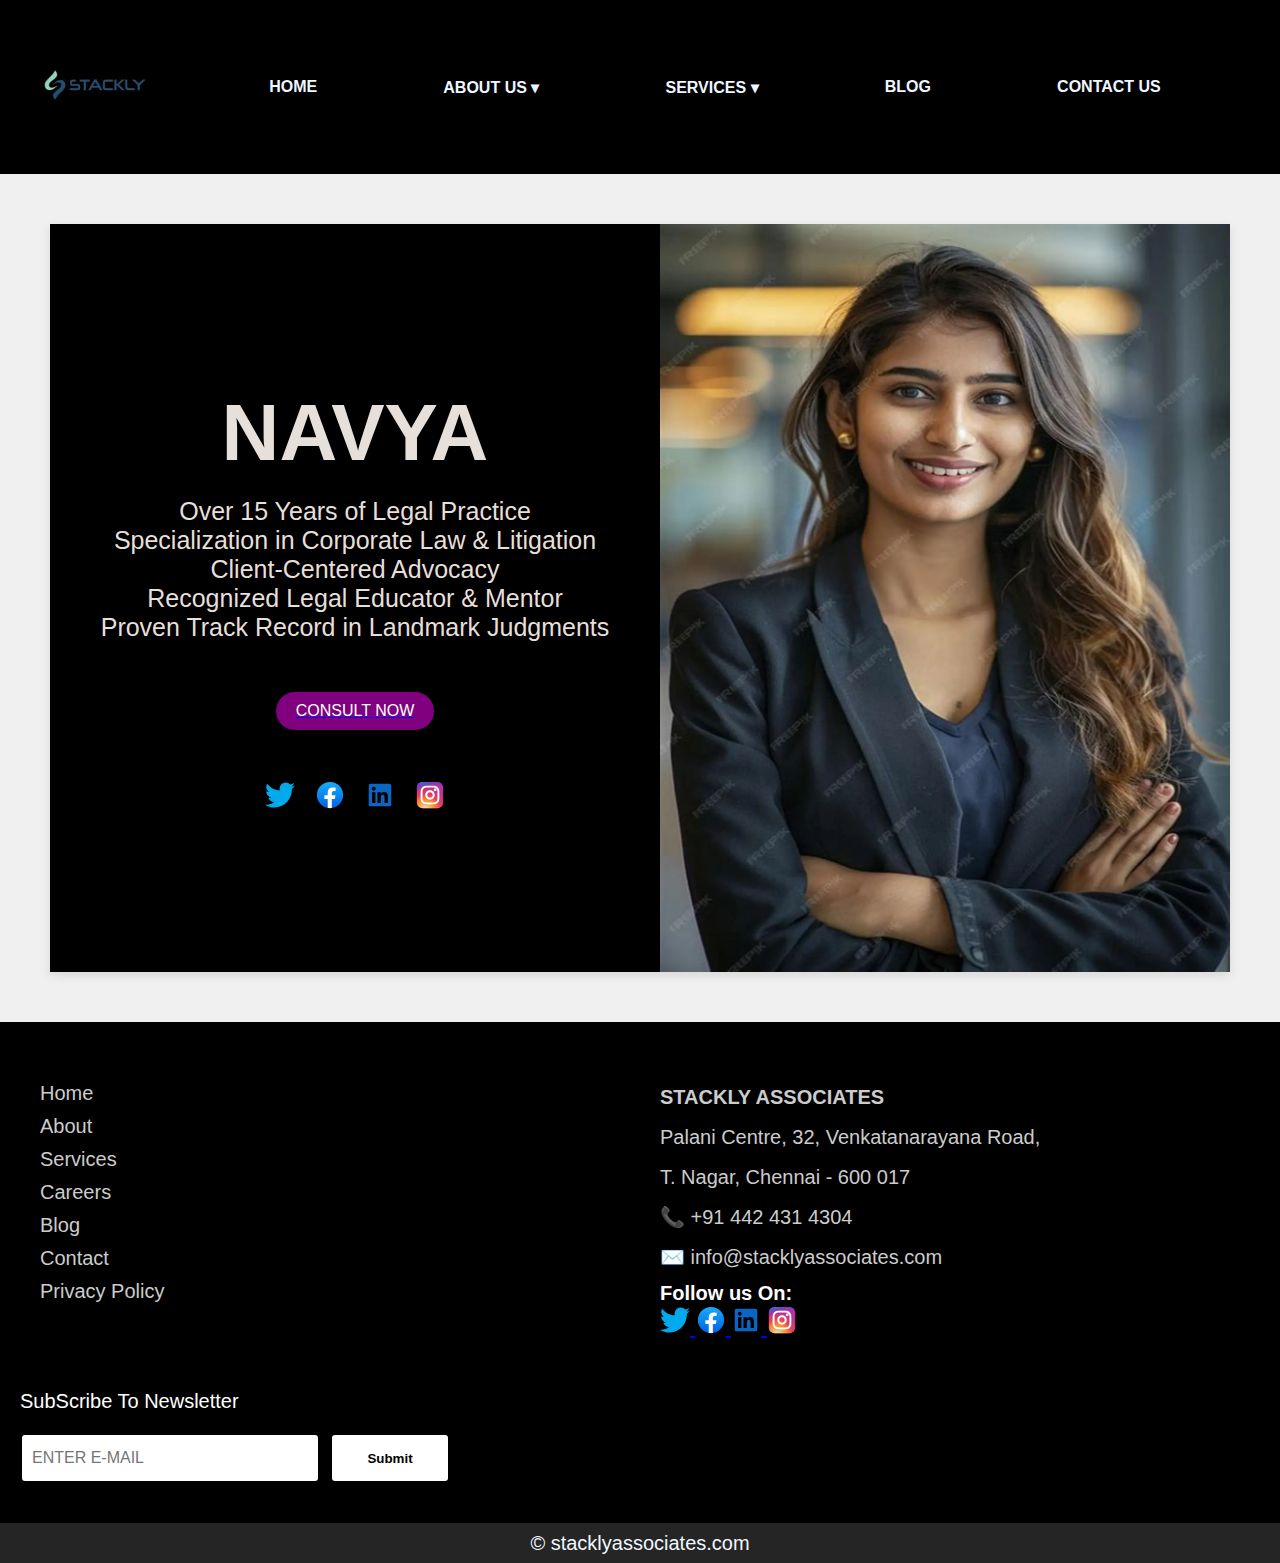
<file: mem4.html>
<!DOCTYPE html>
<html lang="en">
  <head>
    <meta charset="UTF-8" />
    <meta name="viewport" content="width=device-width, initial-scale=1.0" />
    <title>Navya</title>
    <link rel="stylesheet" href="./mem1.css" />
  </head>
  <body>
    <div id="navbar"></div>
    <section class="section2">
      <div class="container">
        <div class="text">
          <h1>NAVYA</h1>
          <br />
          <ul>
            <li>Over 15 Years of Legal Practice</li>
            <li>Specialization in Corporate Law & Litigation</li>
            <li>Client-Centered Advocacy</li>
            <li>Recognized Legal Educator & Mentor</li>
            <li>Proven Track Record in Landmark Judgments</li>
          </ul>

          <a href="./contact.html"><button>CONSULT NOW</button></a>

          <div class="social">
            <svg
              viewBox="0 -4 48 48"
              version="1.1"
              xmlns="http://www.w3.org/2000/svg"
              xmlns:xlink="http://www.w3.org/1999/xlink"
              fill="#000000"
            >
              <g id="SVGRepo_bgCarrier" stroke-width="0"></g>
              <g
                id="SVGRepo_tracerCarrier"
                stroke-linecap="round"
                stroke-linejoin="round"
              ></g>
              <g id="SVGRepo_iconCarrier">
                <title>Twitter-color</title>
                <desc>Created with Sketch.</desc>
                <defs></defs>
                <g
                  id="Icons"
                  stroke="none"
                  stroke-width="1"
                  fill="none"
                  fill-rule="evenodd"
                >
                  <g
                    id="Color-"
                    transform="translate(-300.000000, -164.000000)"
                    fill="#00AAEC"
                  >
                    <path
                      d="M348,168.735283 C346.236309,169.538462 344.337383,170.081618 342.345483,170.324305 C344.379644,169.076201 345.940482,167.097147 346.675823,164.739617 C344.771263,165.895269 342.666667,166.736006 340.418384,167.18671 C338.626519,165.224991 336.065504,164 333.231203,164 C327.796443,164 323.387216,168.521488 323.387216,174.097508 C323.387216,174.88913 323.471738,175.657638 323.640782,176.397255 C315.456242,175.975442 308.201444,171.959552 303.341433,165.843265 C302.493397,167.339834 302.008804,169.076201 302.008804,170.925244 C302.008804,174.426869 303.747139,177.518238 306.389857,179.329722 C304.778306,179.280607 303.256911,178.821235 301.9271,178.070061 L301.9271,178.194294 C301.9271,183.08848 305.322064,187.17082 309.8299,188.095341 C309.004402,188.33225 308.133826,188.450704 307.235077,188.450704 C306.601162,188.450704 305.981335,188.390033 305.381229,188.271578 C306.634971,192.28169 310.269414,195.2026 314.580032,195.280607 C311.210424,197.99061 306.961789,199.605634 302.349709,199.605634 C301.555203,199.605634 300.769149,199.559408 300,199.466956 C304.358514,202.327194 309.53689,204 315.095615,204 C333.211481,204 343.114633,188.615385 343.114633,175.270495 C343.114633,174.831347 343.106181,174.392199 343.089276,173.961719 C345.013559,172.537378 346.684275,170.760563 348,168.735283"
                      id="Twitter"
                    ></path>
                  </g>
                </g>
              </g>
            </svg>
            <svg
              viewBox="0 0 32 32"
              fill="none"
              xmlns="http://www.w3.org/2000/svg"
            >
              <g id="SVGRepo_bgCarrier" stroke-width="0"></g>
              <g
                id="SVGRepo_tracerCarrier"
                stroke-linecap="round"
                stroke-linejoin="round"
              ></g>
              <g id="SVGRepo_iconCarrier">
                <circle
                  cx="16"
                  cy="16"
                  r="14"
                  fill="url(#paint0_linear_87_7208)"
                ></circle>
                <path
                  d="M21.2137 20.2816L21.8356 16.3301H17.9452V13.767C17.9452 12.6857 18.4877 11.6311 20.2302 11.6311H22V8.26699C22 8.26699 20.3945 8 18.8603 8C15.6548 8 13.5617 9.89294 13.5617 13.3184V16.3301H10V20.2816H13.5617V29.8345C14.2767 29.944 15.0082 30 15.7534 30C16.4986 30 17.2302 29.944 17.9452 29.8345V20.2816H21.2137Z"
                  fill="white"
                ></path>
                <defs>
                  <linearGradient
                    id="paint0_linear_87_7208"
                    x1="16"
                    y1="2"
                    x2="16"
                    y2="29.917"
                    gradientUnits="userSpaceOnUse"
                  >
                    <stop stop-color="#18ACFE"></stop>
                    <stop offset="1" stop-color="#0163E0"></stop>
                  </linearGradient>
                </defs>
              </g>
            </svg>
            <svg
              viewBox="0 0 16 16"
              xmlns="http://www.w3.org/2000/svg"
              fill="none"
            >
              <g id="SVGRepo_bgCarrier" stroke-width="0"></g>
              <g
                id="SVGRepo_tracerCarrier"
                stroke-linecap="round"
                stroke-linejoin="round"
              ></g>
              <g id="SVGRepo_iconCarrier">
                <path
                  fill="#0A66C2"
                  d="M12.225 12.225h-1.778V9.44c0-.664-.012-1.519-.925-1.519-.926 0-1.068.724-1.068 1.47v2.834H6.676V6.498h1.707v.783h.024c.348-.594.996-.95 1.684-.925 1.802 0 2.135 1.185 2.135 2.728l-.001 3.14zM4.67 5.715a1.037 1.037 0 01-1.032-1.031c0-.566.466-1.032 1.032-1.032.566 0 1.031.466 1.032 1.032 0 .566-.466 1.032-1.032 1.032zm.889 6.51h-1.78V6.498h1.78v5.727zM13.11 2H2.885A.88.88 0 002 2.866v10.268a.88.88 0 00.885.866h10.226a.882.882 0 00.889-.866V2.865a.88.88 0 00-.889-.864z"
                ></path>
              </g>
            </svg>
            <!-- <svg viewBox="0 0 24 24" fill="none" xmlns="http://www.w3.org/2000/svg"><g id="SVGRepo_bgCarrier" stroke-width="0"></g><g id="SVGRepo_tracerCarrier" stroke-linecap="round" stroke-linejoin="round"></g><g id="SVGRepo_iconCarrier"> <path fill-rule="evenodd" clip-rule="evenodd" d="M12 18C15.3137 18 18 15.3137 18 12C18 8.68629 15.3137 6 12 6C8.68629 6 6 8.68629 6 12C6 15.3137 8.68629 18 12 18ZM12 16C14.2091 16 16 14.2091 16 12C16 9.79086 14.2091 8 12 8C9.79086 8 8 9.79086 8 12C8 14.2091 9.79086 16 12 16Z" fill="#0F0F0F"></path> <path d="M18 5C17.4477 5 17 5.44772 17 6C17 6.55228 17.4477 7 18 7C18.5523 7 19 6.55228 19 6C19 5.44772 18.5523 5 18 5Z" fill="#0F0F0F"></path> <path fill-rule="evenodd" clip-rule="evenodd" d="M1.65396 4.27606C1 5.55953 1 7.23969 1 10.6V13.4C1 16.7603 1 18.4405 1.65396 19.7239C2.2292 20.8529 3.14708 21.7708 4.27606 22.346C5.55953 23 7.23969 23 10.6 23H13.4C16.7603 23 18.4405 23 19.7239 22.346C20.8529 21.7708 21.7708 20.8529 22.346 19.7239C23 18.4405 23 16.7603 23 13.4V10.6C23 7.23969 23 5.55953 22.346 4.27606C21.7708 3.14708 20.8529 2.2292 19.7239 1.65396C18.4405 1 16.7603 1 13.4 1H10.6C7.23969 1 5.55953 1 4.27606 1.65396C3.14708 2.2292 2.2292 3.14708 1.65396 4.27606ZM13.4 3H10.6C8.88684 3 7.72225 3.00156 6.82208 3.0751C5.94524 3.14674 5.49684 3.27659 5.18404 3.43597C4.43139 3.81947 3.81947 4.43139 3.43597 5.18404C3.27659 5.49684 3.14674 5.94524 3.0751 6.82208C3.00156 7.72225 3 8.88684 3 10.6V13.4C3 15.1132 3.00156 16.2777 3.0751 17.1779C3.14674 18.0548 3.27659 18.5032 3.43597 18.816C3.81947 19.5686 4.43139 20.1805 5.18404 20.564C5.49684 20.7234 5.94524 20.8533 6.82208 20.9249C7.72225 20.9984 8.88684 21 10.6 21H13.4C15.1132 21 16.2777 20.9984 17.1779 20.9249C18.0548 20.8533 18.5032 20.7234 18.816 20.564C19.5686 20.1805 20.1805 19.5686 20.564 18.816C20.7234 18.5032 20.8533 18.0548 20.9249 17.1779C20.9984 16.2777 21 15.1132 21 13.4V10.6C21 8.88684 20.9984 7.72225 20.9249 6.82208C20.8533 5.94524 20.7234 5.49684 20.564 5.18404C20.1805 4.43139 19.5686 3.81947 18.816 3.43597C18.5032 3.27659 18.0548 3.14674 17.1779 3.0751C16.2777 3.00156 15.1132 3 13.4 3Z" fill="#0F0F0F"></path> </g></svg> -->
            <svg
              viewBox="0 0 32 32"
              fill="none"
              xmlns="http://www.w3.org/2000/svg"
            >
              <g id="SVGRepo_bgCarrier" stroke-width="0"></g>
              <g
                id="SVGRepo_tracerCarrier"
                stroke-linecap="round"
                stroke-linejoin="round"
              ></g>
              <g id="SVGRepo_iconCarrier">
                <rect
                  x="2"
                  y="2"
                  width="28"
                  height="28"
                  rx="6"
                  fill="url(#paint0_radial_87_7153)"
                ></rect>
                <rect
                  x="2"
                  y="2"
                  width="28"
                  height="28"
                  rx="6"
                  fill="url(#paint1_radial_87_7153)"
                ></rect>
                <rect
                  x="2"
                  y="2"
                  width="28"
                  height="28"
                  rx="6"
                  fill="url(#paint2_radial_87_7153)"
                ></rect>
                <path
                  d="M23 10.5C23 11.3284 22.3284 12 21.5 12C20.6716 12 20 11.3284 20 10.5C20 9.67157 20.6716 9 21.5 9C22.3284 9 23 9.67157 23 10.5Z"
                  fill="white"
                ></path>
                <path
                  fill-rule="evenodd"
                  clip-rule="evenodd"
                  d="M16 21C18.7614 21 21 18.7614 21 16C21 13.2386 18.7614 11 16 11C13.2386 11 11 13.2386 11 16C11 18.7614 13.2386 21 16 21ZM16 19C17.6569 19 19 17.6569 19 16C19 14.3431 17.6569 13 16 13C14.3431 13 13 14.3431 13 16C13 17.6569 14.3431 19 16 19Z"
                  fill="white"
                ></path>
                <path
                  fill-rule="evenodd"
                  clip-rule="evenodd"
                  d="M6 15.6C6 12.2397 6 10.5595 6.65396 9.27606C7.2292 8.14708 8.14708 7.2292 9.27606 6.65396C10.5595 6 12.2397 6 15.6 6H16.4C19.7603 6 21.4405 6 22.7239 6.65396C23.8529 7.2292 24.7708 8.14708 25.346 9.27606C26 10.5595 26 12.2397 26 15.6V16.4C26 19.7603 26 21.4405 25.346 22.7239C24.7708 23.8529 23.8529 24.7708 22.7239 25.346C21.4405 26 19.7603 26 16.4 26H15.6C12.2397 26 10.5595 26 9.27606 25.346C8.14708 24.7708 7.2292 23.8529 6.65396 22.7239C6 21.4405 6 19.7603 6 16.4V15.6ZM15.6 8H16.4C18.1132 8 19.2777 8.00156 20.1779 8.0751C21.0548 8.14674 21.5032 8.27659 21.816 8.43597C22.5686 8.81947 23.1805 9.43139 23.564 10.184C23.7234 10.4968 23.8533 10.9452 23.9249 11.8221C23.9984 12.7223 24 13.8868 24 15.6V16.4C24 18.1132 23.9984 19.2777 23.9249 20.1779C23.8533 21.0548 23.7234 21.5032 23.564 21.816C23.1805 22.5686 22.5686 23.1805 21.816 23.564C21.5032 23.7234 21.0548 23.8533 20.1779 23.9249C19.2777 23.9984 18.1132 24 16.4 24H15.6C13.8868 24 12.7223 23.9984 11.8221 23.9249C10.9452 23.8533 10.4968 23.7234 10.184 23.564C9.43139 23.1805 8.81947 22.5686 8.43597 21.816C8.27659 21.5032 8.14674 21.0548 8.0751 20.1779C8.00156 19.2777 8 18.1132 8 16.4V15.6C8 13.8868 8.00156 12.7223 8.0751 11.8221C8.14674 10.9452 8.27659 10.4968 8.43597 10.184C8.81947 9.43139 9.43139 8.81947 10.184 8.43597C10.4968 8.27659 10.9452 8.14674 11.8221 8.0751C12.7223 8.00156 13.8868 8 15.6 8Z"
                  fill="white"
                ></path>
                <defs>
                  <radialGradient
                    id="paint0_radial_87_7153"
                    cx="0"
                    cy="0"
                    r="1"
                    gradientUnits="userSpaceOnUse"
                    gradientTransform="translate(12 23) rotate(-55.3758) scale(25.5196)"
                  >
                    <stop stop-color="#B13589"></stop>
                    <stop offset="0.79309" stop-color="#C62F94"></stop>
                    <stop offset="1" stop-color="#8A3AC8"></stop>
                  </radialGradient>
                  <radialGradient
                    id="paint1_radial_87_7153"
                    cx="0"
                    cy="0"
                    r="1"
                    gradientUnits="userSpaceOnUse"
                    gradientTransform="translate(11 31) rotate(-65.1363) scale(22.5942)"
                  >
                    <stop stop-color="#E0E8B7"></stop>
                    <stop offset="0.444662" stop-color="#FB8A2E"></stop>
                    <stop offset="0.71474" stop-color="#E2425C"></stop>
                    <stop
                      offset="1"
                      stop-color="#E2425C"
                      stop-opacity="0"
                    ></stop>
                  </radialGradient>
                  <radialGradient
                    id="paint2_radial_87_7153"
                    cx="0"
                    cy="0"
                    r="1"
                    gradientUnits="userSpaceOnUse"
                    gradientTransform="translate(0.500002 3) rotate(-8.1301) scale(38.8909 8.31836)"
                  >
                    <stop offset="0.156701" stop-color="#406ADC"></stop>
                    <stop offset="0.467799" stop-color="#6A45BE"></stop>
                    <stop
                      offset="1"
                      stop-color="#6A45BE"
                      stop-opacity="0"
                    ></stop>
                  </radialGradient>
                </defs>
              </g>
            </svg>
          </div>
        </div>
        <div class="image">
          <img src="./assets/m44.jpg" alt="jhumkaimage" />
        </div>
      </div>
    </section>
  </body>
  <script src="navbar.js"></script>
  <div id="footer"></div>
  <script>
    fetch("footer.html")
      .then((res) => res.text())
      .then((data) => {
        document.getElementById("footer").innerHTML = data;
      });
  </script>
</html>
</file>
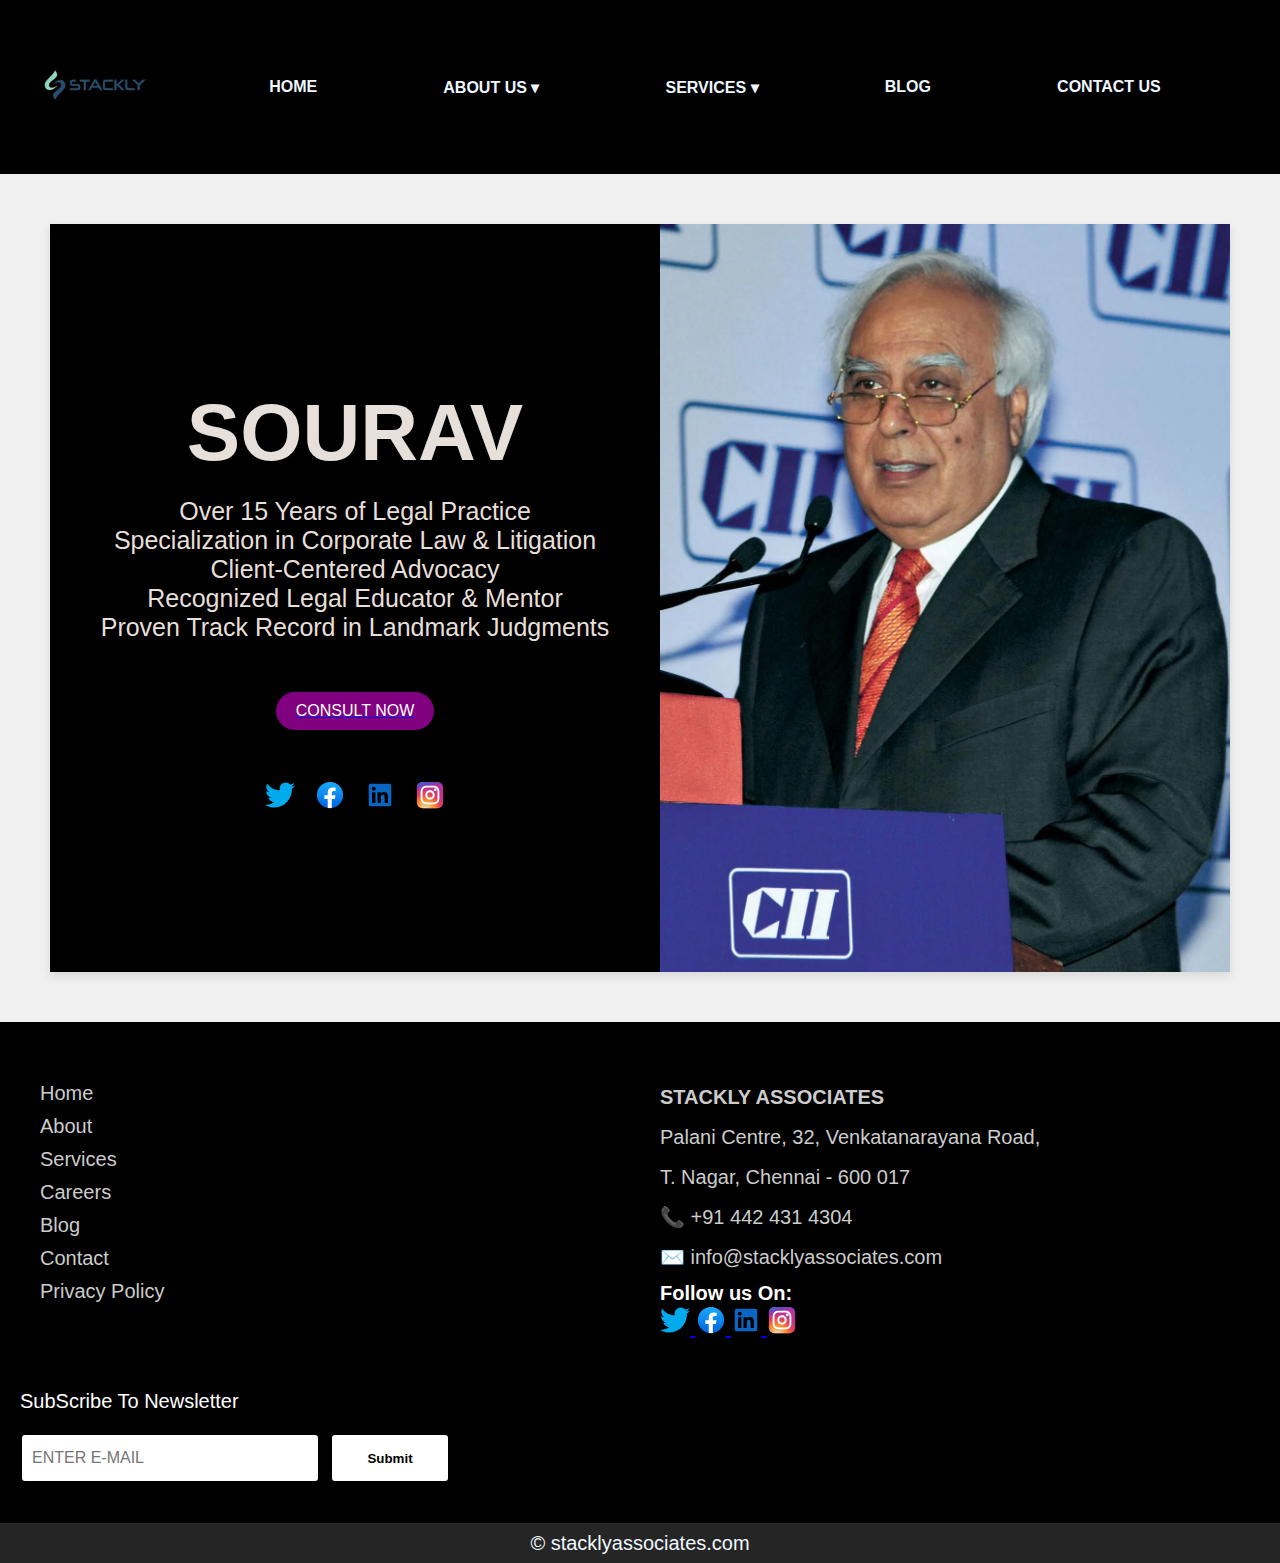
<file: mem5.html>
<!DOCTYPE html>
<html lang="en">
  <head>
    <meta charset="UTF-8" />
    <meta name="viewport" content="width=device-width, initial-scale=1.0" />
    <title>Sourav</title>
    <link rel="stylesheet" href="./mem1.css" />
  </head>
  <body>
    <div id="navbar"></div>
    <section class="section2">
      <div class="container">
        <div class="text">
          <h1>SOURAV</h1>
          <br />
          <ul>
            <li>Over 15 Years of Legal Practice</li>
            <li>Specialization in Corporate Law & Litigation</li>
            <li>Client-Centered Advocacy</li>
            <li>Recognized Legal Educator & Mentor</li>
            <li>Proven Track Record in Landmark Judgments</li>
          </ul>

          <a href="./contact.html"><button>CONSULT NOW</button></a>

          <div class="social">
            <svg
              viewBox="0 -4 48 48"
              version="1.1"
              xmlns="http://www.w3.org/2000/svg"
              xmlns:xlink="http://www.w3.org/1999/xlink"
              fill="#000000"
            >
              <g id="SVGRepo_bgCarrier" stroke-width="0"></g>
              <g
                id="SVGRepo_tracerCarrier"
                stroke-linecap="round"
                stroke-linejoin="round"
              ></g>
              <g id="SVGRepo_iconCarrier">
                <title>Twitter-color</title>
                <desc>Created with Sketch.</desc>
                <defs></defs>
                <g
                  id="Icons"
                  stroke="none"
                  stroke-width="1"
                  fill="none"
                  fill-rule="evenodd"
                >
                  <g
                    id="Color-"
                    transform="translate(-300.000000, -164.000000)"
                    fill="#00AAEC"
                  >
                    <path
                      d="M348,168.735283 C346.236309,169.538462 344.337383,170.081618 342.345483,170.324305 C344.379644,169.076201 345.940482,167.097147 346.675823,164.739617 C344.771263,165.895269 342.666667,166.736006 340.418384,167.18671 C338.626519,165.224991 336.065504,164 333.231203,164 C327.796443,164 323.387216,168.521488 323.387216,174.097508 C323.387216,174.88913 323.471738,175.657638 323.640782,176.397255 C315.456242,175.975442 308.201444,171.959552 303.341433,165.843265 C302.493397,167.339834 302.008804,169.076201 302.008804,170.925244 C302.008804,174.426869 303.747139,177.518238 306.389857,179.329722 C304.778306,179.280607 303.256911,178.821235 301.9271,178.070061 L301.9271,178.194294 C301.9271,183.08848 305.322064,187.17082 309.8299,188.095341 C309.004402,188.33225 308.133826,188.450704 307.235077,188.450704 C306.601162,188.450704 305.981335,188.390033 305.381229,188.271578 C306.634971,192.28169 310.269414,195.2026 314.580032,195.280607 C311.210424,197.99061 306.961789,199.605634 302.349709,199.605634 C301.555203,199.605634 300.769149,199.559408 300,199.466956 C304.358514,202.327194 309.53689,204 315.095615,204 C333.211481,204 343.114633,188.615385 343.114633,175.270495 C343.114633,174.831347 343.106181,174.392199 343.089276,173.961719 C345.013559,172.537378 346.684275,170.760563 348,168.735283"
                      id="Twitter"
                    ></path>
                  </g>
                </g>
              </g>
            </svg>
            <svg
              viewBox="0 0 32 32"
              fill="none"
              xmlns="http://www.w3.org/2000/svg"
            >
              <g id="SVGRepo_bgCarrier" stroke-width="0"></g>
              <g
                id="SVGRepo_tracerCarrier"
                stroke-linecap="round"
                stroke-linejoin="round"
              ></g>
              <g id="SVGRepo_iconCarrier">
                <circle
                  cx="16"
                  cy="16"
                  r="14"
                  fill="url(#paint0_linear_87_7208)"
                ></circle>
                <path
                  d="M21.2137 20.2816L21.8356 16.3301H17.9452V13.767C17.9452 12.6857 18.4877 11.6311 20.2302 11.6311H22V8.26699C22 8.26699 20.3945 8 18.8603 8C15.6548 8 13.5617 9.89294 13.5617 13.3184V16.3301H10V20.2816H13.5617V29.8345C14.2767 29.944 15.0082 30 15.7534 30C16.4986 30 17.2302 29.944 17.9452 29.8345V20.2816H21.2137Z"
                  fill="white"
                ></path>
                <defs>
                  <linearGradient
                    id="paint0_linear_87_7208"
                    x1="16"
                    y1="2"
                    x2="16"
                    y2="29.917"
                    gradientUnits="userSpaceOnUse"
                  >
                    <stop stop-color="#18ACFE"></stop>
                    <stop offset="1" stop-color="#0163E0"></stop>
                  </linearGradient>
                </defs>
              </g>
            </svg>
            <svg
              viewBox="0 0 16 16"
              xmlns="http://www.w3.org/2000/svg"
              fill="none"
            >
              <g id="SVGRepo_bgCarrier" stroke-width="0"></g>
              <g
                id="SVGRepo_tracerCarrier"
                stroke-linecap="round"
                stroke-linejoin="round"
              ></g>
              <g id="SVGRepo_iconCarrier">
                <path
                  fill="#0A66C2"
                  d="M12.225 12.225h-1.778V9.44c0-.664-.012-1.519-.925-1.519-.926 0-1.068.724-1.068 1.47v2.834H6.676V6.498h1.707v.783h.024c.348-.594.996-.95 1.684-.925 1.802 0 2.135 1.185 2.135 2.728l-.001 3.14zM4.67 5.715a1.037 1.037 0 01-1.032-1.031c0-.566.466-1.032 1.032-1.032.566 0 1.031.466 1.032 1.032 0 .566-.466 1.032-1.032 1.032zm.889 6.51h-1.78V6.498h1.78v5.727zM13.11 2H2.885A.88.88 0 002 2.866v10.268a.88.88 0 00.885.866h10.226a.882.882 0 00.889-.866V2.865a.88.88 0 00-.889-.864z"
                ></path>
              </g>
            </svg>
            <!-- <svg viewBox="0 0 24 24" fill="none" xmlns="http://www.w3.org/2000/svg"><g id="SVGRepo_bgCarrier" stroke-width="0"></g><g id="SVGRepo_tracerCarrier" stroke-linecap="round" stroke-linejoin="round"></g><g id="SVGRepo_iconCarrier"> <path fill-rule="evenodd" clip-rule="evenodd" d="M12 18C15.3137 18 18 15.3137 18 12C18 8.68629 15.3137 6 12 6C8.68629 6 6 8.68629 6 12C6 15.3137 8.68629 18 12 18ZM12 16C14.2091 16 16 14.2091 16 12C16 9.79086 14.2091 8 12 8C9.79086 8 8 9.79086 8 12C8 14.2091 9.79086 16 12 16Z" fill="#0F0F0F"></path> <path d="M18 5C17.4477 5 17 5.44772 17 6C17 6.55228 17.4477 7 18 7C18.5523 7 19 6.55228 19 6C19 5.44772 18.5523 5 18 5Z" fill="#0F0F0F"></path> <path fill-rule="evenodd" clip-rule="evenodd" d="M1.65396 4.27606C1 5.55953 1 7.23969 1 10.6V13.4C1 16.7603 1 18.4405 1.65396 19.7239C2.2292 20.8529 3.14708 21.7708 4.27606 22.346C5.55953 23 7.23969 23 10.6 23H13.4C16.7603 23 18.4405 23 19.7239 22.346C20.8529 21.7708 21.7708 20.8529 22.346 19.7239C23 18.4405 23 16.7603 23 13.4V10.6C23 7.23969 23 5.55953 22.346 4.27606C21.7708 3.14708 20.8529 2.2292 19.7239 1.65396C18.4405 1 16.7603 1 13.4 1H10.6C7.23969 1 5.55953 1 4.27606 1.65396C3.14708 2.2292 2.2292 3.14708 1.65396 4.27606ZM13.4 3H10.6C8.88684 3 7.72225 3.00156 6.82208 3.0751C5.94524 3.14674 5.49684 3.27659 5.18404 3.43597C4.43139 3.81947 3.81947 4.43139 3.43597 5.18404C3.27659 5.49684 3.14674 5.94524 3.0751 6.82208C3.00156 7.72225 3 8.88684 3 10.6V13.4C3 15.1132 3.00156 16.2777 3.0751 17.1779C3.14674 18.0548 3.27659 18.5032 3.43597 18.816C3.81947 19.5686 4.43139 20.1805 5.18404 20.564C5.49684 20.7234 5.94524 20.8533 6.82208 20.9249C7.72225 20.9984 8.88684 21 10.6 21H13.4C15.1132 21 16.2777 20.9984 17.1779 20.9249C18.0548 20.8533 18.5032 20.7234 18.816 20.564C19.5686 20.1805 20.1805 19.5686 20.564 18.816C20.7234 18.5032 20.8533 18.0548 20.9249 17.1779C20.9984 16.2777 21 15.1132 21 13.4V10.6C21 8.88684 20.9984 7.72225 20.9249 6.82208C20.8533 5.94524 20.7234 5.49684 20.564 5.18404C20.1805 4.43139 19.5686 3.81947 18.816 3.43597C18.5032 3.27659 18.0548 3.14674 17.1779 3.0751C16.2777 3.00156 15.1132 3 13.4 3Z" fill="#0F0F0F"></path> </g></svg> -->
            <svg
              viewBox="0 0 32 32"
              fill="none"
              xmlns="http://www.w3.org/2000/svg"
            >
              <g id="SVGRepo_bgCarrier" stroke-width="0"></g>
              <g
                id="SVGRepo_tracerCarrier"
                stroke-linecap="round"
                stroke-linejoin="round"
              ></g>
              <g id="SVGRepo_iconCarrier">
                <rect
                  x="2"
                  y="2"
                  width="28"
                  height="28"
                  rx="6"
                  fill="url(#paint0_radial_87_7153)"
                ></rect>
                <rect
                  x="2"
                  y="2"
                  width="28"
                  height="28"
                  rx="6"
                  fill="url(#paint1_radial_87_7153)"
                ></rect>
                <rect
                  x="2"
                  y="2"
                  width="28"
                  height="28"
                  rx="6"
                  fill="url(#paint2_radial_87_7153)"
                ></rect>
                <path
                  d="M23 10.5C23 11.3284 22.3284 12 21.5 12C20.6716 12 20 11.3284 20 10.5C20 9.67157 20.6716 9 21.5 9C22.3284 9 23 9.67157 23 10.5Z"
                  fill="white"
                ></path>
                <path
                  fill-rule="evenodd"
                  clip-rule="evenodd"
                  d="M16 21C18.7614 21 21 18.7614 21 16C21 13.2386 18.7614 11 16 11C13.2386 11 11 13.2386 11 16C11 18.7614 13.2386 21 16 21ZM16 19C17.6569 19 19 17.6569 19 16C19 14.3431 17.6569 13 16 13C14.3431 13 13 14.3431 13 16C13 17.6569 14.3431 19 16 19Z"
                  fill="white"
                ></path>
                <path
                  fill-rule="evenodd"
                  clip-rule="evenodd"
                  d="M6 15.6C6 12.2397 6 10.5595 6.65396 9.27606C7.2292 8.14708 8.14708 7.2292 9.27606 6.65396C10.5595 6 12.2397 6 15.6 6H16.4C19.7603 6 21.4405 6 22.7239 6.65396C23.8529 7.2292 24.7708 8.14708 25.346 9.27606C26 10.5595 26 12.2397 26 15.6V16.4C26 19.7603 26 21.4405 25.346 22.7239C24.7708 23.8529 23.8529 24.7708 22.7239 25.346C21.4405 26 19.7603 26 16.4 26H15.6C12.2397 26 10.5595 26 9.27606 25.346C8.14708 24.7708 7.2292 23.8529 6.65396 22.7239C6 21.4405 6 19.7603 6 16.4V15.6ZM15.6 8H16.4C18.1132 8 19.2777 8.00156 20.1779 8.0751C21.0548 8.14674 21.5032 8.27659 21.816 8.43597C22.5686 8.81947 23.1805 9.43139 23.564 10.184C23.7234 10.4968 23.8533 10.9452 23.9249 11.8221C23.9984 12.7223 24 13.8868 24 15.6V16.4C24 18.1132 23.9984 19.2777 23.9249 20.1779C23.8533 21.0548 23.7234 21.5032 23.564 21.816C23.1805 22.5686 22.5686 23.1805 21.816 23.564C21.5032 23.7234 21.0548 23.8533 20.1779 23.9249C19.2777 23.9984 18.1132 24 16.4 24H15.6C13.8868 24 12.7223 23.9984 11.8221 23.9249C10.9452 23.8533 10.4968 23.7234 10.184 23.564C9.43139 23.1805 8.81947 22.5686 8.43597 21.816C8.27659 21.5032 8.14674 21.0548 8.0751 20.1779C8.00156 19.2777 8 18.1132 8 16.4V15.6C8 13.8868 8.00156 12.7223 8.0751 11.8221C8.14674 10.9452 8.27659 10.4968 8.43597 10.184C8.81947 9.43139 9.43139 8.81947 10.184 8.43597C10.4968 8.27659 10.9452 8.14674 11.8221 8.0751C12.7223 8.00156 13.8868 8 15.6 8Z"
                  fill="white"
                ></path>
                <defs>
                  <radialGradient
                    id="paint0_radial_87_7153"
                    cx="0"
                    cy="0"
                    r="1"
                    gradientUnits="userSpaceOnUse"
                    gradientTransform="translate(12 23) rotate(-55.3758) scale(25.5196)"
                  >
                    <stop stop-color="#B13589"></stop>
                    <stop offset="0.79309" stop-color="#C62F94"></stop>
                    <stop offset="1" stop-color="#8A3AC8"></stop>
                  </radialGradient>
                  <radialGradient
                    id="paint1_radial_87_7153"
                    cx="0"
                    cy="0"
                    r="1"
                    gradientUnits="userSpaceOnUse"
                    gradientTransform="translate(11 31) rotate(-65.1363) scale(22.5942)"
                  >
                    <stop stop-color="#E0E8B7"></stop>
                    <stop offset="0.444662" stop-color="#FB8A2E"></stop>
                    <stop offset="0.71474" stop-color="#E2425C"></stop>
                    <stop
                      offset="1"
                      stop-color="#E2425C"
                      stop-opacity="0"
                    ></stop>
                  </radialGradient>
                  <radialGradient
                    id="paint2_radial_87_7153"
                    cx="0"
                    cy="0"
                    r="1"
                    gradientUnits="userSpaceOnUse"
                    gradientTransform="translate(0.500002 3) rotate(-8.1301) scale(38.8909 8.31836)"
                  >
                    <stop offset="0.156701" stop-color="#406ADC"></stop>
                    <stop offset="0.467799" stop-color="#6A45BE"></stop>
                    <stop
                      offset="1"
                      stop-color="#6A45BE"
                      stop-opacity="0"
                    ></stop>
                  </radialGradient>
                </defs>
              </g>
            </svg>
          </div>
        </div>
        <div class="image">
          <img src="./assets/m55.webp" alt="jhumkaimage" />
        </div>
      </div>
    </section>
  </body>
  <script src="navbar.js"></script>
  <div id="footer"></div>
  <script>
    fetch("footer.html")
      .then((res) => res.text())
      .then((data) => {
        document.getElementById("footer").innerHTML = data;
      });
  </script>
</html>
</file>
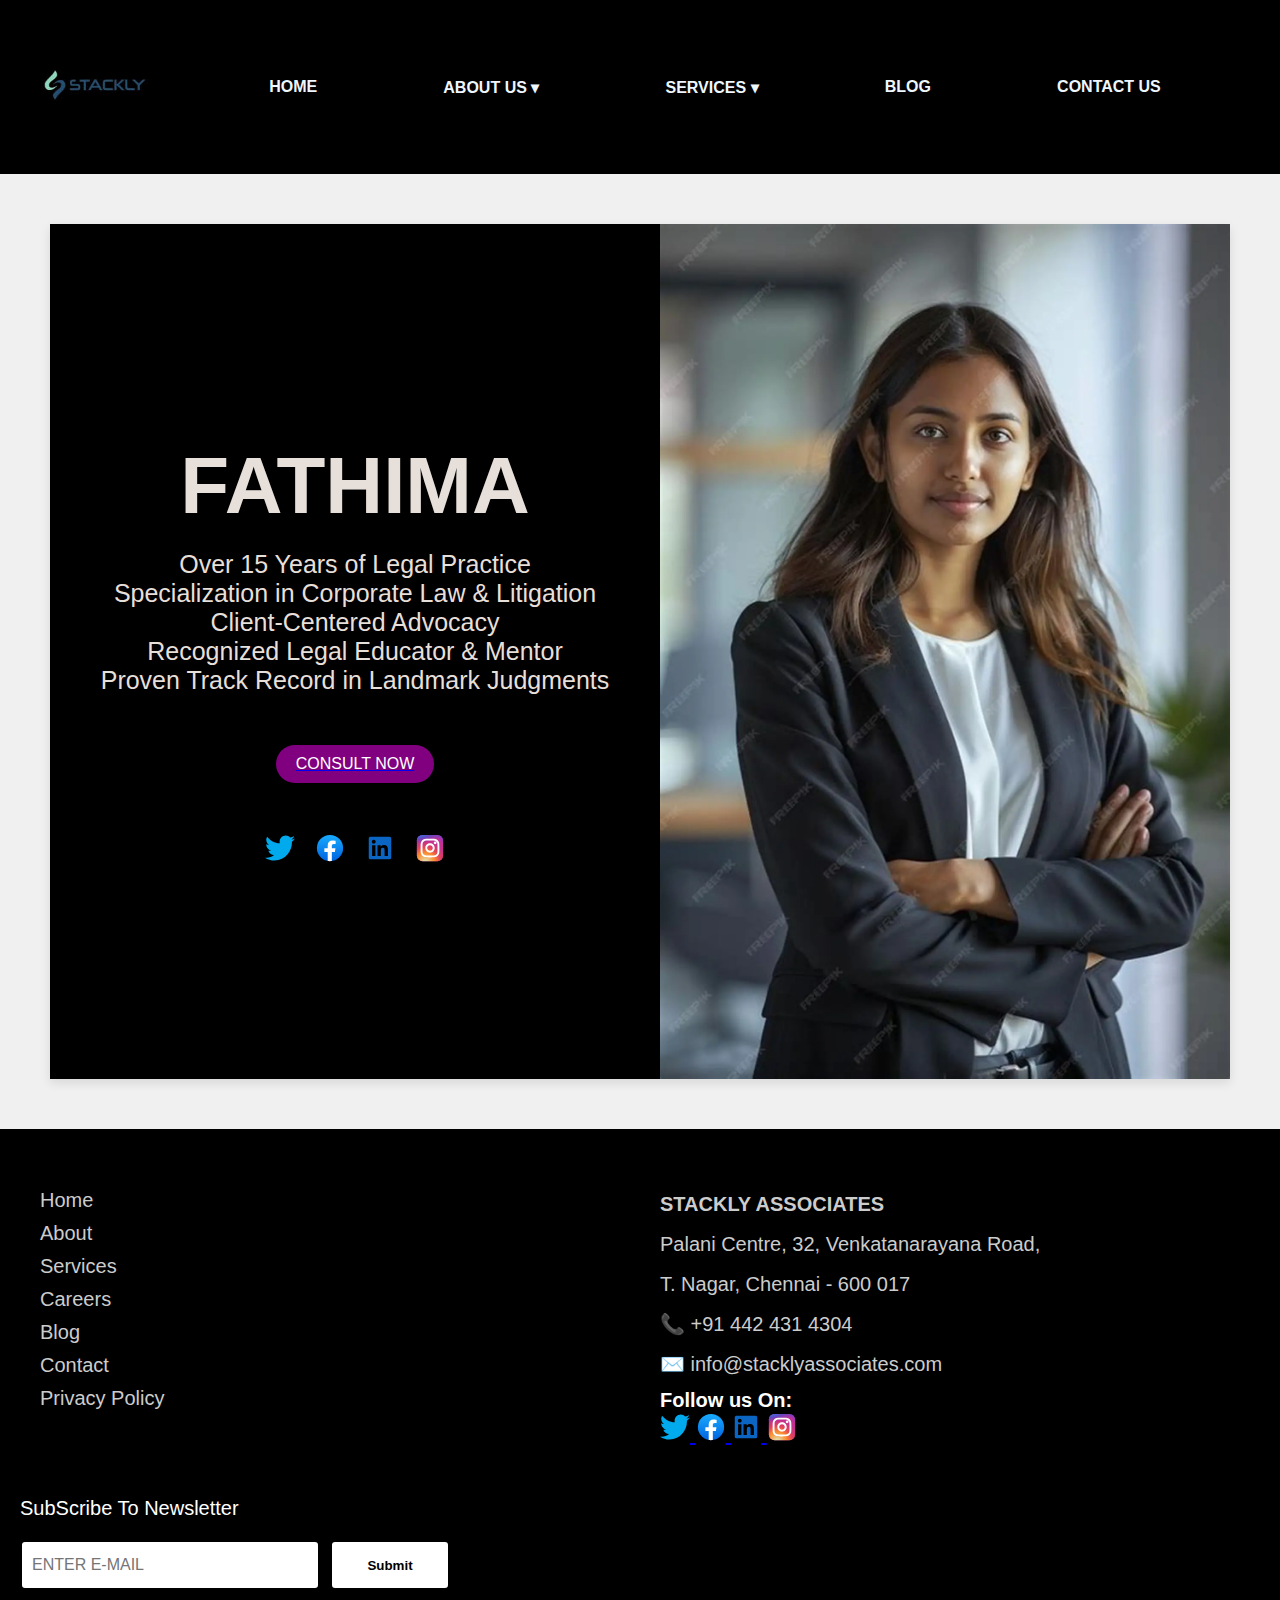
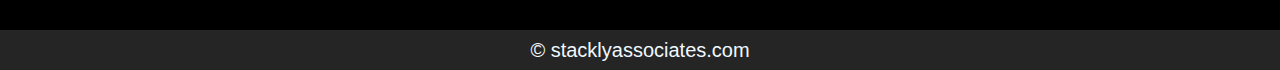
<file: mem6.html>
<!DOCTYPE html>
<html lang="en">
  <head>
    <meta charset="UTF-8" />
    <meta name="viewport" content="width=device-width, initial-scale=1.0" />
    <title>Fathima</title>
    <link rel="stylesheet" href="./mem1.css" />
  </head>
  <body>
    <div id="navbar"></div>
    <section class="section2">
      <div class="container">
        <div class="text">
          <h1>FATHIMA</h1>
          <br />
          <ul>
            <li>Over 15 Years of Legal Practice</li>
            <li>Specialization in Corporate Law & Litigation</li>
            <li>Client-Centered Advocacy</li>
            <li>Recognized Legal Educator & Mentor</li>
            <li>Proven Track Record in Landmark Judgments</li>
          </ul>

          <a href="./contact.html"><button>CONSULT NOW</button></a>

          <div class="social">
            <svg
              viewBox="0 -4 48 48"
              version="1.1"
              xmlns="http://www.w3.org/2000/svg"
              xmlns:xlink="http://www.w3.org/1999/xlink"
              fill="#000000"
            >
              <g id="SVGRepo_bgCarrier" stroke-width="0"></g>
              <g
                id="SVGRepo_tracerCarrier"
                stroke-linecap="round"
                stroke-linejoin="round"
              ></g>
              <g id="SVGRepo_iconCarrier">
                <title>Twitter-color</title>
                <desc>Created with Sketch.</desc>
                <defs></defs>
                <g
                  id="Icons"
                  stroke="none"
                  stroke-width="1"
                  fill="none"
                  fill-rule="evenodd"
                >
                  <g
                    id="Color-"
                    transform="translate(-300.000000, -164.000000)"
                    fill="#00AAEC"
                  >
                    <path
                      d="M348,168.735283 C346.236309,169.538462 344.337383,170.081618 342.345483,170.324305 C344.379644,169.076201 345.940482,167.097147 346.675823,164.739617 C344.771263,165.895269 342.666667,166.736006 340.418384,167.18671 C338.626519,165.224991 336.065504,164 333.231203,164 C327.796443,164 323.387216,168.521488 323.387216,174.097508 C323.387216,174.88913 323.471738,175.657638 323.640782,176.397255 C315.456242,175.975442 308.201444,171.959552 303.341433,165.843265 C302.493397,167.339834 302.008804,169.076201 302.008804,170.925244 C302.008804,174.426869 303.747139,177.518238 306.389857,179.329722 C304.778306,179.280607 303.256911,178.821235 301.9271,178.070061 L301.9271,178.194294 C301.9271,183.08848 305.322064,187.17082 309.8299,188.095341 C309.004402,188.33225 308.133826,188.450704 307.235077,188.450704 C306.601162,188.450704 305.981335,188.390033 305.381229,188.271578 C306.634971,192.28169 310.269414,195.2026 314.580032,195.280607 C311.210424,197.99061 306.961789,199.605634 302.349709,199.605634 C301.555203,199.605634 300.769149,199.559408 300,199.466956 C304.358514,202.327194 309.53689,204 315.095615,204 C333.211481,204 343.114633,188.615385 343.114633,175.270495 C343.114633,174.831347 343.106181,174.392199 343.089276,173.961719 C345.013559,172.537378 346.684275,170.760563 348,168.735283"
                      id="Twitter"
                    ></path>
                  </g>
                </g>
              </g>
            </svg>
            <svg
              viewBox="0 0 32 32"
              fill="none"
              xmlns="http://www.w3.org/2000/svg"
            >
              <g id="SVGRepo_bgCarrier" stroke-width="0"></g>
              <g
                id="SVGRepo_tracerCarrier"
                stroke-linecap="round"
                stroke-linejoin="round"
              ></g>
              <g id="SVGRepo_iconCarrier">
                <circle
                  cx="16"
                  cy="16"
                  r="14"
                  fill="url(#paint0_linear_87_7208)"
                ></circle>
                <path
                  d="M21.2137 20.2816L21.8356 16.3301H17.9452V13.767C17.9452 12.6857 18.4877 11.6311 20.2302 11.6311H22V8.26699C22 8.26699 20.3945 8 18.8603 8C15.6548 8 13.5617 9.89294 13.5617 13.3184V16.3301H10V20.2816H13.5617V29.8345C14.2767 29.944 15.0082 30 15.7534 30C16.4986 30 17.2302 29.944 17.9452 29.8345V20.2816H21.2137Z"
                  fill="white"
                ></path>
                <defs>
                  <linearGradient
                    id="paint0_linear_87_7208"
                    x1="16"
                    y1="2"
                    x2="16"
                    y2="29.917"
                    gradientUnits="userSpaceOnUse"
                  >
                    <stop stop-color="#18ACFE"></stop>
                    <stop offset="1" stop-color="#0163E0"></stop>
                  </linearGradient>
                </defs>
              </g>
            </svg>
            <svg
              viewBox="0 0 16 16"
              xmlns="http://www.w3.org/2000/svg"
              fill="none"
            >
              <g id="SVGRepo_bgCarrier" stroke-width="0"></g>
              <g
                id="SVGRepo_tracerCarrier"
                stroke-linecap="round"
                stroke-linejoin="round"
              ></g>
              <g id="SVGRepo_iconCarrier">
                <path
                  fill="#0A66C2"
                  d="M12.225 12.225h-1.778V9.44c0-.664-.012-1.519-.925-1.519-.926 0-1.068.724-1.068 1.47v2.834H6.676V6.498h1.707v.783h.024c.348-.594.996-.95 1.684-.925 1.802 0 2.135 1.185 2.135 2.728l-.001 3.14zM4.67 5.715a1.037 1.037 0 01-1.032-1.031c0-.566.466-1.032 1.032-1.032.566 0 1.031.466 1.032 1.032 0 .566-.466 1.032-1.032 1.032zm.889 6.51h-1.78V6.498h1.78v5.727zM13.11 2H2.885A.88.88 0 002 2.866v10.268a.88.88 0 00.885.866h10.226a.882.882 0 00.889-.866V2.865a.88.88 0 00-.889-.864z"
                ></path>
              </g>
            </svg>
            <!-- <svg viewBox="0 0 24 24" fill="none" xmlns="http://www.w3.org/2000/svg"><g id="SVGRepo_bgCarrier" stroke-width="0"></g><g id="SVGRepo_tracerCarrier" stroke-linecap="round" stroke-linejoin="round"></g><g id="SVGRepo_iconCarrier"> <path fill-rule="evenodd" clip-rule="evenodd" d="M12 18C15.3137 18 18 15.3137 18 12C18 8.68629 15.3137 6 12 6C8.68629 6 6 8.68629 6 12C6 15.3137 8.68629 18 12 18ZM12 16C14.2091 16 16 14.2091 16 12C16 9.79086 14.2091 8 12 8C9.79086 8 8 9.79086 8 12C8 14.2091 9.79086 16 12 16Z" fill="#0F0F0F"></path> <path d="M18 5C17.4477 5 17 5.44772 17 6C17 6.55228 17.4477 7 18 7C18.5523 7 19 6.55228 19 6C19 5.44772 18.5523 5 18 5Z" fill="#0F0F0F"></path> <path fill-rule="evenodd" clip-rule="evenodd" d="M1.65396 4.27606C1 5.55953 1 7.23969 1 10.6V13.4C1 16.7603 1 18.4405 1.65396 19.7239C2.2292 20.8529 3.14708 21.7708 4.27606 22.346C5.55953 23 7.23969 23 10.6 23H13.4C16.7603 23 18.4405 23 19.7239 22.346C20.8529 21.7708 21.7708 20.8529 22.346 19.7239C23 18.4405 23 16.7603 23 13.4V10.6C23 7.23969 23 5.55953 22.346 4.27606C21.7708 3.14708 20.8529 2.2292 19.7239 1.65396C18.4405 1 16.7603 1 13.4 1H10.6C7.23969 1 5.55953 1 4.27606 1.65396C3.14708 2.2292 2.2292 3.14708 1.65396 4.27606ZM13.4 3H10.6C8.88684 3 7.72225 3.00156 6.82208 3.0751C5.94524 3.14674 5.49684 3.27659 5.18404 3.43597C4.43139 3.81947 3.81947 4.43139 3.43597 5.18404C3.27659 5.49684 3.14674 5.94524 3.0751 6.82208C3.00156 7.72225 3 8.88684 3 10.6V13.4C3 15.1132 3.00156 16.2777 3.0751 17.1779C3.14674 18.0548 3.27659 18.5032 3.43597 18.816C3.81947 19.5686 4.43139 20.1805 5.18404 20.564C5.49684 20.7234 5.94524 20.8533 6.82208 20.9249C7.72225 20.9984 8.88684 21 10.6 21H13.4C15.1132 21 16.2777 20.9984 17.1779 20.9249C18.0548 20.8533 18.5032 20.7234 18.816 20.564C19.5686 20.1805 20.1805 19.5686 20.564 18.816C20.7234 18.5032 20.8533 18.0548 20.9249 17.1779C20.9984 16.2777 21 15.1132 21 13.4V10.6C21 8.88684 20.9984 7.72225 20.9249 6.82208C20.8533 5.94524 20.7234 5.49684 20.564 5.18404C20.1805 4.43139 19.5686 3.81947 18.816 3.43597C18.5032 3.27659 18.0548 3.14674 17.1779 3.0751C16.2777 3.00156 15.1132 3 13.4 3Z" fill="#0F0F0F"></path> </g></svg> -->
            <svg
              viewBox="0 0 32 32"
              fill="none"
              xmlns="http://www.w3.org/2000/svg"
            >
              <g id="SVGRepo_bgCarrier" stroke-width="0"></g>
              <g
                id="SVGRepo_tracerCarrier"
                stroke-linecap="round"
                stroke-linejoin="round"
              ></g>
              <g id="SVGRepo_iconCarrier">
                <rect
                  x="2"
                  y="2"
                  width="28"
                  height="28"
                  rx="6"
                  fill="url(#paint0_radial_87_7153)"
                ></rect>
                <rect
                  x="2"
                  y="2"
                  width="28"
                  height="28"
                  rx="6"
                  fill="url(#paint1_radial_87_7153)"
                ></rect>
                <rect
                  x="2"
                  y="2"
                  width="28"
                  height="28"
                  rx="6"
                  fill="url(#paint2_radial_87_7153)"
                ></rect>
                <path
                  d="M23 10.5C23 11.3284 22.3284 12 21.5 12C20.6716 12 20 11.3284 20 10.5C20 9.67157 20.6716 9 21.5 9C22.3284 9 23 9.67157 23 10.5Z"
                  fill="white"
                ></path>
                <path
                  fill-rule="evenodd"
                  clip-rule="evenodd"
                  d="M16 21C18.7614 21 21 18.7614 21 16C21 13.2386 18.7614 11 16 11C13.2386 11 11 13.2386 11 16C11 18.7614 13.2386 21 16 21ZM16 19C17.6569 19 19 17.6569 19 16C19 14.3431 17.6569 13 16 13C14.3431 13 13 14.3431 13 16C13 17.6569 14.3431 19 16 19Z"
                  fill="white"
                ></path>
                <path
                  fill-rule="evenodd"
                  clip-rule="evenodd"
                  d="M6 15.6C6 12.2397 6 10.5595 6.65396 9.27606C7.2292 8.14708 8.14708 7.2292 9.27606 6.65396C10.5595 6 12.2397 6 15.6 6H16.4C19.7603 6 21.4405 6 22.7239 6.65396C23.8529 7.2292 24.7708 8.14708 25.346 9.27606C26 10.5595 26 12.2397 26 15.6V16.4C26 19.7603 26 21.4405 25.346 22.7239C24.7708 23.8529 23.8529 24.7708 22.7239 25.346C21.4405 26 19.7603 26 16.4 26H15.6C12.2397 26 10.5595 26 9.27606 25.346C8.14708 24.7708 7.2292 23.8529 6.65396 22.7239C6 21.4405 6 19.7603 6 16.4V15.6ZM15.6 8H16.4C18.1132 8 19.2777 8.00156 20.1779 8.0751C21.0548 8.14674 21.5032 8.27659 21.816 8.43597C22.5686 8.81947 23.1805 9.43139 23.564 10.184C23.7234 10.4968 23.8533 10.9452 23.9249 11.8221C23.9984 12.7223 24 13.8868 24 15.6V16.4C24 18.1132 23.9984 19.2777 23.9249 20.1779C23.8533 21.0548 23.7234 21.5032 23.564 21.816C23.1805 22.5686 22.5686 23.1805 21.816 23.564C21.5032 23.7234 21.0548 23.8533 20.1779 23.9249C19.2777 23.9984 18.1132 24 16.4 24H15.6C13.8868 24 12.7223 23.9984 11.8221 23.9249C10.9452 23.8533 10.4968 23.7234 10.184 23.564C9.43139 23.1805 8.81947 22.5686 8.43597 21.816C8.27659 21.5032 8.14674 21.0548 8.0751 20.1779C8.00156 19.2777 8 18.1132 8 16.4V15.6C8 13.8868 8.00156 12.7223 8.0751 11.8221C8.14674 10.9452 8.27659 10.4968 8.43597 10.184C8.81947 9.43139 9.43139 8.81947 10.184 8.43597C10.4968 8.27659 10.9452 8.14674 11.8221 8.0751C12.7223 8.00156 13.8868 8 15.6 8Z"
                  fill="white"
                ></path>
                <defs>
                  <radialGradient
                    id="paint0_radial_87_7153"
                    cx="0"
                    cy="0"
                    r="1"
                    gradientUnits="userSpaceOnUse"
                    gradientTransform="translate(12 23) rotate(-55.3758) scale(25.5196)"
                  >
                    <stop stop-color="#B13589"></stop>
                    <stop offset="0.79309" stop-color="#C62F94"></stop>
                    <stop offset="1" stop-color="#8A3AC8"></stop>
                  </radialGradient>
                  <radialGradient
                    id="paint1_radial_87_7153"
                    cx="0"
                    cy="0"
                    r="1"
                    gradientUnits="userSpaceOnUse"
                    gradientTransform="translate(11 31) rotate(-65.1363) scale(22.5942)"
                  >
                    <stop stop-color="#E0E8B7"></stop>
                    <stop offset="0.444662" stop-color="#FB8A2E"></stop>
                    <stop offset="0.71474" stop-color="#E2425C"></stop>
                    <stop
                      offset="1"
                      stop-color="#E2425C"
                      stop-opacity="0"
                    ></stop>
                  </radialGradient>
                  <radialGradient
                    id="paint2_radial_87_7153"
                    cx="0"
                    cy="0"
                    r="1"
                    gradientUnits="userSpaceOnUse"
                    gradientTransform="translate(0.500002 3) rotate(-8.1301) scale(38.8909 8.31836)"
                  >
                    <stop offset="0.156701" stop-color="#406ADC"></stop>
                    <stop offset="0.467799" stop-color="#6A45BE"></stop>
                    <stop
                      offset="1"
                      stop-color="#6A45BE"
                      stop-opacity="0"
                    ></stop>
                  </radialGradient>
                </defs>
              </g>
            </svg>
          </div>
        </div>
        <div class="image">
          <img src="./assets/m66.webp" alt="jhumkaimage" />
        </div>
      </div>
    </section>
  </body>
  <script src="navbar.js"></script>
  <div id="footer"></div>
  <script>
    fetch("footer.html")
      .then((res) => res.text())
      .then((data) => {
        document.getElementById("footer").innerHTML = data;
      });
  </script>
</html>
</file>
<file: style.css>
* {
  margin: 0;
  padding: 0;
  box-sizing: border-box;
}

body {
  font-family: Arial, sans-serif;
}

/* Hero-section */
.hero {
  margin-top: 1px;
  width: 100%;
  overflow-x: auto;
  /* allows horizontal scroll */
  scroll-behavior: smooth;
  /* smooth scrolling */
  white-space: nowrap;
  /* keeps images in one row */
}

.hero-img {
  display: flex;
  /* places images side by side */
}

.hero-img img {
  width: 100vw;
  /* each image takes full screen width */
  height: 700px;
  /* fixed height (adjust as needed) */
  object-fit: cover;
  /* crops nicely instead of stretching */
  flex-shrink: 0;
  /* prevents images from shrinking */
}
/* Reset some defaults */
* {
  margin: 0;
  padding: 0;
  box-sizing: border-box;
}
.serve-head {
  text-align: center;
  color: white;
  margin-top: 50px;
  padding: 35px;
  background-color: black;
  height: 100px;
  box-shadow: 0 4px 8px aquamarine;
}
/* Grid container: 3 columns */
.container {
  display: grid;
  grid-template-columns: repeat(3, 1fr);
  gap: 30px;
  max-width: 1200px;
  margin: 0 auto;
  padding: 40px 20px;
}

/* Grid item (box) */
.container > div {
  background-color: #ffffff;
  border-radius: 12px;
  padding: 30px 20px;
  min-height: 300px; /* 👈 Increased height to span "two rows" */
  display: flex;
  flex-direction: column;
  align-items: center;
  justify-content: center;
  box-shadow: 0 4px 12px rgba(0, 0, 0, 0.1);
  transition: transform 0.2s ease, box-shadow 0.2s ease;
  cursor: pointer;
}

.container > div:hover {
  transform: translateY(-5px);
  box-shadow: 0 6px 18px rgba(0, 0, 0, 0.15);
}

/* SVG icons */
.container svg {
  width: 60px;
  height: 60px;
  margin-bottom: 20px;
}

/* Link and heading */
.container a {
  text-decoration: none;
  color: #333;
}

.container h3 {
  font-size: 20px;
  color: #333;
  margin-top: 10px;
}

.heading-aw {
  text-align: center;
  color: white;
  margin: 30px 0;
  padding: 35px;
  background-color: black;
  height: 100px;
  box-shadow: 0 8px 8px aquamarine;
}

.marquee-container {
  width: 100%;
  overflow: hidden;
  background-color: #fff;
  padding: 20px 0;
  border-top: 2px solid #ccc;
  border-bottom: 2px solid #ccc;
}

.awards {
  display: flex;
  gap: 40px;
  align-items: center;
  justify-content: center;
}

.awards img {
  width: 200px;
  height: auto;
  object-fit: contain;
  border-radius: 8px;
  box-shadow: 0 2px 6px rgba(0, 0, 0, 0.15);
  transition: transform 0.3s ease;
}

.awards img:hover {
  transform: scale(1.1);
}

/* Responsive design */
@media (max-width: 900px) {
  .container {
    grid-template-columns: repeat(2, 1fr);
  }
}

@media (max-width: 600px) {
  .container {
    grid-template-columns: 1fr;
  }
}
</file>
<file: contact.css>
body {
  margin: 0;
  padding: 0;
  box-sizing: border-box;
  font-family: Arial, sans-serif;
  background-color: #f4f4f4;
}

.contact-container {
  display: flex;
  flex-wrap: wrap;
  max-width: 1200px;
  margin: 50px auto;
  gap: 30px;
  padding: 20px;
}

.form-section,
.map-section {
  flex: 1 1 500px;
  background: linear-gradient(black, grey);
  padding: 30px;
  border-radius: 10px;
  box-shadow: 0 0 10px rgba(0, 0, 0, 0.1);
  color: white;
}

.form-section h1,
.map-section h2 {
  text-align: center;
  color: #fff;
  margin-bottom: 20px;
}

input,
select,
textarea {
  width: 100%;
  height: 40px;
  margin-top: 20px;
  padding: 5px 10px;
  border-radius: 10px;
  font-size: 16px;
  border: none;
  outline: none;
}

textarea.msg {
  height: 100px;
  resize: none;
}

button {
  display: block;
  width: 60%;
  margin: 30px auto 0 auto;
  height: 50px;
  font-size: 18px;
  font-weight: bold;
  background-color: #007bff;
  color: #fff;
  /* border: 3px solid #000; */
  border-radius: 20px;
  cursor: pointer;
  transition: background-color 0.3s;
}

button:hover {
  background-color: greenyellow;
  color: black;
}

.map-section iframe {
  width: 100%;
  height: 350px;
  border: none;
  border-radius: 10px;
  margin-top: 20px;
}
</file>
<file: finance.css>
/* --- Global Styles & Variables --- */
:root {
  --primary-color: #1a1a1a;
  --secondary-color: #0077b6;
  --text-dark: #333333;
  --text-light: #ffffff;
  --background-light: #f4f4f4;
  --border-gray: #dddddd;
  --font-family: "Arial", sans-serif;
}

* {
  margin: 0;
  padding: 0;
  box-sizing: border-box;
}

body {
  font-family: var(--font-family);
  background-color: var(--background-light);
  line-height: 1.6;
}

/* --- Desktop Content Wrapper --- */
.desktop-content {
  width: 100%;
  margin: 0 auto;
  background-color: var(--text-light);
  box-shadow: none;
}

/* --- Header --- */
.header {
  display: flex;
  justify-content: space-between;
  align-items: center;
  padding: 15px 5%;
  background-color: var(--text-light);
  border-bottom: 1px solid var(--border-gray);
}

.logo-icon {
  width: 30px;
  filter: invert(1);
}

/* --- Hero Section --- */
.hero-section {
  position: relative;
  height: 500px;
  overflow: hidden;
}

.hero-image {
  width: 100%;
  height: 100%;
  object-fit: cover;
  filter: grayscale(100%);
}

.hero-overlay {
  position: absolute;
  top: 0;
  left: 0;
  width: 100%;
  height: 100%;
  background: linear-gradient(
    to bottom,
    rgba(0, 0, 0, 0.4),
    rgba(0, 0, 0, 0.1)
  );
  display: flex;
  align-items: flex-end;
  padding-bottom: 40px;
  padding-left: 5%;
}

.service-title {
  color: var(--text-light);
  font-size: 3rem;
  font-weight: 700;
  letter-spacing: 2px;
}

/* --- Main Content --- */
.main-content {
  padding: 60px 5%;
}

h2,
h3 {
  color: var(--text-dark);
  font-weight: 600;
  margin-bottom: 20px;
  text-align: center;
}

/* --- Intro Section --- */
.intro-section {
  text-align: center;
  max-width: 800px;
  margin: 0 auto 80px;
  padding: 0 20px;
}

.intro-section h2 {
  font-size: 2rem;
  line-height: 1.2;
  margin-bottom: 15px;
}

.intro-section p {
  color: var(--text-dark);
  margin-bottom: 30px;
}

/* --- Areas of Focus --- */
.areas-of-focus {
  margin-bottom: 80px;
}

.card-container {
  display: flex;
  justify-content: space-between;
  gap: 30px;
  margin-top: 40px;
}

.service-card {
  flex: 1;
  background-color: var(--background-light);
  padding: 30px;
  border: 1px solid var(--border-gray);
  text-align: center;
  transition: transform 0.3s, box-shadow 0.3s;
}

.service-card:hover {
  transform: translateY(-5px);
  box-shadow: 0 8px 15px rgba(0, 0, 0, 0.1);
}

.card-icon {
  width: 50px;
  height: 50px;
  margin-bottom: 15px;
  filter: grayscale(100%);
}

.service-card h4 {
  color: var(--primary-color);
  margin-bottom: 10px;
  font-size: 1.1rem;
}

.service-card p {
  color: #666;
  font-size: 0.9rem;
}

/* --- Why Choose Us --- */
.why-choose-us {
  margin-bottom: 80px;
}

.choose-us-content {
  display: flex;
  justify-content: space-between;
  align-items: center;
  gap: 50px;
  margin-top: 40px;
  padding: 0 10%;
}

.bullets {
  flex: 2;
}

.bullets p {
  font-size: 1.1rem;
  margin-bottom: 15px;
  display: flex;
  align-items: center;
  color: var(--text-dark);
}

.bullets img {
  width: 20px;
  margin-right: 10px;
  filter: grayscale(100%) brightness(0%);
}

.team-photo {
  flex: 1;
  text-align: right;
}

.team-photo img {
  width: 100%;
  max-width: 250px;
  height: auto;
  border-radius: 50%;
  object-fit: cover;
  filter: grayscale(100%);
  border: 4px solid var(--border-gray);
}

/* --- FAQ Section --- */
.faq-section {
  margin-bottom: 100px;
  padding: 0 5%;
}

.faq-section h3 {
  text-align: center;
  font-size: 24px;
  margin-bottom: 40px;
  color: var(--text-dark);
}

.faq-container {
  max-width: 900px;
  margin: 0 auto;
}

.faq-item {
  border: 1px solid var(--border-gray);
  border-radius: 6px;
  background-color: var(--background-light);
  margin-bottom: 20px;
  overflow: hidden;
  transition: all 0.3s ease;
}

.faq-question {
  width: 100%;
  padding: 20px;
  font-weight: 600;
  background-color: #fff;
  color: var(--primary-color);
  cursor: pointer;
  border: none;
  outline: none;
  text-align: left;
  display: flex;
  justify-content: space-between;
  align-items: center;
  font-size: 1rem;
  transition: background-color 0.3s;
}

.faq-icon {
  font-size: 1.2rem;
  transition: transform 0.3s ease;
}

.faq-question.active .faq-icon {
  transform: rotate(45deg); /* '+' to '×' effect */
}

.faq-answer {
  padding: 0 20px;
  max-height: 0;
  opacity: 0;
  overflow: hidden;
  transition: all 0.3s ease-in-out;
  color: #555;
  background-color: #fdfdfd;
}

.faq-answer.open {
  max-height: 300px; /* adjust based on content */
  opacity: 1;
  padding: 20px;
}

/* --- Responsive Styles --- */
@media (max-width: 768px) {
  .hero-section {
    height: 250px;
  }

  .service-title {
    font-size: 2rem;
  }

  .card-container {
    flex-direction: column;
    gap: 20px;
  }

  .choose-us-content {
    flex-direction: column;
    text-align: center;
  }

  .team-photo {
    text-align: center;
  }

  .footer-sections {
    flex-direction: column;
  }
}
</file>
<file: mem1.css>
* {
  margin: 0;
  padding: 0;
  box-sizing: border-box;
}
body {
  background-color: #e7dfd9;
}

.section2 {
  padding: 50px;
}
.container {
  position: relative;
  display: flex;
  flex-wrap: wrap;
  max-width: 1500px;
  margin: auto;
  width: 100%;
  height: auto;
  align-items: center;
  /*verticallycenter*/
  justify-content: space-between;
  /*addspacingbetweentext&image*/
  background-color: black;
  box-shadow: 0 4px 10px rgba(0, 0, 0, 0.1);
}

/* text side takes half width */
.container > .text {
  flex: 1; /* allow it to grow */
  padding: 20px; /* spacing */
}

/* image side takes half width */

.container > .text > h1 {
  font-size: 80px;
  text-align: center;
  color: #e7dfd9;
}
.container > .text ul li {
  font-size: 25px;
  text-align: center;
  list-style: none;
  color: #e7dfd9;
}
.container > .text button {
  display: flex;
  align-items: center;
  background-color: purple;
  border: none;
  border-radius: 20px;
  padding: 10px 20px;
  margin: 50px auto;
  color: white;
  font-size: 16px;
  transition: background-color 0.3s ease;
}
.container > .text button:hover {
  background-color: blue;
  transform: scale(0.9);
}
.container .social {
  display: flex;
  align-items: center;
  justify-content: center;
  gap: 20px;
  /* position: absolute;
    bottom: 5%;
    left: 15%;  */
  cursor: pointer;
}

.container .social > svg {
  width: 30px;
  height: 30px;
}

.container .image {
  flex: 1;
  /*allowittogrow*/
  display: flex;
  align-items: center;
  justify-content: center;
}

.container .image img {
  max-width: 100%;
  /*makeimageresponsive*/
  height: auto;
}

@media (max-width: 768px) {
  .container {
    flex-direction: column;
    /* padding: 20px; */
    text-align: center;
  }

  .container > .text {
    flex-grow: 0; /* optional: to avoid growing too large */
    width: 100%;
  }

  .container > .text h1 {
    font-size: 40px;
  }

  .container > .text p {
    font-size: 18px;
    padding: 0 10px;
  }

  .container > .text button {
    margin: 30px auto;
    font-size: 14px;
    padding: 10px 16px;
  }

  .container .social {
    position: static;
    margin-top: 30px;
    flex-wrap: wrap;
    justify-content: center;
  }

  .container .image {
    margin-top: 30px;
    justify-content: center;
    width: 100%;
  }

  .container .image img {
    max-width: 100%;
    height: auto;
  }
}
</file>
<file: About.css>
/* General Reset */
* {
  margin: 0;
  padding: 0;
  box-sizing: border-box;
}

body {
  font-family: "Segoe UI", Tahoma, Geneva, Verdana, sans-serif;
  background-color: #f9f9f9;
  color: #333;
  line-height: 1.6;
}

.about-container {
  width: 100%; /* Ensure it spans the full width */
  margin: 0 auto;
  background-color: var(--text-light);
}

.about-section {
  display: flex;
  flex-wrap: wrap;
  align-items: center;
  justify-content: space-between;
  margin-bottom: 60px;
  gap: 20px;
  background-color: #fff;
  padding: 30px;
  border-radius: 8px;
  box-shadow: 0 4px 12px rgba(0, 0, 0, 0.05);
}

.about-text {
  flex: 1 1 55%;
}

.about-text h2 {
  font-size: 28px;
  margin-bottom: 20px;
  color: #2c3e50;
}

.about-text p {
  margin-bottom: 15px;
  font-size: 25px;
}

.about-image {
  flex: 1 1 40%;
  text-align: center;
}

.about-image img {
  max-width: 100%;
  height: auto;
  border-radius: 6px;
  border: 1px solid #ccc;
}

/* Responsive Design */
@media (max-width: 768px) {
  .about-section {
    flex-direction: column;
  }

  .about-text,
  .about-image {
    flex: 1 1 100%;
  }
}
</file>
<file: footer.css>
/* Reset */
* {
  margin: 0;
  padding: 0;
  box-sizing: border-box;
}

body {
  font-family: Arial, sans-serif;
  background-color: #f0f0f0;
}

/* Footer Styling */
.footer {
  background-color: #000;
  color: #fff;
  padding: 40px 20px;
  display: flex;
  justify-content: space-between;
  flex-wrap: wrap;
  font-size: 20px;
}

.footer-section {
  flex: 1 1 300px;
  padding: 20px;
}

/* Quick Links */
.footer-links ul {
  list-style: none;
}

.footer-links ul li {
  margin-bottom: 10px;
}

.footer-links ul li a {
  color: #ccc;
  text-decoration: none;
  transition: color 0.3s ease;
}

.footer-links ul li a:hover {
  color: rgb(231, 15, 51);
}

/* Address */
.footer-address p {
  margin-bottom: 10px;
  color: #ccc;
  line-height: 1.5;
}

/* Social Icons */
.social svg {
  height: 30px;
  width: 30px;
  cursor: pointer;
}

/* Newsletter Form (Scoped) */
.footer form {
  display: flex;
  flex-wrap: wrap;
  gap: 10px;
  margin-top: 20px;
}

.footer form label {
  font-size: 20px;
  padding: 10px 0;
  width: 100%;
}

.footer form .news {
  height: 50px;
  width: 300px;
  background-color: white;
  border: 2px solid;
  padding: 10px;
  font-size: 16px;
  border-radius: 5px;
}

.footer form .footsub {
  height: 50px;
  width: 120px;
  background-color: white;
  border: 2px solid;
  cursor: pointer;
  font-weight: bold;
  border-radius: 5px;
  transition: background-color 0.3s ease, color 0.3s ease;
}

.footer form .footsub:hover {
  background-color: black;
  color: white;
}

/* Footer Bottom */
.footer2 {
  background-color: rgba(0, 0, 0, 0.849);
  height: 40px;
  color: aliceblue;
  font-size: 20px;
  text-align: center;
  line-height: 40px;
}

/* Responsive */
@media (max-width: 768px) {
  .footer {
    flex-direction: column;
    text-align: center;
  }

  .footer-newsletter {
    align-items: center;
  }

  .footer form {
    justify-content: center;
  }

  .footer form .news,
  .footer form .button {
    width: 100%;
    max-width: 400px;
  }
}
</file>
